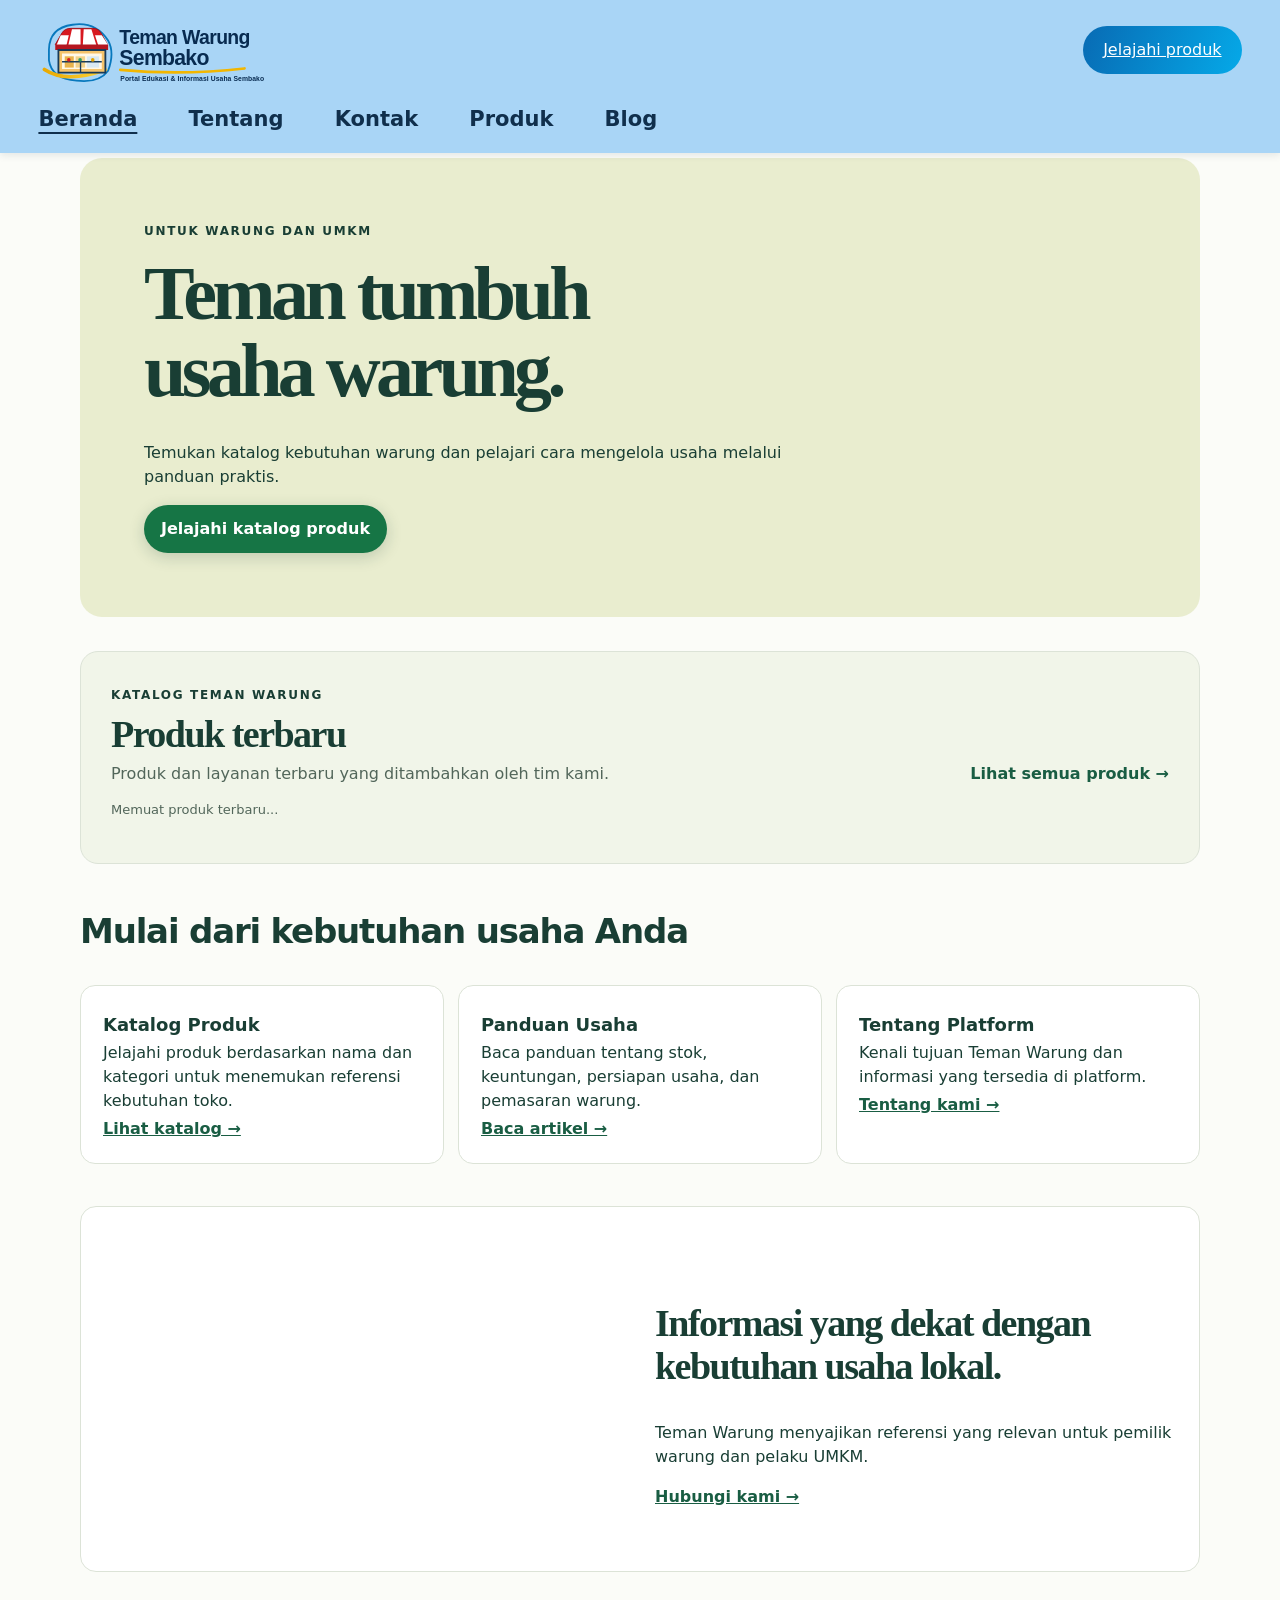
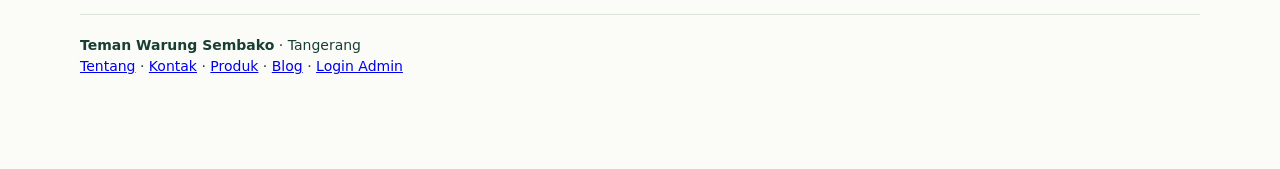
<file: index.html>
<!doctype html>
<html lang="id"><head><meta charset="utf-8"><meta name="viewport" content="width=device-width,initial-scale=1"><meta name="robots" content="index,follow"><link rel="icon" href="/assets/teman-warung-sembako-icon.svg"><link rel="stylesheet" href="/frontend/css/site.css"><title>Teman Warung Sembako | Informasi untuk Warung & UMKM</title><meta name="description" content="Teman Warung Sembako menyajikan katalog produk dan panduan praktis untuk pemilik warung serta pelaku UMKM."><link rel="canonical" href="https://teman-warung-sembangko.vercel.app/"><meta property="og:title" content="Teman Warung Sembako"><meta property="og:description" content="Katalog produk dan panduan praktis untuk warung dan UMKM."></head><body><header class="site-header"><div class="header-inner"><div class="header-top"><a class="brand" href="/" aria-label="Teman Warung Sembako"><img src="/assets/teman-warung-sembako-logo.svg" alt="Teman Warung Sembako"></a><div class="header-actions"><a class="login-button" href="/products/">Jelajahi produk</a></div></div><nav class="main-nav" aria-label="Navigasi utama"><a href="/" aria-current="page">Beranda</a><a href="/about/">Tentang</a><a href="/contact/">Kontak</a><a href="/products/">Produk</a><a href="/blog/">Blog</a></nav></div></header><main><section class="hero"><span class="eyebrow">Untuk warung dan UMKM</span><h1>Teman tumbuh<br>usaha warung.</h1><p>Temukan katalog kebutuhan warung dan pelajari cara mengelola usaha melalui panduan praktis.</p><a class="wa-cta" href="/products/">Jelajahi katalog produk</a></section><section class="home-products" id="produk-terbaru" aria-labelledby="latestProductsTitle"><div class="home-products-heading"><div><span class="eyebrow">Katalog Teman Warung</span><h2 id="latestProductsTitle">Produk terbaru</h2><p>Produk dan layanan terbaru yang ditambahkan oleh tim kami.</p></div><a class="home-products-more" href="/products/">Lihat semua produk →</a></div><p id="homeProductsStatus" class="home-products-status" role="status">Memuat produk terbaru...</p><div id="homeProductsGrid" class="grid home-products-grid"></div></section><section class="home-intro"><h2>Mulai dari kebutuhan usaha Anda</h2><div class="grid"><article class="card"><h3>Katalog Produk</h3><p>Jelajahi produk berdasarkan nama dan kategori untuk menemukan referensi kebutuhan toko.</p><a href="/products/">Lihat katalog →</a></article><article class="card"><h3>Panduan Usaha</h3><p>Baca panduan tentang stok, keuntungan, persiapan usaha, dan pemasaran warung.</p><a href="/blog/">Baca artikel →</a></article><article class="card"><h3>Tentang Platform</h3><p>Kenali tujuan Teman Warung dan informasi yang tersedia di platform.</p><a href="/about/">Tentang kami →</a></article></div></section><section class="photo-feature"><img src="/assets/warung-hero-woman.jpg" alt="Pemilik warung berada di area tokonya"><div><h2>Informasi yang dekat dengan kebutuhan usaha lokal.</h2><p>Teman Warung menyajikan referensi yang relevan untuk pemilik warung dan pelaku UMKM.</p><a href="/contact/">Hubungi kami →</a></div></section></main><footer><strong>Teman Warung Sembako</strong> · Tangerang<br><a href="/about/">Tentang</a> · <a href="/contact/">Kontak</a> · <a href="/products/">Produk</a> · <a href="/blog/">Blog</a> · <a href="/admin/" rel="nofollow">Login Admin</a></footer><script type="module" src="/frontend/js/pages/home-products.js"></script></body></html>
</file>
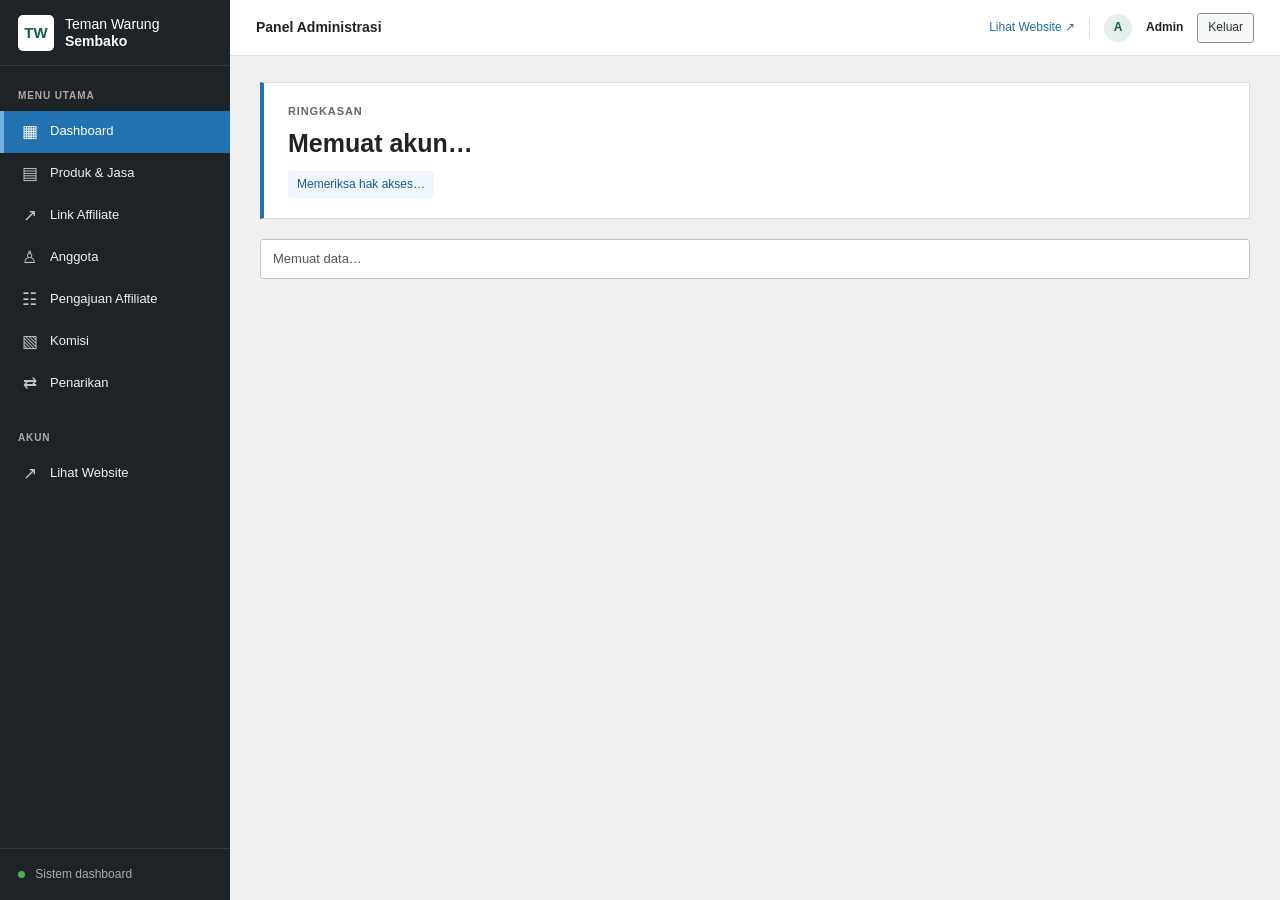
<file: admin/index.html>
<!doctype html>
<html lang="id">
<head>
  <meta charset="utf-8">
  <meta name="viewport" content="width=device-width,initial-scale=1">
  <meta name="robots" content="noindex,nofollow">
  <title>Masuk Dashboard | Teman Warung Sembako</title>
  <link rel="canonical" href="https://teman-warung-sembangko.vercel.app/dashboard.html">
  <meta http-equiv="refresh" content="0;url=/dashboard.html">
</head>
<body>
  <p>Mengarahkan ke halaman masuk dashboard…</p>
  <p><a href="/dashboard.html">Klik di sini jika halaman tidak terbuka otomatis.</a></p>
  <script>window.location.replace("/dashboard.html");</script>
</body>
</html>
</file>
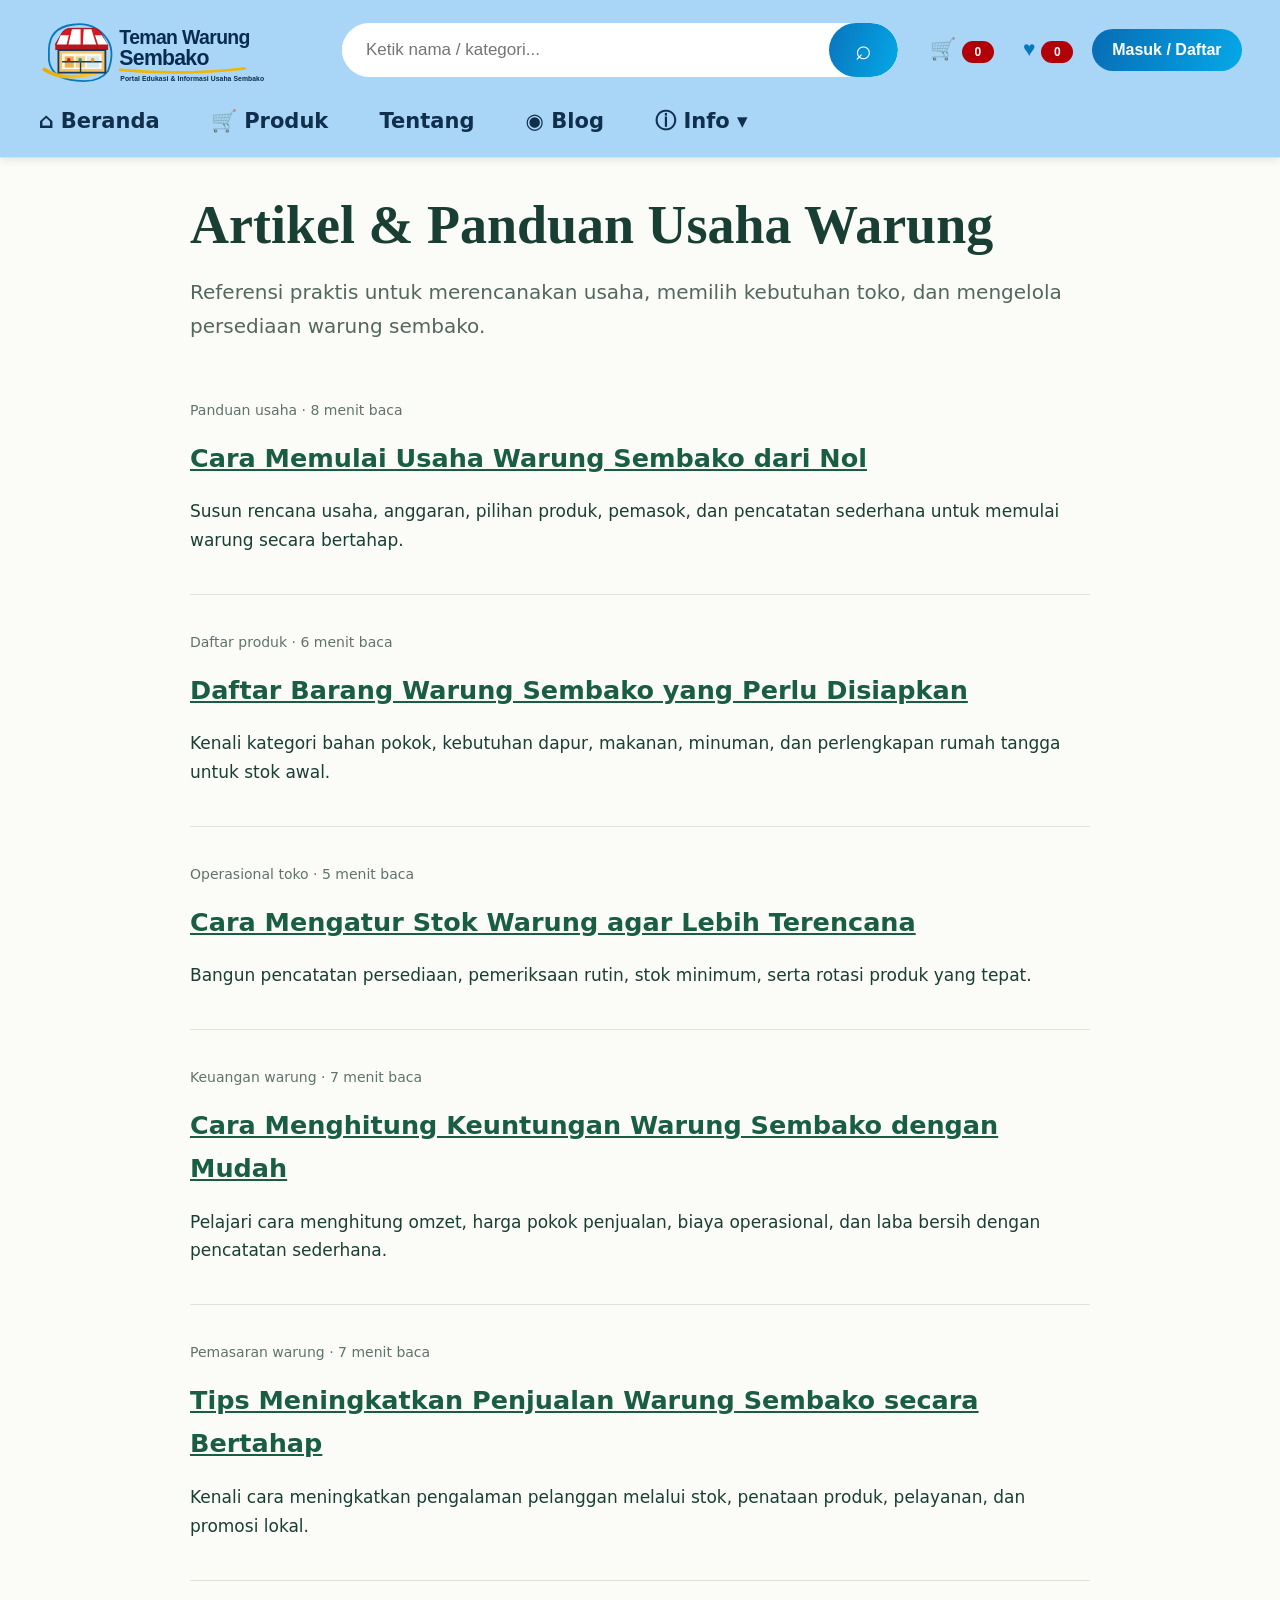
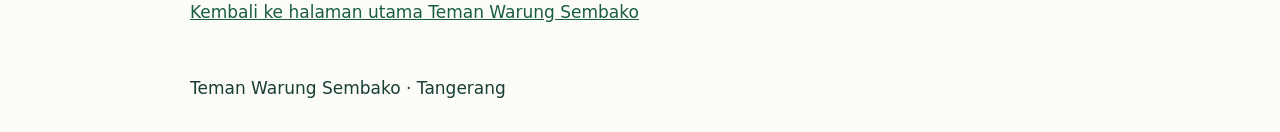
<file: blog/index.html>
<!doctype html><html lang="id"><head><meta charset="utf-8"><link rel="icon" type="image/svg+xml" href="/assets/teman-warung-sembako-icon.svg"><meta name="viewport" content="width=device-width,initial-scale=1"><title>Artikel & Panduan Usaha Warung | Teman Warung Sembako</title><meta name="description" content="Kumpulan panduan praktis tentang memulai usaha warung, memilih produk, mengatur stok, menghitung keuntungan, dan meningkatkan penjualan."><link rel="canonical" href="https://teman-warung-sembangko.vercel.app/blog/"><meta name="robots" content="index,follow"><style>body{margin:0;background:#fbfcf8;color:#193e34;font:17px/1.7 system-ui}main,header,footer{width:min(900px,92%);margin:auto}header{padding:22px 0;border-bottom:1px solid #dce3d7}a{color:#195d43}.brand{font-weight:800;text-decoration:none;color:#193e34}h1{font:700 clamp(36px,6vw,54px)/1.1 Georgia;margin:38px 0 12px}.intro{font-size:20px;color:#53675b}.item{padding:22px 0;border-bottom:1px solid #dce3d7}.item h2{margin:0 0 5px}.meta{font-size:14px;color:#607369}footer{padding:30px 0}.site-header{width:100%;margin:0;padding:16px 0 0;background:#a9d5f6;color:#123b5b;box-shadow:0 2px 8px #102b421c;position:relative;z-index:5}.header-inner{width:min(1320px,94%);margin:auto}.header-top{display:flex;align-items:center;justify-content:space-between;gap:22px;flex-wrap:wrap}.site-header .brand{display:flex;align-items:center;gap:9px;color:#102f4c;text-decoration:none;font-size:clamp(17px,2vw,23px);font-weight:850;letter-spacing:-.04em;white-space:nowrap}.site-header .brand i{font-style:normal;border:1px solid #174e73;border-radius:50%;padding:9px 7px;background:transparent;color:#123b5b;font-size:18px}.header-search{display:flex;align-items:center;flex:1;max-width:650px;min-width:220px;background:#fff;border-radius:32px;overflow:hidden;height:54px}.header-search input{border:0!important;outline:0;box-shadow:none;width:100%;padding:0 24px!important;font-size:17px}.header-search button{height:54px;width:78px;border:0;border-radius:32px;background:linear-gradient(110deg,#0874bd,#05a9e8);color:white;font-size:28px}.header-actions{display:flex;align-items:center;gap:9px}.header-actions button{border:0;background:transparent;color:#0878bd;font-size:21px;font-weight:750;padding:8px 10px}.header-actions button span{display:inline-grid;place-items:center;min-width:22px;height:22px;padding:0 5px;border-radius:20px;background:#b00008;color:#fff;font-size:12px}.header-actions .login-button{border-radius:28px;background:linear-gradient(110deg,#086bb4,#05a9e8);color:#fff;font-size:16px;padding:12px 20px}.main-nav{display:flex;align-items:center;gap:clamp(18px,4vw,52px);padding:20px 0 17px;flex-wrap:wrap}.main-nav>a,.info-menu summary{color:#102f4c;text-decoration:none;font-size:clamp(16px,1.7vw,21px);font-weight:650;cursor:pointer;list-style:none}.info-menu{position:relative}.info-menu summary::-webkit-details-marker{display:none}.info-dropdown{position:absolute;top:calc(100% + 12px);left:0;min-width:175px;padding:9px;background:#fff;border:1px solid #d6e8f5;border-radius:12px;box-shadow:0 10px 25px #123b5b20;display:grid;gap:5px}.info-dropdown a{padding:8px 10px;color:#123b5b;text-decoration:none;border-radius:7px}.info-dropdown a:hover{background:#eaf6ff}@media(max-width:760px){.header-top{gap:10px}.header-search{order:3;flex-basis:100%;max-width:none;height:46px}.header-search button{height:46px;width:60px}.header-actions{margin-left:auto}.header-actions .login-button{font-size:13px;padding:10px 13px}.main-nav{gap:17px;padding:15px 0}.main-nav>a,.info-menu summary{font-size:15px}}@media(max-width:430px){.site-header .brand span{max-width:155px;white-space:normal;line-height:1.1}.header-actions{gap:2px}.header-actions button{font-size:17px;padding:6px}.header-actions .login-button{font-size:12px}.main-nav{gap:12px}.main-nav>a,.info-menu summary{font-size:13px}}.site-header .brand{display:flex;align-items:center;flex:0 0 auto;line-height:0}.site-header .brand img{display:block;width:clamp(220px,22vw,310px);height:auto;max-height:78px;object-fit:contain}.site-header .brand i{display:none}@media(max-width:760px){.site-header .brand img{width:clamp(190px,48vw,260px);max-height:66px}}@media(max-width:430px){.site-header .brand img{width:190px;max-height:58px}}</style></head><body><header class="site-header"><div class="header-inner"><div class="header-top"><a class="brand" href="/" aria-label="Teman Warung Sembako - Beranda"><img src="/assets/teman-warung-sembako-logo.svg" alt="Teman Warung Sembako — Portal Edukasi dan Informasi Usaha Sembako"></a><form class="header-search" action="/" role="search"><input type="search" name="q" id="searchTop" placeholder="Ketik nama / kategori..." aria-label="Cari artikel dan panduan"><button type="submit" aria-label="Cari">⌕</button></form><div class="header-actions"><button type="button" id="basket" aria-label="Keranjang">🛒 <span id="basketCount">0</span></button><button type="button" id="favoriteTop" aria-label="Favorit">♥ <span id="favoriteCount">0</span></button><button type="button" id="accountTop" class="login-button">Masuk / Daftar</button></div></div><nav class="main-nav" aria-label="Navigasi utama"><a href="/">⌂ Beranda</a><a href="/products/">🛒 Produk</a><a href="/about/">Tentang</a><a href="/blog/">◉ Blog</a><details class="info-menu"><summary>ⓘ Info ▾</summary><div class="info-dropdown"><a href="/about/">Tentang Kami</a><a href="/contact/">Hubungi Kami</a></div></details></nav></div></header><main><h1>Artikel & Panduan Usaha Warung</h1><p class="intro">Referensi praktis untuk merencanakan usaha, memilih kebutuhan toko, dan mengelola persediaan warung sembako.</p><article class="item"><p class="meta">Panduan usaha · 8 menit baca</p><h2><a href="/blog/cara-memulai-usaha-warung-sembako/">Cara Memulai Usaha Warung Sembako dari Nol</a></h2><p>Susun rencana usaha, anggaran, pilihan produk, pemasok, dan pencatatan sederhana untuk memulai warung secara bertahap.</p></article><article class="item"><p class="meta">Daftar produk · 6 menit baca</p><h2><a href="/blog/daftar-barang-warung-sembako/">Daftar Barang Warung Sembako yang Perlu Disiapkan</a></h2><p>Kenali kategori bahan pokok, kebutuhan dapur, makanan, minuman, dan perlengkapan rumah tangga untuk stok awal.</p></article><article class="item"><p class="meta">Operasional toko · 5 menit baca</p><h2><a href="/blog/cara-mengatur-stok-warung/">Cara Mengatur Stok Warung agar Lebih Terencana</a></h2><p>Bangun pencatatan persediaan, pemeriksaan rutin, stok minimum, serta rotasi produk yang tepat.</p></article><article class="item"><p class="meta">Keuangan warung · 7 menit baca</p><h2><a href="/blog/cara-menghitung-keuntungan-warung-sembako/">Cara Menghitung Keuntungan Warung Sembako dengan Mudah</a></h2><p>Pelajari cara menghitung omzet, harga pokok penjualan, biaya operasional, dan laba bersih dengan pencatatan sederhana.</p></article><article class="item"><p class="meta">Pemasaran warung · 7 menit baca</p><h2><a href="/blog/tips-meningkatkan-penjualan-warung-sembako/">Tips Meningkatkan Penjualan Warung Sembako secara Bertahap</a></h2><p>Kenali cara meningkatkan pengalaman pelanggan melalui stok, penataan produk, pelayanan, dan promosi lokal.</p></article><p><a href="/">Kembali ke halaman utama Teman Warung Sembako</a></p></main><footer>Teman Warung Sembako · Tangerang</footer></body></html>
</file>
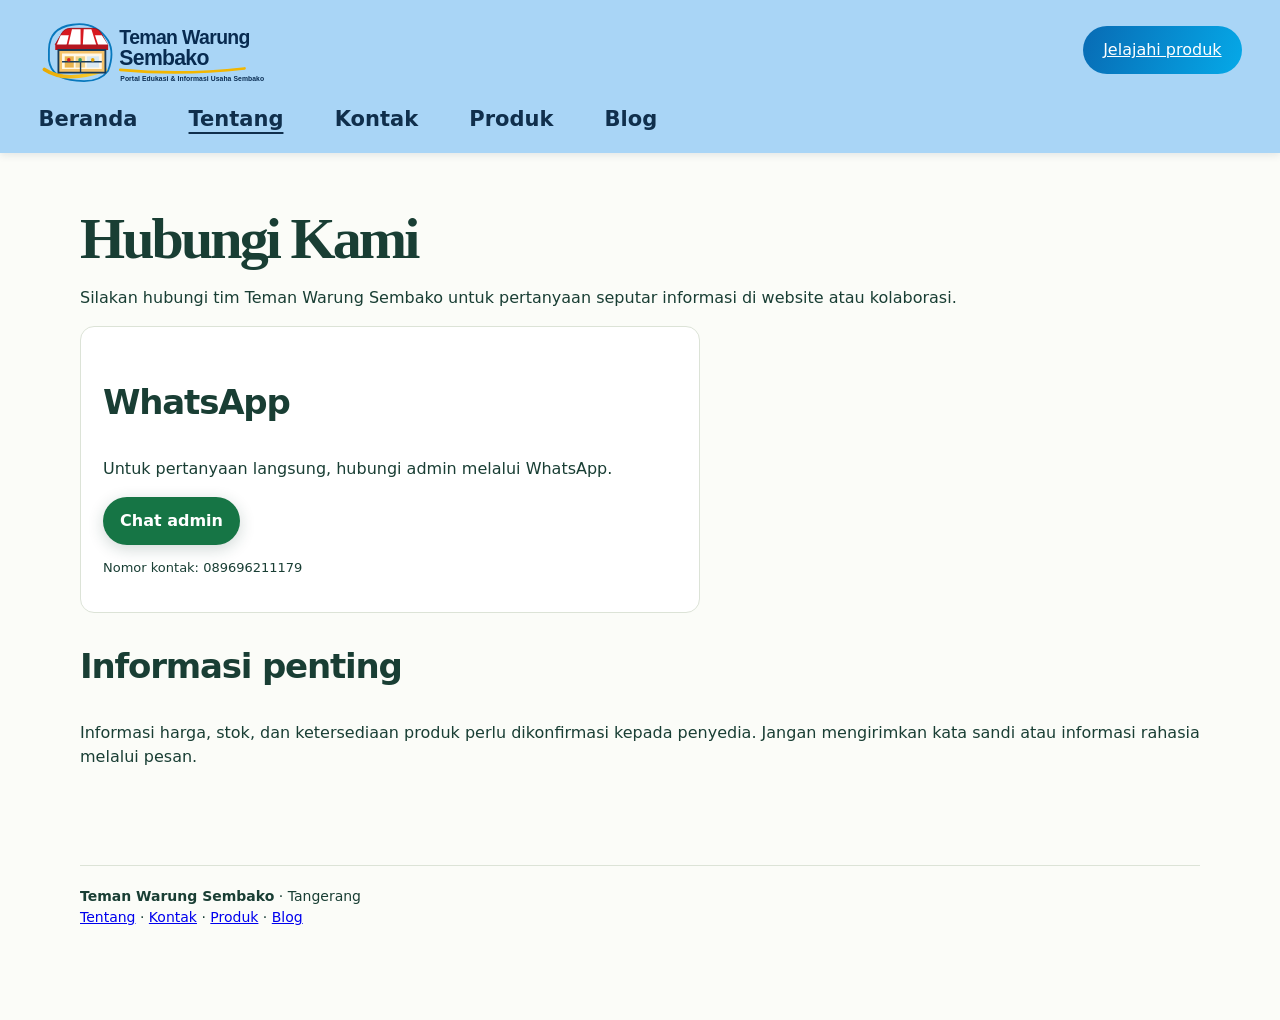
<file: contact/index.html>
<!doctype html><html lang="id"><head><meta charset="utf-8"><meta name="viewport" content="width=device-width,initial-scale=1"><meta name="robots" content="index,follow"><link rel="icon" href="/assets/teman-warung-sembako-icon.svg"><link rel="stylesheet" href="/frontend/css/site.css"><title>Kontak | Teman Warung Sembako</title><meta name="description" content="Hubungi Teman Warung Sembako untuk pertanyaan informasi, koreksi konten, dan kerja sama."><link rel="canonical" href="https://teman-warung-sembangko.vercel.app/contact/"></head><body><header class="site-header"><div class="header-inner"><div class="header-top"><a class="brand" href="/" aria-label="Teman Warung Sembako"><img src="/assets/teman-warung-sembako-logo.svg" alt="Teman Warung Sembako"></a><div class="header-actions"><a class="login-button" href="/products/">Jelajahi produk</a></div></div><nav class="main-nav" aria-label="Navigasi utama"><a href="/">Beranda</a><a href="/about/" aria-current="page">Tentang</a><a href="/contact/">Kontak</a><a href="/products/">Produk</a><a href="/blog/">Blog</a></nav></div></header><main class="content-page"><h1>Hubungi Kami</h1><p>Silakan hubungi tim Teman Warung Sembako untuk pertanyaan seputar informasi di website atau kolaborasi.</p><div class="contact-panel"><h2>WhatsApp</h2><p>Untuk pertanyaan langsung, hubungi admin melalui WhatsApp.</p><a class="wa-cta" href="https://wa.me/6289696211179" target="_blank" rel="noopener noreferrer">Chat admin</a><p class="muted">Nomor kontak: 089696211179</p></div><h2>Informasi penting</h2><p>Informasi harga, stok, dan ketersediaan produk perlu dikonfirmasi kepada penyedia. Jangan mengirimkan kata sandi atau informasi rahasia melalui pesan.</p></main><footer><strong>Teman Warung Sembako</strong> · Tangerang<br><a href="/about/">Tentang</a> · <a href="/contact/">Kontak</a> · <a href="/products/">Produk</a> · <a href="/blog/">Blog</a></footer></body></html>
</file>
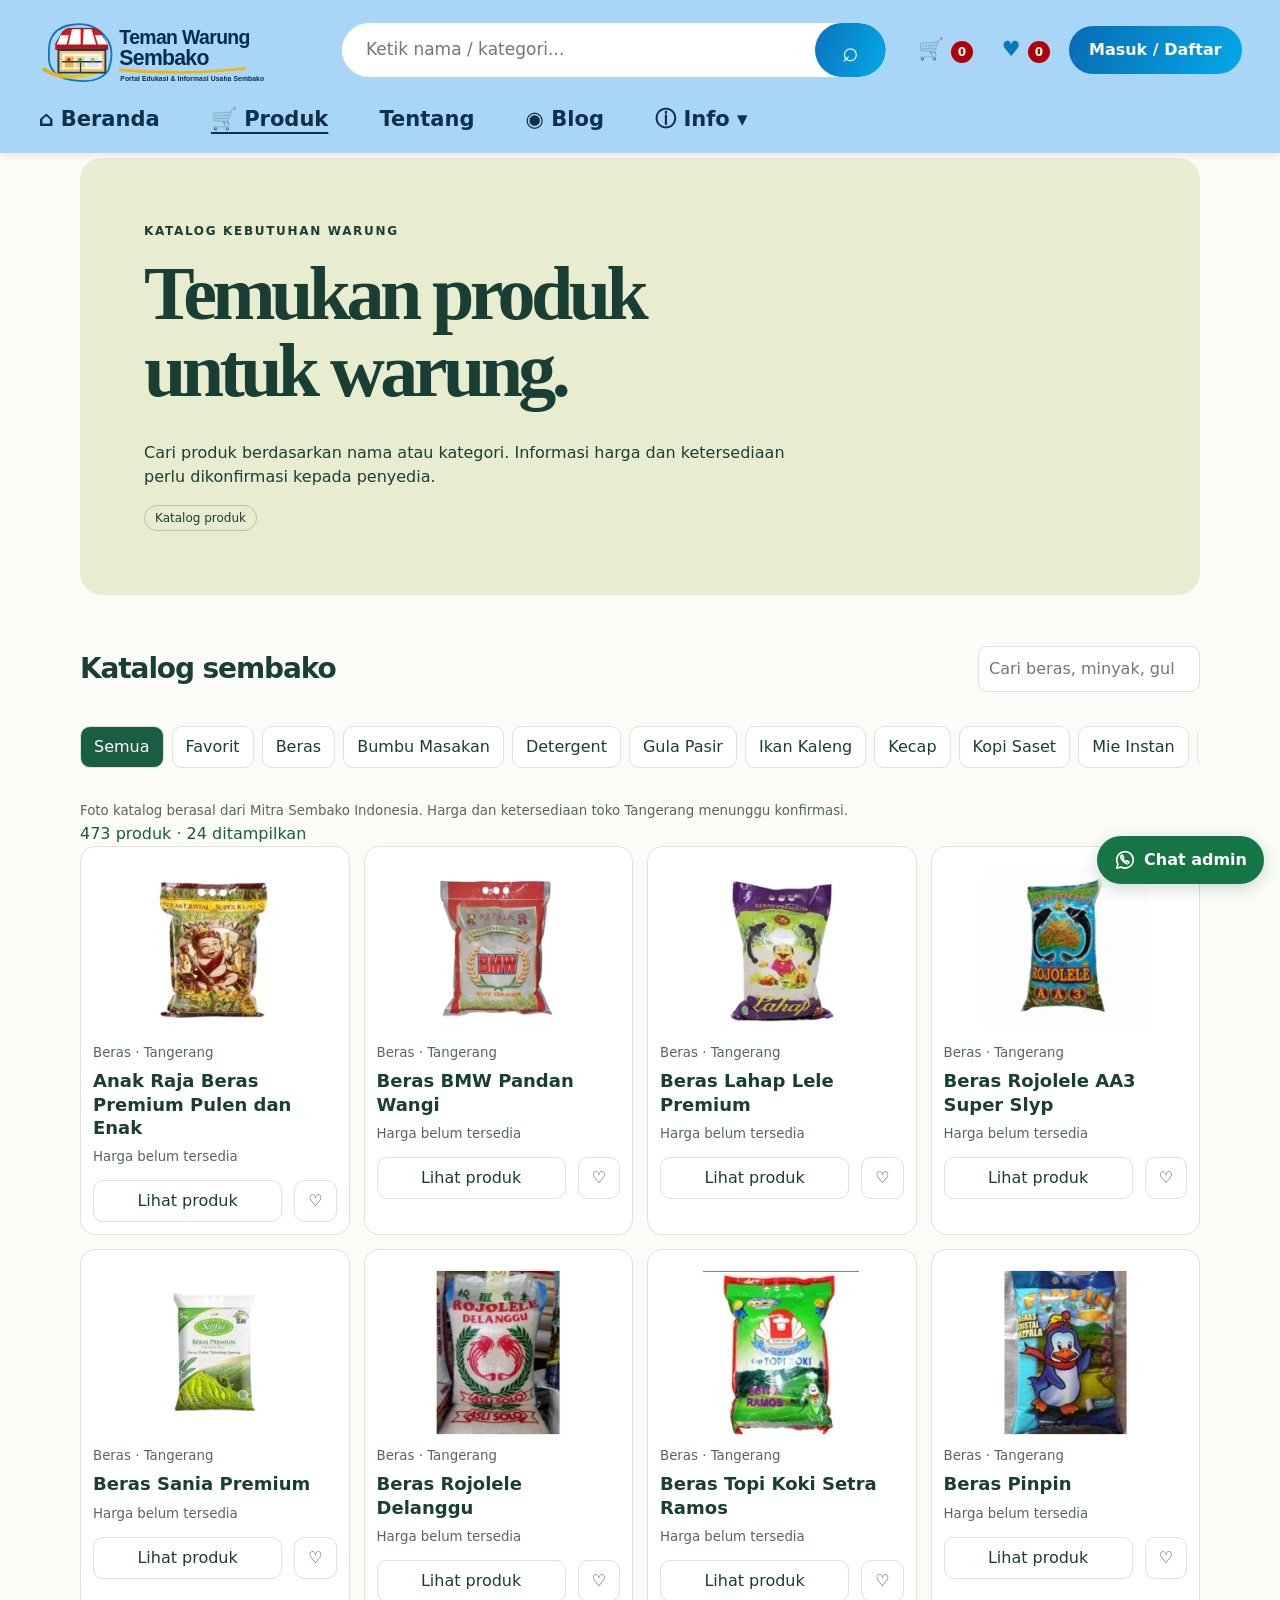
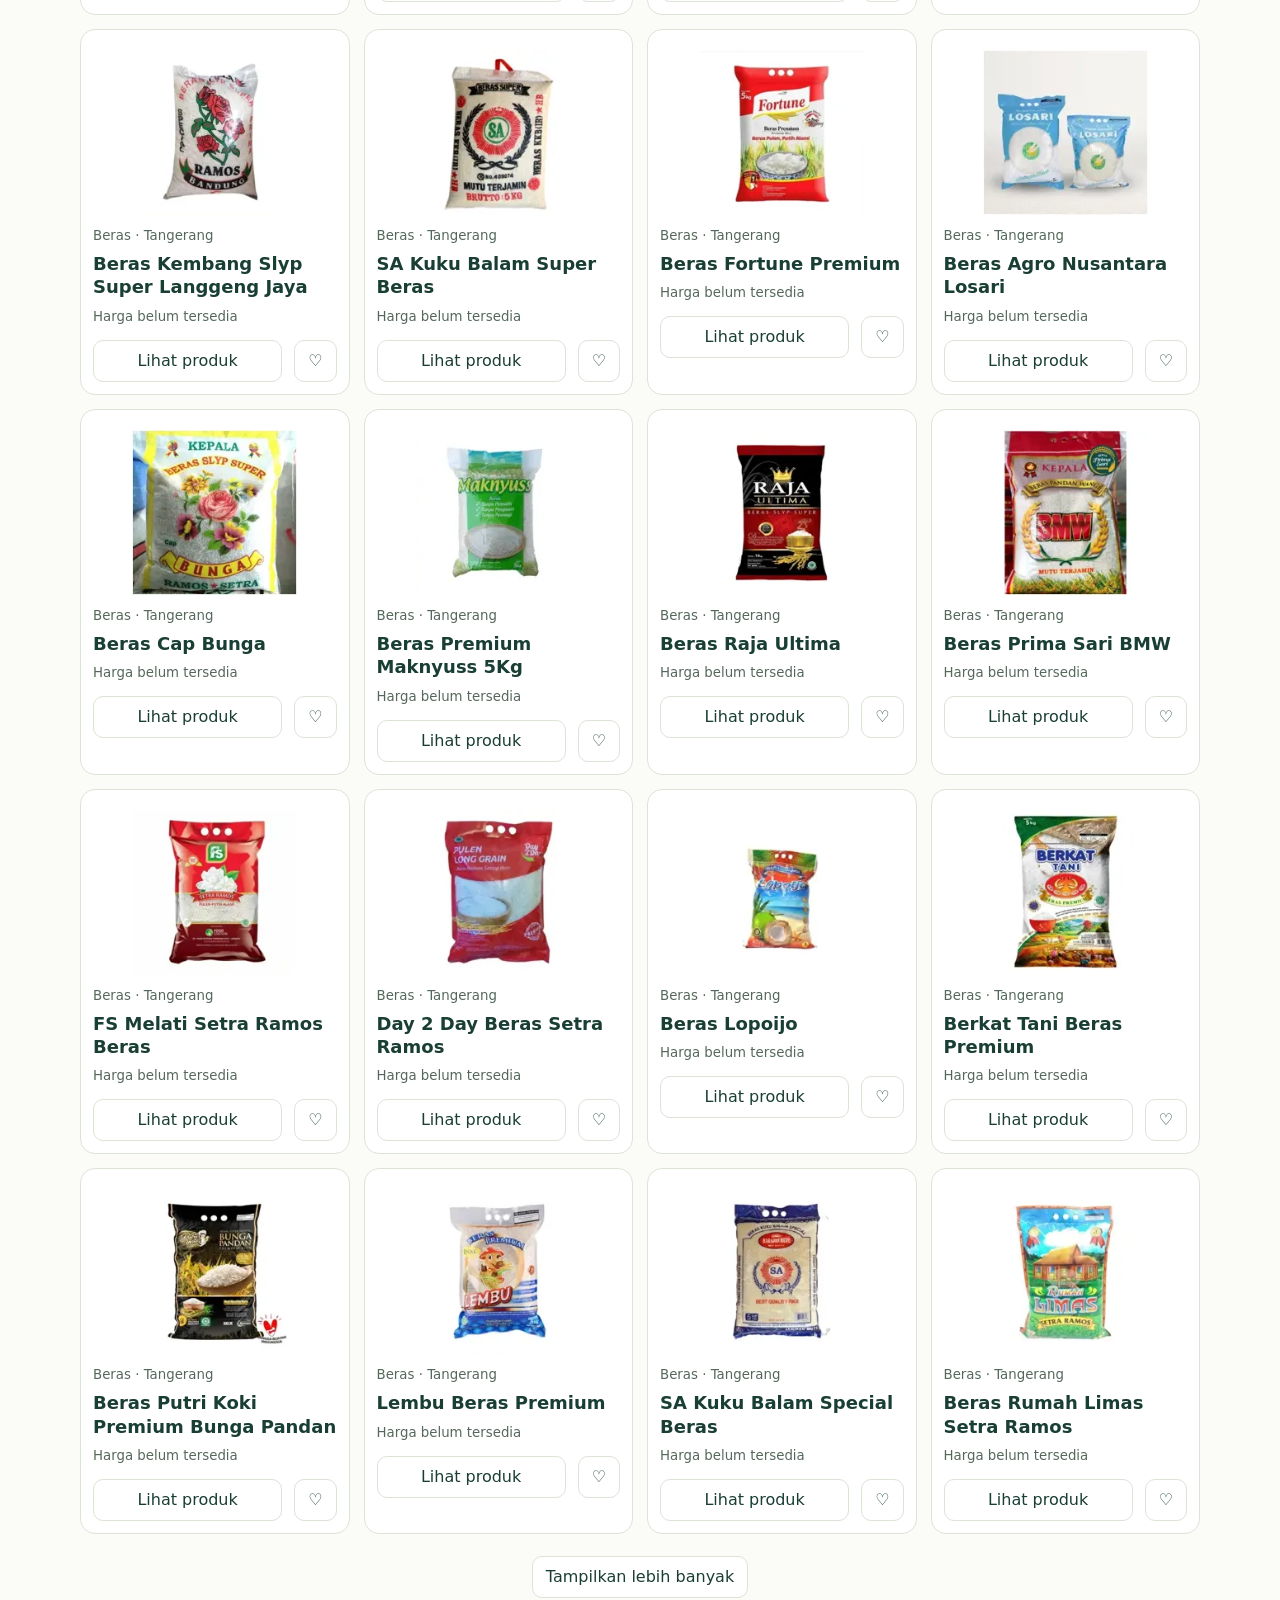
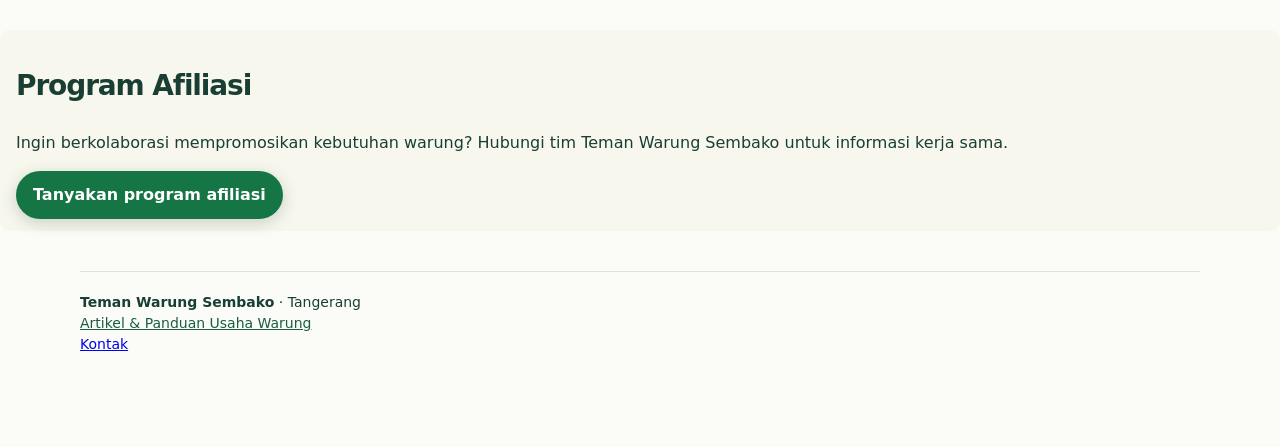
<file: products/index.html>
<!doctype html><html lang="id"><head><meta charset="utf-8"><link rel="icon" type="image/svg+xml" href="/assets/teman-warung-sembako-icon.svg"><meta name="viewport" content="width=device-width,initial-scale=1"><meta name="description" content="Jelajahi katalog produk kebutuhan warung dan sembako. Cari produk berdasarkan nama dan kategori."><meta name="robots" content="index,follow"><link rel="canonical" href="https://teman-warung-sembangko.vercel.app/products/"><title>Katalog Produk Sembako | Teman Warung</title><meta property="og:title" content="Teman Warung Sembako"><meta property="og:description" content="Katalog kebutuhan warung dan panduan praktis usaha sembako di Tangerang.">
<link rel="stylesheet" href="/frontend/css/site.css"></head><body><header class="site-header"><div class="header-inner"><div class="header-top"><a class="brand" href="/" aria-label="Teman Warung Sembako - Beranda"><img src="/assets/teman-warung-sembako-logo.svg" alt="Teman Warung Sembako — Portal Edukasi dan Informasi Usaha Sembako"></a><form class="header-search" id="headerSearch" action="/" role="search"><input type="search" name="q" id="searchTop" placeholder="Ketik nama / kategori..." aria-label="Cari artikel dan panduan"><button type="submit" aria-label="Cari">⌕</button></form><div class="header-actions"><button type="button" id="basket" aria-label="Keranjang">🛒 <span id="basketCount">0</span></button><button type="button" id="favoriteTop" aria-label="Favorit">♥ <span id="favoriteCount">0</span></button><button type="button" id="accountTop" class="login-button">Masuk / Daftar</button></div></div><nav class="main-nav" aria-label="Navigasi utama"><a href="/">⌂ Beranda</a><a href="/products/" aria-current="page">🛒 Produk</a><a href="/about/">Tentang</a><a href="/blog/">◉ Blog</a><details class="info-menu"><summary>ⓘ Info ▾</summary><div class="info-dropdown"><a href="/about/">Tentang Kami</a><a href="/contact/">Hubungi Kami</a></div></details></nav></div></header><main><section class="hero"><span class="eyebrow">Katalog kebutuhan warung</span><h1>Temukan produk<br>untuk warung.</h1><p>Cari produk berdasarkan nama atau kategori. Informasi harga dan ketersediaan perlu dikonfirmasi kepada penyedia.</p><span class="tag">Katalog produk</span></section><section id="katalog"><div class="bar search"><h2>Katalog sembako</h2><input id="search" type="search" placeholder="Cari beras, minyak, gula…" aria-label="Cari produk"></div><div class="filters" id="filters"></div><small>Foto katalog berasal dari Mitra Sembako Indonesia. Harga dan ketersediaan toko Tangerang menunggu konfirmasi.</small><div id="status" role="status"></div><div id="grid" class="grid"></div></section><button class="more" id="more" hidden>Tampilkan lebih banyak</button></main><section id="afiliasi" class="notice" style="margin:32px 0"><h2>Program Afiliasi</h2><p>Ingin berkolaborasi mempromosikan kebutuhan warung? Hubungi tim Teman Warung Sembako untuk informasi kerja sama.</p><a class="wa-cta" href="https://wa.me/6289696211179" target="_blank" rel="noopener noreferrer">Tanyakan program afiliasi</a></section><footer><b>Teman Warung Sembako</b> · Tangerang<br><a href="/blog/" style="color:var(--green)">Artikel & Panduan Usaha Warung</a><br><a href="/contact/">Kontak</a></footer><a class="wa-cta" target="_blank" rel="noopener noreferrer" href="https://wa.me/6289696211179" id="waFloat"><svg viewBox="0 0 24 24" aria-hidden="true"><path d="M21 11.6a9 9 0 0 1-13.4 8L3 21l1.3-4.5A9 9 0 1 1 21 11.6Z"/><path d="M8 7c-2 2 2 8 6 9 1 .2 2-.6 2.4-1.9l-2.5-1.3-1 1c-1.6-.7-2.6-1.6-3.2-3.1l.8-1L9.4 7Z"/></svg>Chat admin</a><dialog id="box"><div class="bar"><h2 id="heading"></h2><button id="closeBox" aria-label="Tutup">✕</button></div><div id="panel"></div><a class="wa-cta" target="_blank" rel="noopener noreferrer" href="https://wa.me/6289696211179" id="waDialog"><svg viewBox="0 0 24 24" aria-hidden="true"><path d="M21 11.6a9 9 0 0 1-13.4 8L3 21l1.3-4.5A9 9 0 1 1 21 11.6Z"/><path d="M8 7c-2 2 2 8 6 9 1 .2 2-.6 2.4-1.9l-2.5-1.3-1 1c-1.6-.7-2.6-1.6-3.2-3.1l.8-1L9.4 7Z"/></svg>Chat admin</a></dialog>
<script src="/frontend/js/data/catalog.js"></script>
<script src="/frontend/js/pages/products.js" defer></script><script type="module" src="/frontend/js/modules/auth.js"></script></body></html>
</file>
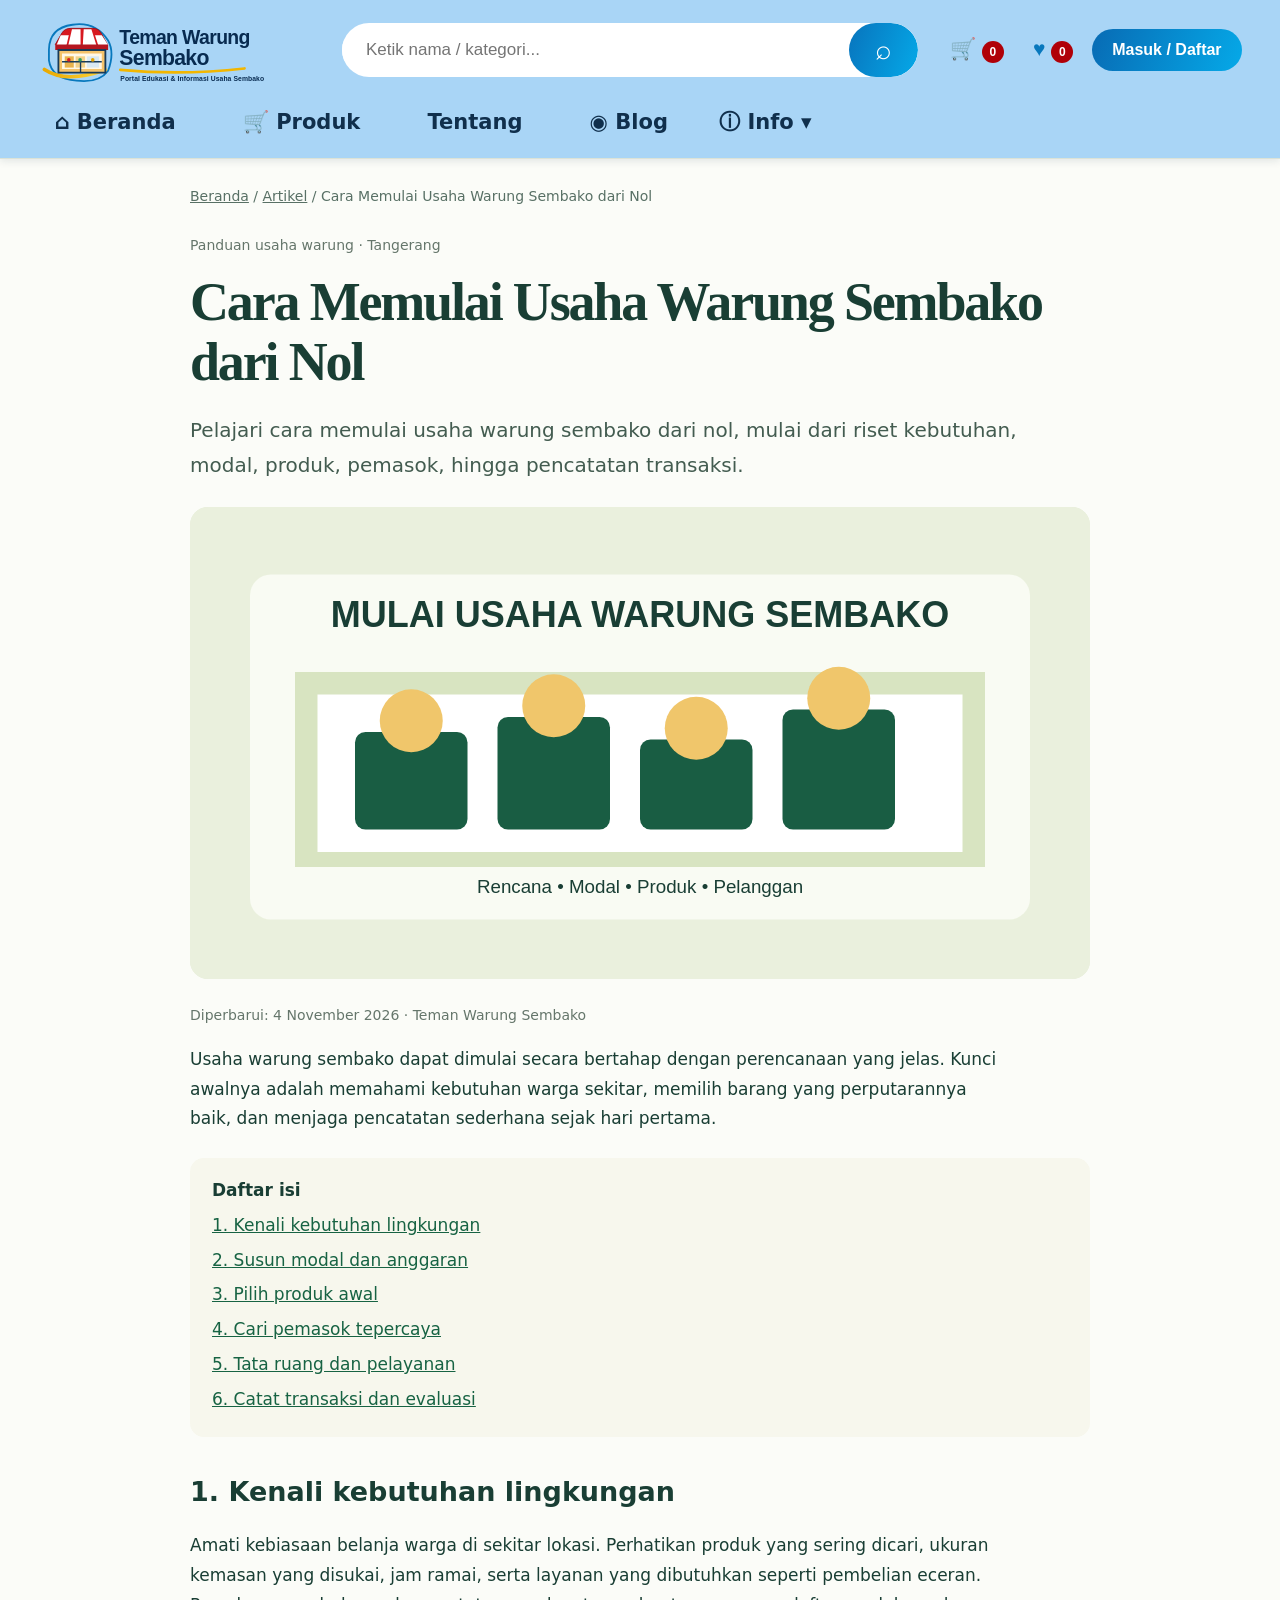
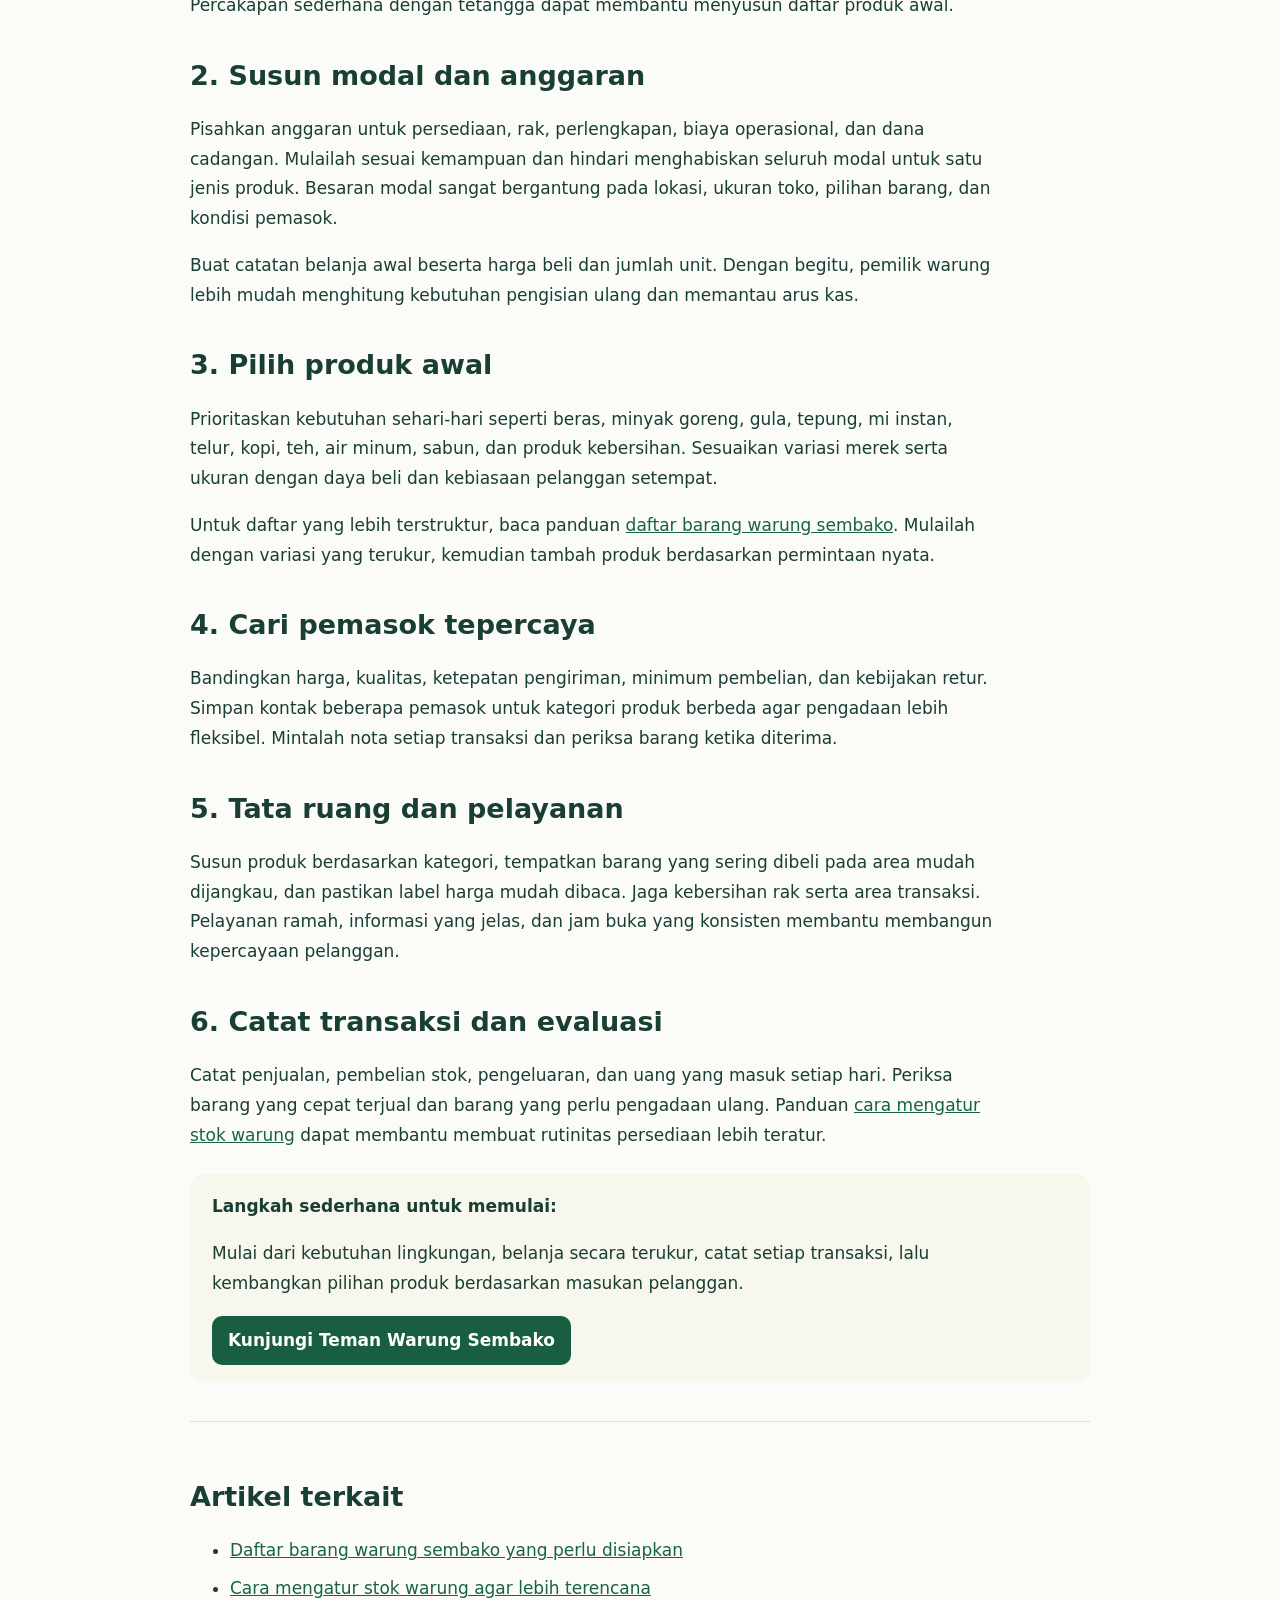
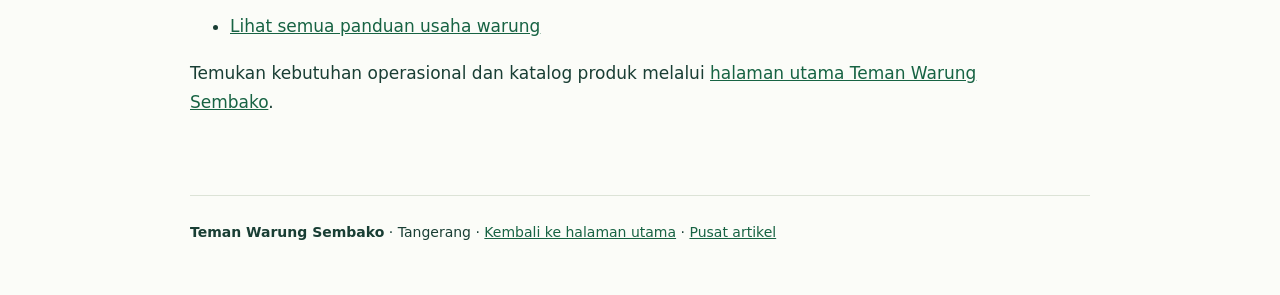
<file: blog/cara-memulai-usaha-warung-sembako/index.html>
<!doctype html>
<html lang="id"><head><meta charset="utf-8"><link rel="icon" type="image/svg+xml" href="/assets/teman-warung-sembako-icon.svg"><meta name="viewport" content="width=device-width,initial-scale=1">
<title>Cara Memulai Usaha Warung Sembako dari Nol | Teman Warung Sembako</title><meta name="description" content="Pelajari cara memulai usaha warung sembako dari nol, mulai dari riset kebutuhan, modal, produk, pemasok, hingga pencatatan transaksi.">
<link rel="canonical" href="https://teman-warung-sembangko.vercel.app/blog/cara-memulai-usaha-warung-sembako/">
<meta name="robots" content="index,follow"><meta property="og:type" content="article"><meta property="og:title" content="Cara Memulai Usaha Warung Sembako dari Nol"><meta property="og:description" content="Pelajari cara memulai usaha warung sembako dari nol, mulai dari riset kebutuhan, modal, produk, pemasok, hingga pencatatan transaksi."><meta property="og:image" content="https://teman-warung-sembangko.vercel.app/assets/warung-hero-woman.jpg">
<meta name="twitter:card" content="summary_large_image">
<style>
:root{--ink:#193e34;--green:#195d43;--cream:#f7f7ed;--line:#dce3d7}*{box-sizing:border-box}body{margin:0;color:var(--ink);background:#fbfcf8;font:17px/1.75 system-ui,sans-serif}a{color:#176343}header,main,footer{width:min(900px,92%);margin:auto}header{padding:20px 0;border-bottom:1px solid var(--line);display:flex;justify-content:space-between;gap:12px;align-items:center}.brand{font-weight:850;text-decoration:none;color:var(--ink)}.brand i{font-style:normal;background:var(--green);color:#fff;padding:5px 9px;border-radius:9px;margin-right:8px}nav a{margin-left:16px;text-decoration:none;font-size:14px}.crumb{font-size:14px;margin:25px 0;color:#587065}.crumb a{color:inherit}h1{font:700 clamp(34px,6vw,54px)/1.12 Georgia,serif;letter-spacing:-.04em;margin:12px 0}h2{font-size:27px;line-height:1.25;margin-top:38px}h3{font-size:20px}p,li{max-width:75ch}.lead{font-size:20px;color:#435c50}.heroimg{display:block;width:100%;height:auto;border-radius:18px;background:#eaf0dd;margin:24px 0}.meta{font-size:14px;color:#65766b}.toc,.callout{background:var(--cream);padding:18px 22px;border-radius:14px;margin:24px 0}.toc a{display:block;margin:5px 0}.related{border-top:1px solid var(--line);padding:20px 0;margin-top:38px}.related li{margin:8px 0}footer{border-top:1px solid var(--line);padding:24px 0 50px;margin-top:40px;font-size:14px}.btn{display:inline-block;background:var(--green);color:#fff;padding:10px 16px;border-radius:10px;text-decoration:none;font-weight:700}@media(max-width:600px){nav a{margin-left:8px;font-size:13px}.lead{font-size:18px}}
.site-header{width:100%;margin:0;padding:16px 0 0;background:#a9d5f6;color:#123b5b;box-shadow:0 2px 8px #102b421c;position:relative;z-index:5}.header-inner{width:min(1320px,94%);margin:auto}.header-top{display:flex;align-items:center;justify-content:space-between;gap:22px;flex-wrap:wrap}.site-header .brand{display:flex;align-items:center;gap:9px;color:#102f4c;text-decoration:none;font-size:clamp(17px,2vw,23px);font-weight:850;letter-spacing:-.04em;white-space:nowrap}.site-header .brand i{font-style:normal;border:1px solid #174e73;border-radius:50%;padding:9px 7px;background:transparent;color:#123b5b;font-size:18px}.header-search{display:flex;align-items:center;flex:1;max-width:650px;min-width:220px;background:#fff;border-radius:32px;overflow:hidden;height:54px}.header-search input{border:0!important;outline:0;box-shadow:none;width:100%;padding:0 24px!important;font-size:17px}.header-search button{height:54px;width:78px;border:0;border-radius:32px;background:linear-gradient(110deg,#0874bd,#05a9e8);color:white;font-size:28px}.header-actions{display:flex;align-items:center;gap:9px}.header-actions button{border:0;background:transparent;color:#0878bd;font-size:21px;font-weight:750;padding:8px 10px}.header-actions button span{display:inline-grid;place-items:center;min-width:22px;height:22px;padding:0 5px;border-radius:20px;background:#b00008;color:#fff;font-size:12px}.header-actions .login-button{border-radius:28px;background:linear-gradient(110deg,#086bb4,#05a9e8);color:#fff;font-size:16px;padding:12px 20px}.main-nav{display:flex;align-items:center;gap:clamp(18px,4vw,52px);padding:20px 0 17px;flex-wrap:wrap}.main-nav>a,.info-menu summary{color:#102f4c;text-decoration:none;font-size:clamp(16px,1.7vw,21px);font-weight:650;cursor:pointer;list-style:none}.info-menu{position:relative}.info-menu summary::-webkit-details-marker{display:none}.info-dropdown{position:absolute;top:calc(100% + 12px);left:0;min-width:175px;padding:9px;background:#fff;border:1px solid #d6e8f5;border-radius:12px;box-shadow:0 10px 25px #123b5b20;display:grid;gap:5px}.info-dropdown a{padding:8px 10px;color:#123b5b;text-decoration:none;border-radius:7px}.info-dropdown a:hover{background:#eaf6ff}@media(max-width:760px){.header-top{gap:10px}.header-search{order:3;flex-basis:100%;max-width:none;height:46px}.header-search button{height:46px;width:60px}.header-actions{margin-left:auto}.header-actions .login-button{font-size:13px;padding:10px 13px}.main-nav{gap:17px;padding:15px 0}.main-nav>a,.info-menu summary{font-size:15px}}@media(max-width:430px){.site-header .brand span{max-width:155px;white-space:normal;line-height:1.1}.header-actions{gap:2px}.header-actions button{font-size:17px;padding:6px}.header-actions .login-button{font-size:12px}.main-nav{gap:12px}.main-nav>a,.info-menu summary{font-size:13px}}.site-header .brand{display:flex;align-items:center;flex:0 0 auto;line-height:0}.site-header .brand img{display:block;width:clamp(220px,22vw,310px);height:auto;max-height:78px;object-fit:contain}.site-header .brand i{display:none}@media(max-width:760px){.site-header .brand img{width:clamp(190px,48vw,260px);max-height:66px}}@media(max-width:430px){.site-header .brand img{width:190px;max-height:58px}}</style></head><body><header class="site-header"><div class="header-inner"><div class="header-top"><a class="brand" href="/" aria-label="Teman Warung Sembako - Beranda"><img src="/assets/teman-warung-sembako-logo.svg" alt="Teman Warung Sembako — Portal Edukasi dan Informasi Usaha Sembako"></a><form class="header-search" action="/" role="search"><input type="search" name="q" id="searchTop" placeholder="Ketik nama / kategori..." aria-label="Cari artikel dan panduan"><button type="submit" aria-label="Cari">⌕</button></form><div class="header-actions"><button type="button" id="basket" aria-label="Keranjang">🛒 <span id="basketCount">0</span></button><button type="button" id="favoriteTop" aria-label="Favorit">♥ <span id="favoriteCount">0</span></button><button type="button" id="accountTop" class="login-button">Masuk / Daftar</button></div></div><nav class="main-nav" aria-label="Navigasi utama"><a href="/">⌂ Beranda</a><a href="/products/">🛒 Produk</a><a href="/about/">Tentang</a><a href="/blog/">◉ Blog</a><details class="info-menu"><summary>ⓘ Info ▾</summary><div class="info-dropdown"><a href="/about/">Tentang Kami</a><a href="/contact/">Hubungi Kami</a></div></details></nav></div></header><main><div class="crumb"><a href="/">Beranda</a> / <a href="/blog/">Artikel</a> / Cara Memulai Usaha Warung Sembako dari Nol</div><article><p class="meta">Panduan usaha warung · Tangerang</p><h1>Cara Memulai Usaha Warung Sembako dari Nol</h1><p class="lead">Pelajari cara memulai usaha warung sembako dari nol, mulai dari riset kebutuhan, modal, produk, pemasok, hingga pencatatan transaksi.</p><svg class="heroimg" viewBox="0 0 1200 630" role="img" aria-label="Cara Memulai Usaha Warung Sembako dari Nol" xmlns="http://www.w3.org/2000/svg"><rect width="1200" height="630" fill="#eaf0dd"/><rect x="80" y="90" width="1040" height="460" rx="28" fill="#f9fbf3"/><path d="M140 220h920v260H140z" fill="#d8e4c1"/><path d="M170 250h860v210H170z" fill="#fff"/><g fill="#195d43"><rect x="220" y="300" width="150" height="130" rx="14"/><rect x="410" y="280" width="150" height="150" rx="14"/><rect x="600" y="310" width="150" height="120" rx="14"/><rect x="790" y="270" width="150" height="160" rx="14"/></g><g fill="#f0c66b"><circle cx="295" cy="285" r="42"/><circle cx="485" cy="265" r="42"/><circle cx="675" cy="295" r="42"/><circle cx="865" cy="255" r="42"/></g><text x="600" y="160" text-anchor="middle" font-family="Arial" font-size="48" font-weight="700" fill="#193e34">MULAI USAHA WARUNG SEMBAKO</text><text x="600" y="515" text-anchor="middle" font-family="Arial" font-size="25" fill="#193e34">Rencana • Modal • Produk • Pelanggan</text></svg><p class="meta">Diperbarui: 4 November 2026 · Teman Warung Sembako</p><p>Usaha warung sembako dapat dimulai secara bertahap dengan perencanaan yang jelas. Kunci awalnya adalah memahami kebutuhan warga sekitar, memilih barang yang perputarannya baik, dan menjaga pencatatan sederhana sejak hari pertama.</p>
<div class="toc"><b>Daftar isi</b><a href="#riset">1. Kenali kebutuhan lingkungan</a><a href="#modal">2. Susun modal dan anggaran</a><a href="#produk">3. Pilih produk awal</a><a href="#supplier">4. Cari pemasok tepercaya</a><a href="#lokasi">5. Tata ruang dan pelayanan</a><a href="#catatan">6. Catat transaksi dan evaluasi</a></div>
<h2 id="riset">1. Kenali kebutuhan lingkungan</h2><p>Amati kebiasaan belanja warga di sekitar lokasi. Perhatikan produk yang sering dicari, ukuran kemasan yang disukai, jam ramai, serta layanan yang dibutuhkan seperti pembelian eceran. Percakapan sederhana dengan tetangga dapat membantu menyusun daftar produk awal.</p>
<h2 id="modal">2. Susun modal dan anggaran</h2><p>Pisahkan anggaran untuk persediaan, rak, perlengkapan, biaya operasional, dan dana cadangan. Mulailah sesuai kemampuan dan hindari menghabiskan seluruh modal untuk satu jenis produk. Besaran modal sangat bergantung pada lokasi, ukuran toko, pilihan barang, dan kondisi pemasok.</p><p>Buat catatan belanja awal beserta harga beli dan jumlah unit. Dengan begitu, pemilik warung lebih mudah menghitung kebutuhan pengisian ulang dan memantau arus kas.</p>
<h2 id="produk">3. Pilih produk awal</h2><p>Prioritaskan kebutuhan sehari-hari seperti beras, minyak goreng, gula, tepung, mi instan, telur, kopi, teh, air minum, sabun, dan produk kebersihan. Sesuaikan variasi merek serta ukuran dengan daya beli dan kebiasaan pelanggan setempat.</p><p>Untuk daftar yang lebih terstruktur, baca panduan <a href="/blog/daftar-barang-warung-sembako/">daftar barang warung sembako</a>. Mulailah dengan variasi yang terukur, kemudian tambah produk berdasarkan permintaan nyata.</p>
<h2 id="supplier">4. Cari pemasok tepercaya</h2><p>Bandingkan harga, kualitas, ketepatan pengiriman, minimum pembelian, dan kebijakan retur. Simpan kontak beberapa pemasok untuk kategori produk berbeda agar pengadaan lebih fleksibel. Mintalah nota setiap transaksi dan periksa barang ketika diterima.</p>
<h2 id="lokasi">5. Tata ruang dan pelayanan</h2><p>Susun produk berdasarkan kategori, tempatkan barang yang sering dibeli pada area mudah dijangkau, dan pastikan label harga mudah dibaca. Jaga kebersihan rak serta area transaksi. Pelayanan ramah, informasi yang jelas, dan jam buka yang konsisten membantu membangun kepercayaan pelanggan.</p>
<h2 id="catatan">6. Catat transaksi dan evaluasi</h2><p>Catat penjualan, pembelian stok, pengeluaran, dan uang yang masuk setiap hari. Periksa barang yang cepat terjual dan barang yang perlu pengadaan ulang. Panduan <a href="/blog/cara-mengatur-stok-warung/">cara mengatur stok warung</a> dapat membantu membuat rutinitas persediaan lebih teratur.</p><div class="callout"><b>Langkah sederhana untuk memulai:</b><p>Mulai dari kebutuhan lingkungan, belanja secara terukur, catat setiap transaksi, lalu kembangkan pilihan produk berdasarkan masukan pelanggan.</p><a class="btn" href="/">Kunjungi Teman Warung Sembako</a></div></article><section class="related"><h2>Artikel terkait</h2><ul><li><a href="/blog/daftar-barang-warung-sembako/">Daftar barang warung sembako yang perlu disiapkan</a></li><li><a href="/blog/cara-mengatur-stok-warung/">Cara mengatur stok warung agar lebih terencana</a></li><li><a href="/blog/">Lihat semua panduan usaha warung</a></li></ul><p>Temukan kebutuhan operasional dan katalog produk melalui <a href="/">halaman utama Teman Warung Sembako</a>.</p></section></main><footer><b>Teman Warung Sembako</b> · Tangerang · <a href="/">Kembali ke halaman utama</a> · <a href="/blog/">Pusat artikel</a></footer></body></html>
</file>
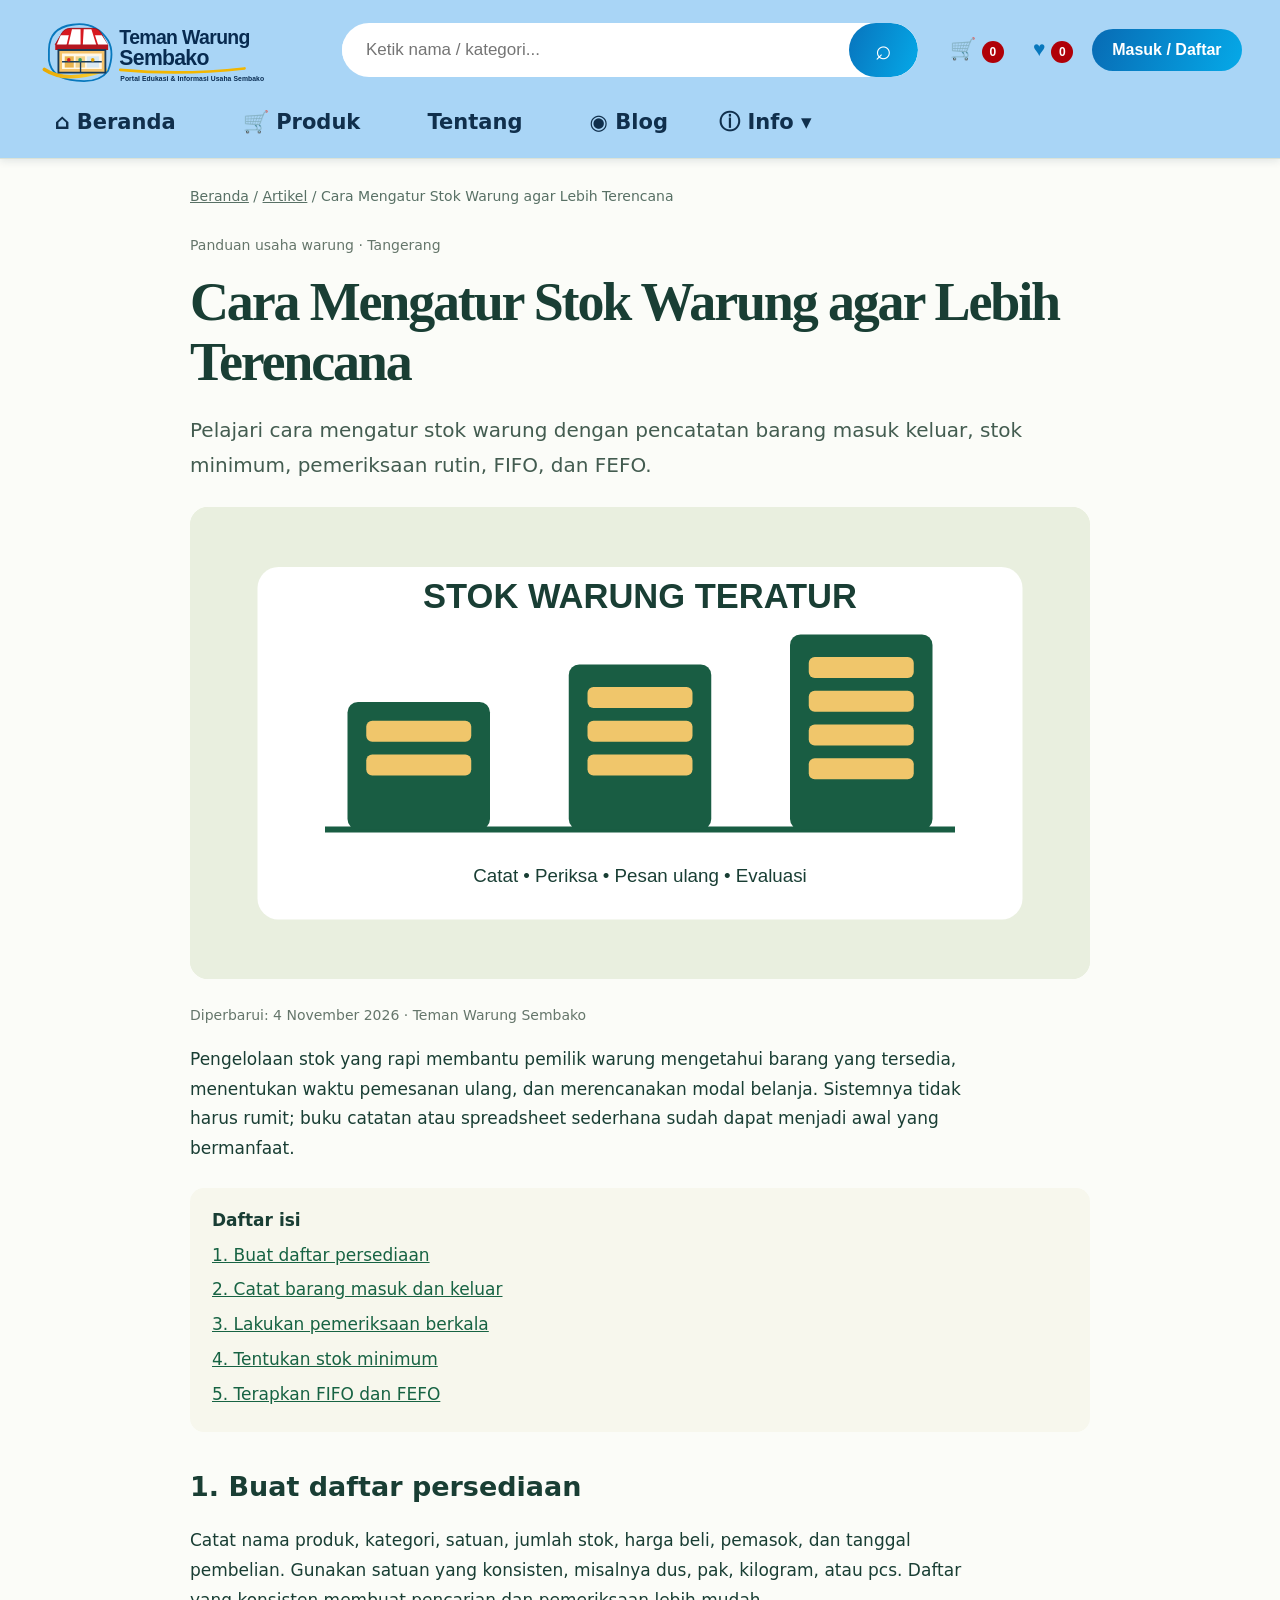
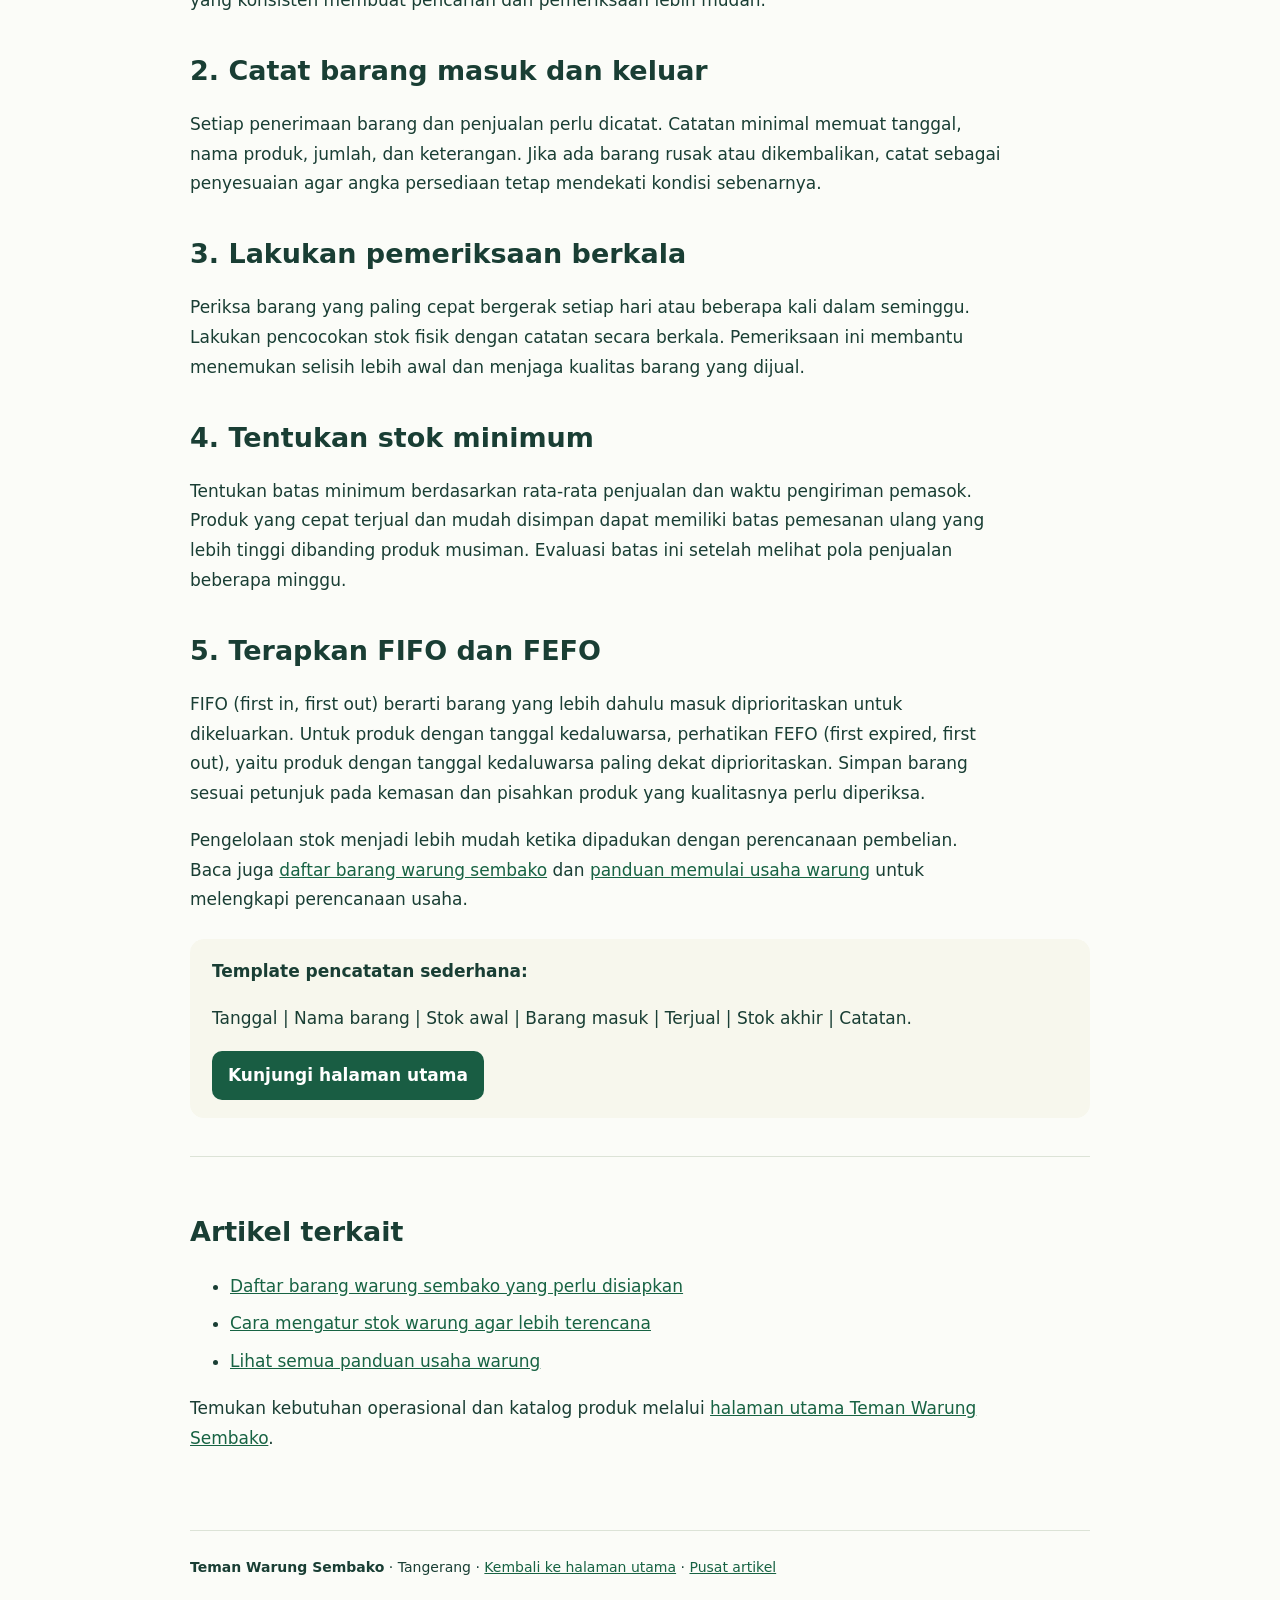
<file: blog/cara-mengatur-stok-warung/index.html>
<!doctype html>
<html lang="id"><head><meta charset="utf-8"><link rel="icon" type="image/svg+xml" href="/assets/teman-warung-sembako-icon.svg"><meta name="viewport" content="width=device-width,initial-scale=1">
<title>Cara Mengatur Stok Warung agar Lebih Terencana | Teman Warung Sembako</title><meta name="description" content="Pelajari cara mengatur stok warung dengan pencatatan barang masuk keluar, stok minimum, pemeriksaan rutin, FIFO, dan FEFO.">
<link rel="canonical" href="https://teman-warung-sembangko.vercel.app/blog/cara-mengatur-stok-warung/">
<meta name="robots" content="index,follow"><meta property="og:type" content="article"><meta property="og:title" content="Cara Mengatur Stok Warung agar Lebih Terencana"><meta property="og:description" content="Pelajari cara mengatur stok warung dengan pencatatan barang masuk keluar, stok minimum, pemeriksaan rutin, FIFO, dan FEFO."><meta property="og:image" content="https://teman-warung-sembangko.vercel.app/assets/warung-hero-woman.jpg">
<meta name="twitter:card" content="summary_large_image">
<style>
:root{--ink:#193e34;--green:#195d43;--cream:#f7f7ed;--line:#dce3d7}*{box-sizing:border-box}body{margin:0;color:var(--ink);background:#fbfcf8;font:17px/1.75 system-ui,sans-serif}a{color:#176343}header,main,footer{width:min(900px,92%);margin:auto}header{padding:20px 0;border-bottom:1px solid var(--line);display:flex;justify-content:space-between;gap:12px;align-items:center}.brand{font-weight:850;text-decoration:none;color:var(--ink)}.brand i{font-style:normal;background:var(--green);color:#fff;padding:5px 9px;border-radius:9px;margin-right:8px}nav a{margin-left:16px;text-decoration:none;font-size:14px}.crumb{font-size:14px;margin:25px 0;color:#587065}.crumb a{color:inherit}h1{font:700 clamp(34px,6vw,54px)/1.12 Georgia,serif;letter-spacing:-.04em;margin:12px 0}h2{font-size:27px;line-height:1.25;margin-top:38px}h3{font-size:20px}p,li{max-width:75ch}.lead{font-size:20px;color:#435c50}.heroimg{display:block;width:100%;height:auto;border-radius:18px;background:#eaf0dd;margin:24px 0}.meta{font-size:14px;color:#65766b}.toc,.callout{background:var(--cream);padding:18px 22px;border-radius:14px;margin:24px 0}.toc a{display:block;margin:5px 0}.related{border-top:1px solid var(--line);padding:20px 0;margin-top:38px}.related li{margin:8px 0}footer{border-top:1px solid var(--line);padding:24px 0 50px;margin-top:40px;font-size:14px}.btn{display:inline-block;background:var(--green);color:#fff;padding:10px 16px;border-radius:10px;text-decoration:none;font-weight:700}@media(max-width:600px){nav a{margin-left:8px;font-size:13px}.lead{font-size:18px}}
.site-header{width:100%;margin:0;padding:16px 0 0;background:#a9d5f6;color:#123b5b;box-shadow:0 2px 8px #102b421c;position:relative;z-index:5}.header-inner{width:min(1320px,94%);margin:auto}.header-top{display:flex;align-items:center;justify-content:space-between;gap:22px;flex-wrap:wrap}.site-header .brand{display:flex;align-items:center;gap:9px;color:#102f4c;text-decoration:none;font-size:clamp(17px,2vw,23px);font-weight:850;letter-spacing:-.04em;white-space:nowrap}.site-header .brand i{font-style:normal;border:1px solid #174e73;border-radius:50%;padding:9px 7px;background:transparent;color:#123b5b;font-size:18px}.header-search{display:flex;align-items:center;flex:1;max-width:650px;min-width:220px;background:#fff;border-radius:32px;overflow:hidden;height:54px}.header-search input{border:0!important;outline:0;box-shadow:none;width:100%;padding:0 24px!important;font-size:17px}.header-search button{height:54px;width:78px;border:0;border-radius:32px;background:linear-gradient(110deg,#0874bd,#05a9e8);color:white;font-size:28px}.header-actions{display:flex;align-items:center;gap:9px}.header-actions button{border:0;background:transparent;color:#0878bd;font-size:21px;font-weight:750;padding:8px 10px}.header-actions button span{display:inline-grid;place-items:center;min-width:22px;height:22px;padding:0 5px;border-radius:20px;background:#b00008;color:#fff;font-size:12px}.header-actions .login-button{border-radius:28px;background:linear-gradient(110deg,#086bb4,#05a9e8);color:#fff;font-size:16px;padding:12px 20px}.main-nav{display:flex;align-items:center;gap:clamp(18px,4vw,52px);padding:20px 0 17px;flex-wrap:wrap}.main-nav>a,.info-menu summary{color:#102f4c;text-decoration:none;font-size:clamp(16px,1.7vw,21px);font-weight:650;cursor:pointer;list-style:none}.info-menu{position:relative}.info-menu summary::-webkit-details-marker{display:none}.info-dropdown{position:absolute;top:calc(100% + 12px);left:0;min-width:175px;padding:9px;background:#fff;border:1px solid #d6e8f5;border-radius:12px;box-shadow:0 10px 25px #123b5b20;display:grid;gap:5px}.info-dropdown a{padding:8px 10px;color:#123b5b;text-decoration:none;border-radius:7px}.info-dropdown a:hover{background:#eaf6ff}@media(max-width:760px){.header-top{gap:10px}.header-search{order:3;flex-basis:100%;max-width:none;height:46px}.header-search button{height:46px;width:60px}.header-actions{margin-left:auto}.header-actions .login-button{font-size:13px;padding:10px 13px}.main-nav{gap:17px;padding:15px 0}.main-nav>a,.info-menu summary{font-size:15px}}@media(max-width:430px){.site-header .brand span{max-width:155px;white-space:normal;line-height:1.1}.header-actions{gap:2px}.header-actions button{font-size:17px;padding:6px}.header-actions .login-button{font-size:12px}.main-nav{gap:12px}.main-nav>a,.info-menu summary{font-size:13px}}.site-header .brand{display:flex;align-items:center;flex:0 0 auto;line-height:0}.site-header .brand img{display:block;width:clamp(220px,22vw,310px);height:auto;max-height:78px;object-fit:contain}.site-header .brand i{display:none}@media(max-width:760px){.site-header .brand img{width:clamp(190px,48vw,260px);max-height:66px}}@media(max-width:430px){.site-header .brand img{width:190px;max-height:58px}}</style></head><body><header class="site-header"><div class="header-inner"><div class="header-top"><a class="brand" href="/" aria-label="Teman Warung Sembako - Beranda"><img src="/assets/teman-warung-sembako-logo.svg" alt="Teman Warung Sembako — Portal Edukasi dan Informasi Usaha Sembako"></a><form class="header-search" action="/" role="search"><input type="search" name="q" id="searchTop" placeholder="Ketik nama / kategori..." aria-label="Cari artikel dan panduan"><button type="submit" aria-label="Cari">⌕</button></form><div class="header-actions"><button type="button" id="basket" aria-label="Keranjang">🛒 <span id="basketCount">0</span></button><button type="button" id="favoriteTop" aria-label="Favorit">♥ <span id="favoriteCount">0</span></button><button type="button" id="accountTop" class="login-button">Masuk / Daftar</button></div></div><nav class="main-nav" aria-label="Navigasi utama"><a href="/">⌂ Beranda</a><a href="/products/">🛒 Produk</a><a href="/about/">Tentang</a><a href="/blog/">◉ Blog</a><details class="info-menu"><summary>ⓘ Info ▾</summary><div class="info-dropdown"><a href="/about/">Tentang Kami</a><a href="/contact/">Hubungi Kami</a></div></details></nav></div></header><main><div class="crumb"><a href="/">Beranda</a> / <a href="/blog/">Artikel</a> / Cara Mengatur Stok Warung agar Lebih Terencana</div><article><p class="meta">Panduan usaha warung · Tangerang</p><h1>Cara Mengatur Stok Warung agar Lebih Terencana</h1><p class="lead">Pelajari cara mengatur stok warung dengan pencatatan barang masuk keluar, stok minimum, pemeriksaan rutin, FIFO, dan FEFO.</p><svg class="heroimg" viewBox="0 0 1200 630" role="img" aria-label="Cara Mengatur Stok Warung agar Lebih Terencana" xmlns="http://www.w3.org/2000/svg"><rect width="1200" height="630" fill="#e9efdf"/><rect x="90" y="80" width="1020" height="470" rx="28" fill="#fff"/><path d="M180 430h840" stroke="#195d43" stroke-width="8"/><g fill="#195d43"><rect x="210" y="260" width="190" height="170" rx="14"/><rect x="505" y="210" width="190" height="220" rx="14"/><rect x="800" y="170" width="190" height="260" rx="14"/></g><g fill="#f0c66b"><rect x="235" y="285" width="140" height="28" rx="8"/><rect x="235" y="330" width="140" height="28" rx="8"/><rect x="530" y="240" width="140" height="28" rx="8"/><rect x="530" y="285" width="140" height="28" rx="8"/><rect x="530" y="330" width="140" height="28" rx="8"/><rect x="825" y="200" width="140" height="28" rx="8"/><rect x="825" y="245" width="140" height="28" rx="8"/><rect x="825" y="290" width="140" height="28" rx="8"/><rect x="825" y="335" width="140" height="28" rx="8"/></g><text x="600" y="135" text-anchor="middle" font-family="Arial" font-size="46" font-weight="700" fill="#193e34">STOK WARUNG TERATUR</text><text x="600" y="500" text-anchor="middle" font-family="Arial" font-size="25" fill="#193e34">Catat • Periksa • Pesan ulang • Evaluasi</text></svg><p class="meta">Diperbarui: 4 November 2026 · Teman Warung Sembako</p><p>Pengelolaan stok yang rapi membantu pemilik warung mengetahui barang yang tersedia, menentukan waktu pemesanan ulang, dan merencanakan modal belanja. Sistemnya tidak harus rumit; buku catatan atau spreadsheet sederhana sudah dapat menjadi awal yang bermanfaat.</p><div class="toc"><b>Daftar isi</b><a href="#data">1. Buat daftar persediaan</a><a href="#masuk">2. Catat barang masuk dan keluar</a><a href="#cek">3. Lakukan pemeriksaan berkala</a><a href="#minimum">4. Tentukan stok minimum</a><a href="#fifo">5. Terapkan FIFO dan FEFO</a></div>
<h2 id="data">1. Buat daftar persediaan</h2><p>Catat nama produk, kategori, satuan, jumlah stok, harga beli, pemasok, dan tanggal pembelian. Gunakan satuan yang konsisten, misalnya dus, pak, kilogram, atau pcs. Daftar yang konsisten membuat pencarian dan pemeriksaan lebih mudah.</p>
<h2 id="masuk">2. Catat barang masuk dan keluar</h2><p>Setiap penerimaan barang dan penjualan perlu dicatat. Catatan minimal memuat tanggal, nama produk, jumlah, dan keterangan. Jika ada barang rusak atau dikembalikan, catat sebagai penyesuaian agar angka persediaan tetap mendekati kondisi sebenarnya.</p>
<h2 id="cek">3. Lakukan pemeriksaan berkala</h2><p>Periksa barang yang paling cepat bergerak setiap hari atau beberapa kali dalam seminggu. Lakukan pencocokan stok fisik dengan catatan secara berkala. Pemeriksaan ini membantu menemukan selisih lebih awal dan menjaga kualitas barang yang dijual.</p>
<h2 id="minimum">4. Tentukan stok minimum</h2><p>Tentukan batas minimum berdasarkan rata-rata penjualan dan waktu pengiriman pemasok. Produk yang cepat terjual dan mudah disimpan dapat memiliki batas pemesanan ulang yang lebih tinggi dibanding produk musiman. Evaluasi batas ini setelah melihat pola penjualan beberapa minggu.</p>
<h2 id="fifo">5. Terapkan FIFO dan FEFO</h2><p>FIFO (first in, first out) berarti barang yang lebih dahulu masuk diprioritaskan untuk dikeluarkan. Untuk produk dengan tanggal kedaluwarsa, perhatikan FEFO (first expired, first out), yaitu produk dengan tanggal kedaluwarsa paling dekat diprioritaskan. Simpan barang sesuai petunjuk pada kemasan dan pisahkan produk yang kualitasnya perlu diperiksa.</p><p>Pengelolaan stok menjadi lebih mudah ketika dipadukan dengan perencanaan pembelian. Baca juga <a href="/blog/daftar-barang-warung-sembako/">daftar barang warung sembako</a> dan <a href="/blog/cara-memulai-usaha-warung-sembako/">panduan memulai usaha warung</a> untuk melengkapi perencanaan usaha.</p><div class="callout"><b>Template pencatatan sederhana:</b><p>Tanggal | Nama barang | Stok awal | Barang masuk | Terjual | Stok akhir | Catatan.</p><a class="btn" href="/">Kunjungi halaman utama</a></div></article><section class="related"><h2>Artikel terkait</h2><ul><li><a href="/blog/daftar-barang-warung-sembako/">Daftar barang warung sembako yang perlu disiapkan</a></li><li><a href="/blog/cara-mengatur-stok-warung/">Cara mengatur stok warung agar lebih terencana</a></li><li><a href="/blog/">Lihat semua panduan usaha warung</a></li></ul><p>Temukan kebutuhan operasional dan katalog produk melalui <a href="/">halaman utama Teman Warung Sembako</a>.</p></section></main><footer><b>Teman Warung Sembako</b> · Tangerang · <a href="/">Kembali ke halaman utama</a> · <a href="/blog/">Pusat artikel</a></footer></body></html>
</file>
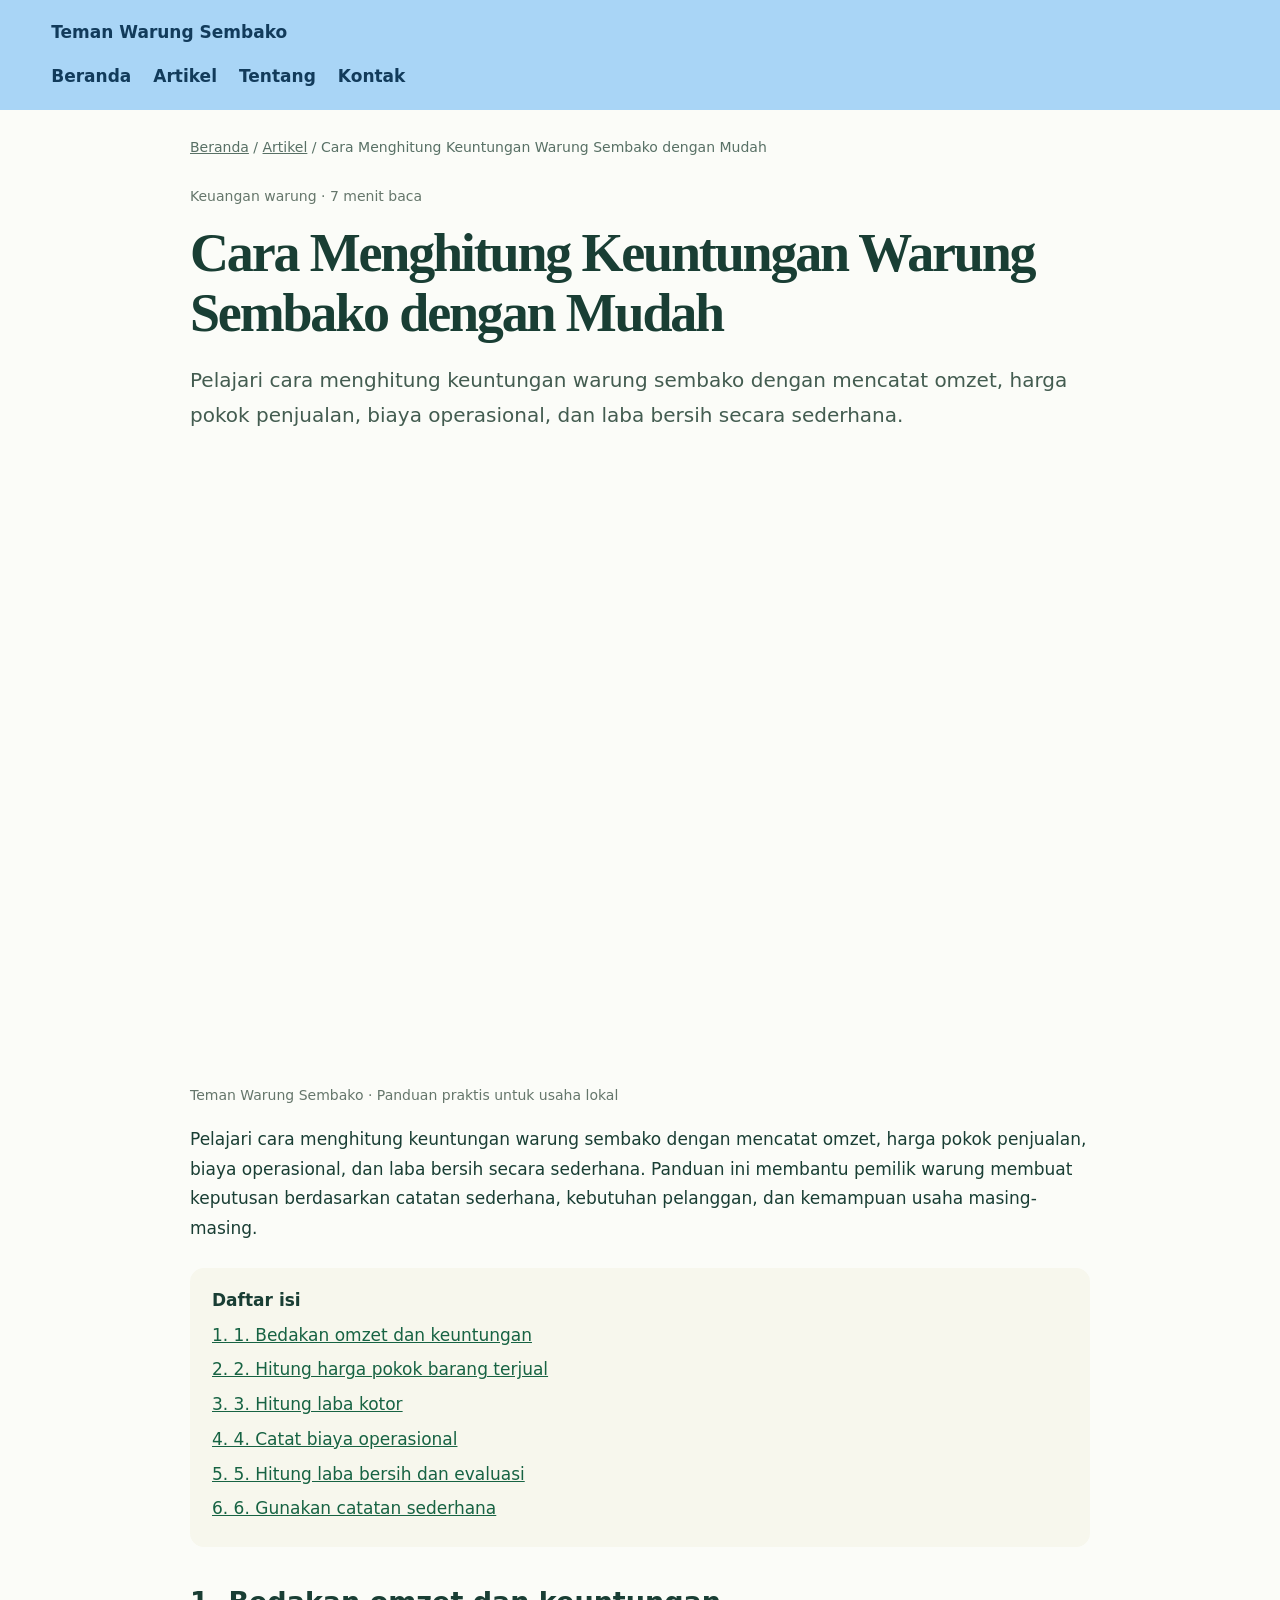
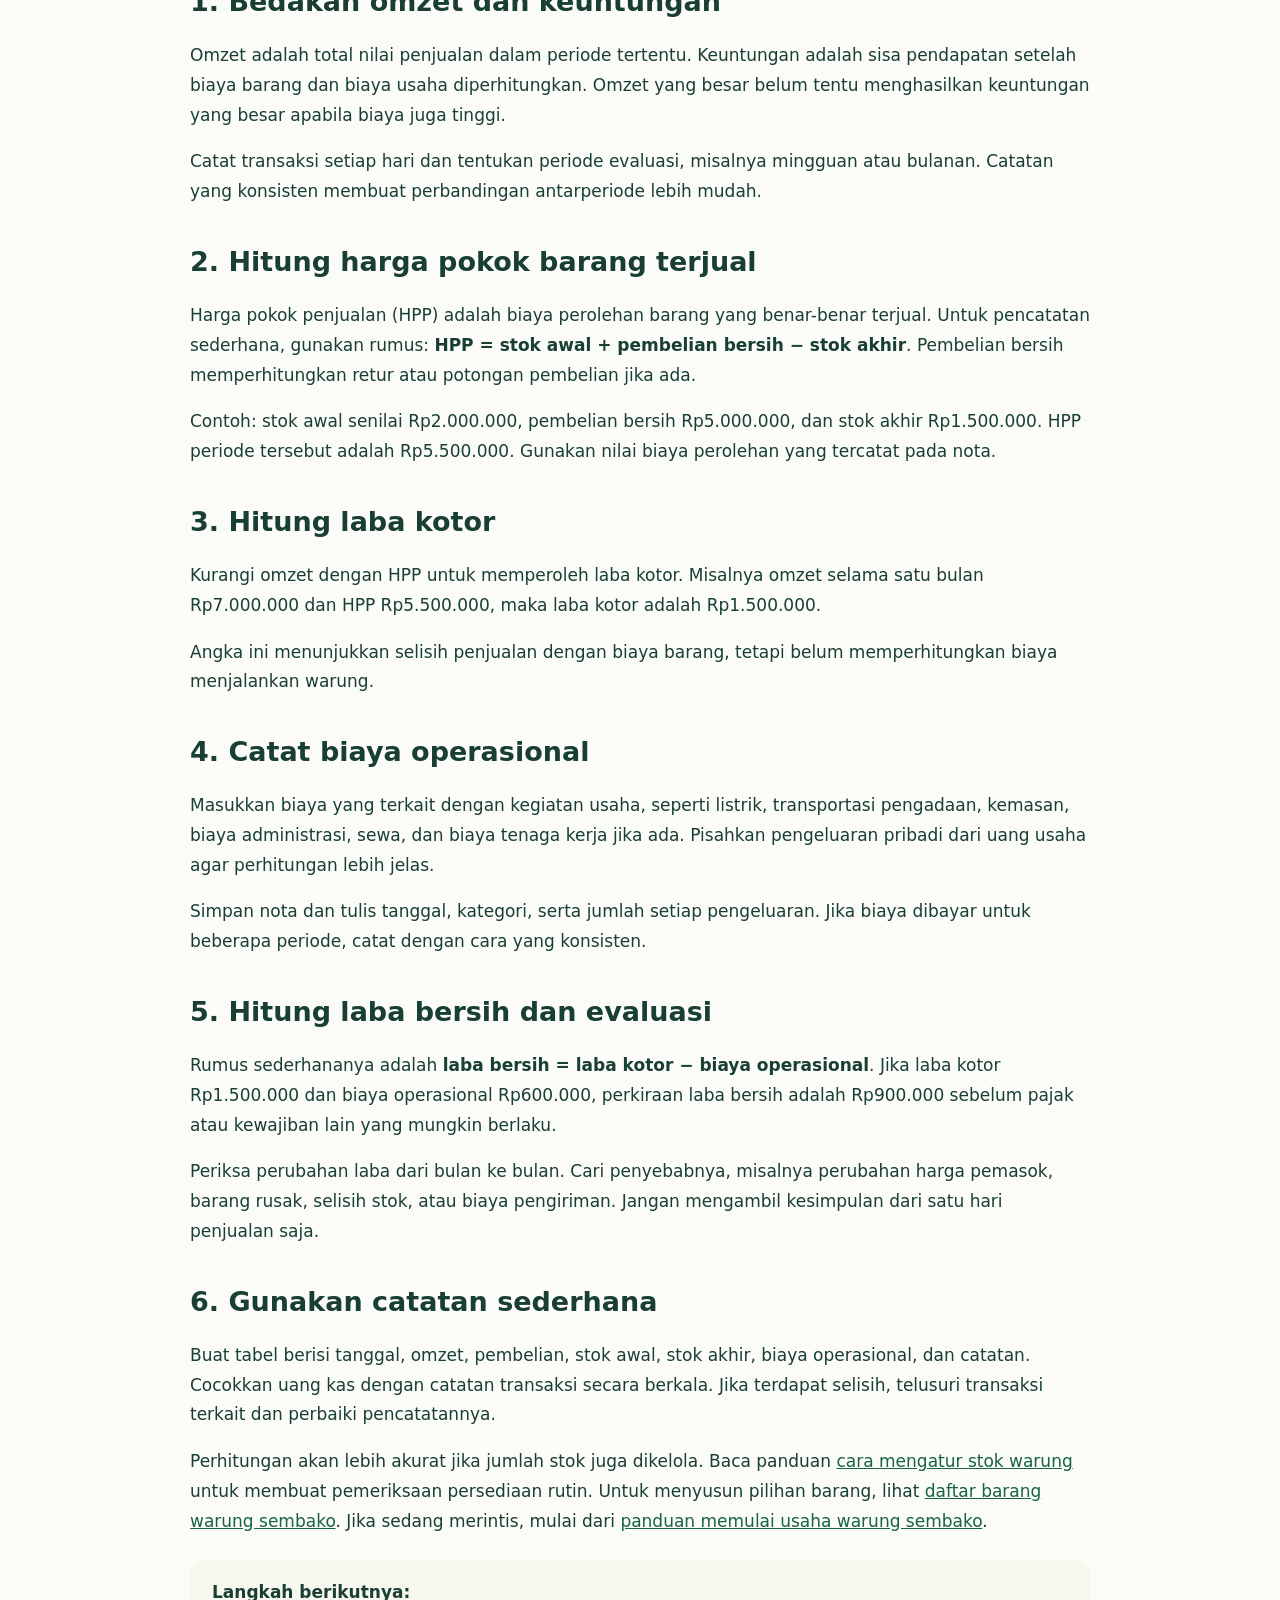
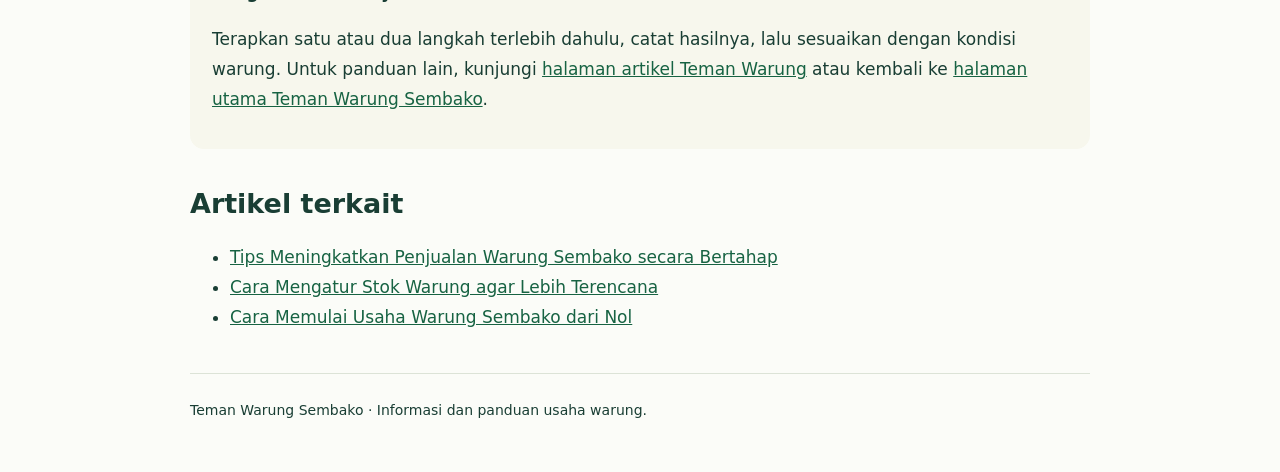
<file: blog/cara-menghitung-keuntungan-warung-sembako/index.html>
<!doctype html>
<html lang="id"><head><meta charset="utf-8"><meta name="viewport" content="width=device-width,initial-scale=1">
<title>Cara Menghitung Keuntungan Warung Sembako dengan Mudah | Teman Warung Sembako</title><meta name="description" content="Pelajari cara menghitung keuntungan warung sembako dengan mencatat omzet, harga pokok penjualan, biaya operasional, dan laba bersih secara sederhana.">
<link rel="canonical" href="https://teman-warung-sembangko.vercel.app/blog/cara-menghitung-keuntungan-warung-sembako/"><meta name="robots" content="index,follow">
<meta property="og:type" content="article"><meta property="og:title" content="Cara Menghitung Keuntungan Warung Sembako dengan Mudah"><meta property="og:description" content="Pelajari cara menghitung keuntungan warung sembako dengan mencatat omzet, harga pokok penjualan, biaya operasional, dan laba bersih secara sederhana."><meta property="og:image" content="https://teman-warung-sembangko.vercel.app/assets/warung-hero-woman.jpg">
<meta name="twitter:card" content="summary_large_image"><style>:root{--ink:#193e34;--green:#195d43;--cream:#f7f7ed;--line:#dce3d7}*{box-sizing:border-box}body{margin:0;color:var(--ink);background:#fbfcf8;font:17px/1.75 system-ui,sans-serif}a{color:#176343}main,footer{width:min(900px,92%);margin:auto}.site-header{padding:18px 4%;background:#a9d5f6;color:#123b5b}.site-header a{color:#123b5b;text-decoration:none;font-weight:750}.site-header nav{display:flex;gap:22px;flex-wrap:wrap;margin-top:14px}.crumb{font-size:14px;margin:25px 0;color:#587065}.crumb a{color:inherit}h1{font:700 clamp(34px,6vw,54px)/1.12 Georgia,serif;letter-spacing:-.04em;margin:12px 0}h2{font-size:27px;line-height:1.25;margin-top:38px}.lead{font-size:20px;color:#435c50}.heroimg{display:block;width:100%;height:auto;border-radius:18px;margin:24px 0}.meta{font-size:14px;color:#65766b}.toc,.callout{background:var(--cream);padding:18px 22px;border-radius:14px;margin:24px 0}.toc a{display:block;margin:5px 0}footer{border-top:1px solid var(--line);padding:24px 0 50px;margin-top:40px;font-size:14px}@media(max-width:600px){.lead{font-size:18px}.site-header nav{gap:12px}}</style></head><body>
<header class="site-header"><a href="/" aria-label="Teman Warung Sembako">Teman Warung Sembako</a><nav><a href="/">Beranda</a><a href="/blog/">Artikel</a><a href="/#tentang">Tentang</a><a href="/#kontak">Kontak</a></nav></header>
<main><div class="crumb"><a href="/">Beranda</a> / <a href="/blog/">Artikel</a> / Cara Menghitung Keuntungan Warung Sembako dengan Mudah</div><article><p class="meta">Keuangan warung · 7 menit baca</p><h1>Cara Menghitung Keuntungan Warung Sembako dengan Mudah</h1><p class="lead">Pelajari cara menghitung keuntungan warung sembako dengan mencatat omzet, harga pokok penjualan, biaya operasional, dan laba bersih secara sederhana.</p><img class="heroimg" src="/assets/warung-hero-woman.jpg" alt="Cara Menghitung Keuntungan Warung Sembako dengan Mudah" width="1200" height="630"><p class="meta">Teman Warung Sembako · Panduan praktis untuk usaha lokal</p>
<p>Pelajari cara menghitung keuntungan warung sembako dengan mencatat omzet, harga pokok penjualan, biaya operasional, dan laba bersih secara sederhana. Panduan ini membantu pemilik warung membuat keputusan berdasarkan catatan sederhana, kebutuhan pelanggan, dan kemampuan usaha masing-masing.</p>
<div class="toc"><b>Daftar isi</b><a href="#omzet">1. 1. Bedakan omzet dan keuntungan</a><a href="#hpp">2. 2. Hitung harga pokok barang terjual</a><a href="#laba-kotor">3. 3. Hitung laba kotor</a><a href="#biaya">4. 4. Catat biaya operasional</a><a href="#laba-bersih">5. 5. Hitung laba bersih dan evaluasi</a><a href="#catatan">6. 6. Gunakan catatan sederhana</a></div>
<h2 id="omzet">1. Bedakan omzet dan keuntungan</h2><p>Omzet adalah total nilai penjualan dalam periode tertentu. Keuntungan adalah sisa pendapatan setelah biaya barang dan biaya usaha diperhitungkan. Omzet yang besar belum tentu menghasilkan keuntungan yang besar apabila biaya juga tinggi.</p><p>Catat transaksi setiap hari dan tentukan periode evaluasi, misalnya mingguan atau bulanan. Catatan yang konsisten membuat perbandingan antarperiode lebih mudah.</p>
<h2 id="hpp">2. Hitung harga pokok barang terjual</h2><p>Harga pokok penjualan (HPP) adalah biaya perolehan barang yang benar-benar terjual. Untuk pencatatan sederhana, gunakan rumus: <strong>HPP = stok awal + pembelian bersih − stok akhir</strong>. Pembelian bersih memperhitungkan retur atau potongan pembelian jika ada.</p><p>Contoh: stok awal senilai Rp2.000.000, pembelian bersih Rp5.000.000, dan stok akhir Rp1.500.000. HPP periode tersebut adalah Rp5.500.000. Gunakan nilai biaya perolehan yang tercatat pada nota.</p>
<h2 id="laba-kotor">3. Hitung laba kotor</h2><p>Kurangi omzet dengan HPP untuk memperoleh laba kotor. Misalnya omzet selama satu bulan Rp7.000.000 dan HPP Rp5.500.000, maka laba kotor adalah Rp1.500.000.</p><p>Angka ini menunjukkan selisih penjualan dengan biaya barang, tetapi belum memperhitungkan biaya menjalankan warung.</p>
<h2 id="biaya">4. Catat biaya operasional</h2><p>Masukkan biaya yang terkait dengan kegiatan usaha, seperti listrik, transportasi pengadaan, kemasan, biaya administrasi, sewa, dan biaya tenaga kerja jika ada. Pisahkan pengeluaran pribadi dari uang usaha agar perhitungan lebih jelas.</p><p>Simpan nota dan tulis tanggal, kategori, serta jumlah setiap pengeluaran. Jika biaya dibayar untuk beberapa periode, catat dengan cara yang konsisten.</p>
<h2 id="laba-bersih">5. Hitung laba bersih dan evaluasi</h2><p>Rumus sederhananya adalah <strong>laba bersih = laba kotor − biaya operasional</strong>. Jika laba kotor Rp1.500.000 dan biaya operasional Rp600.000, perkiraan laba bersih adalah Rp900.000 sebelum pajak atau kewajiban lain yang mungkin berlaku.</p><p>Periksa perubahan laba dari bulan ke bulan. Cari penyebabnya, misalnya perubahan harga pemasok, barang rusak, selisih stok, atau biaya pengiriman. Jangan mengambil kesimpulan dari satu hari penjualan saja.</p>
<h2 id="catatan">6. Gunakan catatan sederhana</h2><p>Buat tabel berisi tanggal, omzet, pembelian, stok awal, stok akhir, biaya operasional, dan catatan. Cocokkan uang kas dengan catatan transaksi secara berkala. Jika terdapat selisih, telusuri transaksi terkait dan perbaiki pencatatannya.</p><p>Perhitungan akan lebih akurat jika jumlah stok juga dikelola. Baca panduan <a href="/blog/cara-mengatur-stok-warung/">cara mengatur stok warung</a> untuk membuat pemeriksaan persediaan rutin. Untuk menyusun pilihan barang, lihat <a href="/blog/daftar-barang-warung-sembako/">daftar barang warung sembako</a>. Jika sedang merintis, mulai dari <a href="/blog/cara-memulai-usaha-warung-sembako/">panduan memulai usaha warung sembako</a>.</p>
<div class="callout"><b>Langkah berikutnya:</b><p>Terapkan satu atau dua langkah terlebih dahulu, catat hasilnya, lalu sesuaikan dengan kondisi warung. Untuk panduan lain, kunjungi <a href="/blog/">halaman artikel Teman Warung</a> atau kembali ke <a href="/">halaman utama Teman Warung Sembako</a>.</p></div>
<section><h2>Artikel terkait</h2><ul><li><a href="/blog/tips-meningkatkan-penjualan-warung-sembako/">Tips Meningkatkan Penjualan Warung Sembako secara Bertahap</a></li><li><a href="/blog/cara-mengatur-stok-warung/">Cara Mengatur Stok Warung agar Lebih Terencana</a></li><li><a href="/blog/cara-memulai-usaha-warung-sembako/">Cara Memulai Usaha Warung Sembako dari Nol</a></li></ul></section></article></main><footer>Teman Warung Sembako · Informasi dan panduan usaha warung.</footer></body></html>
</file>
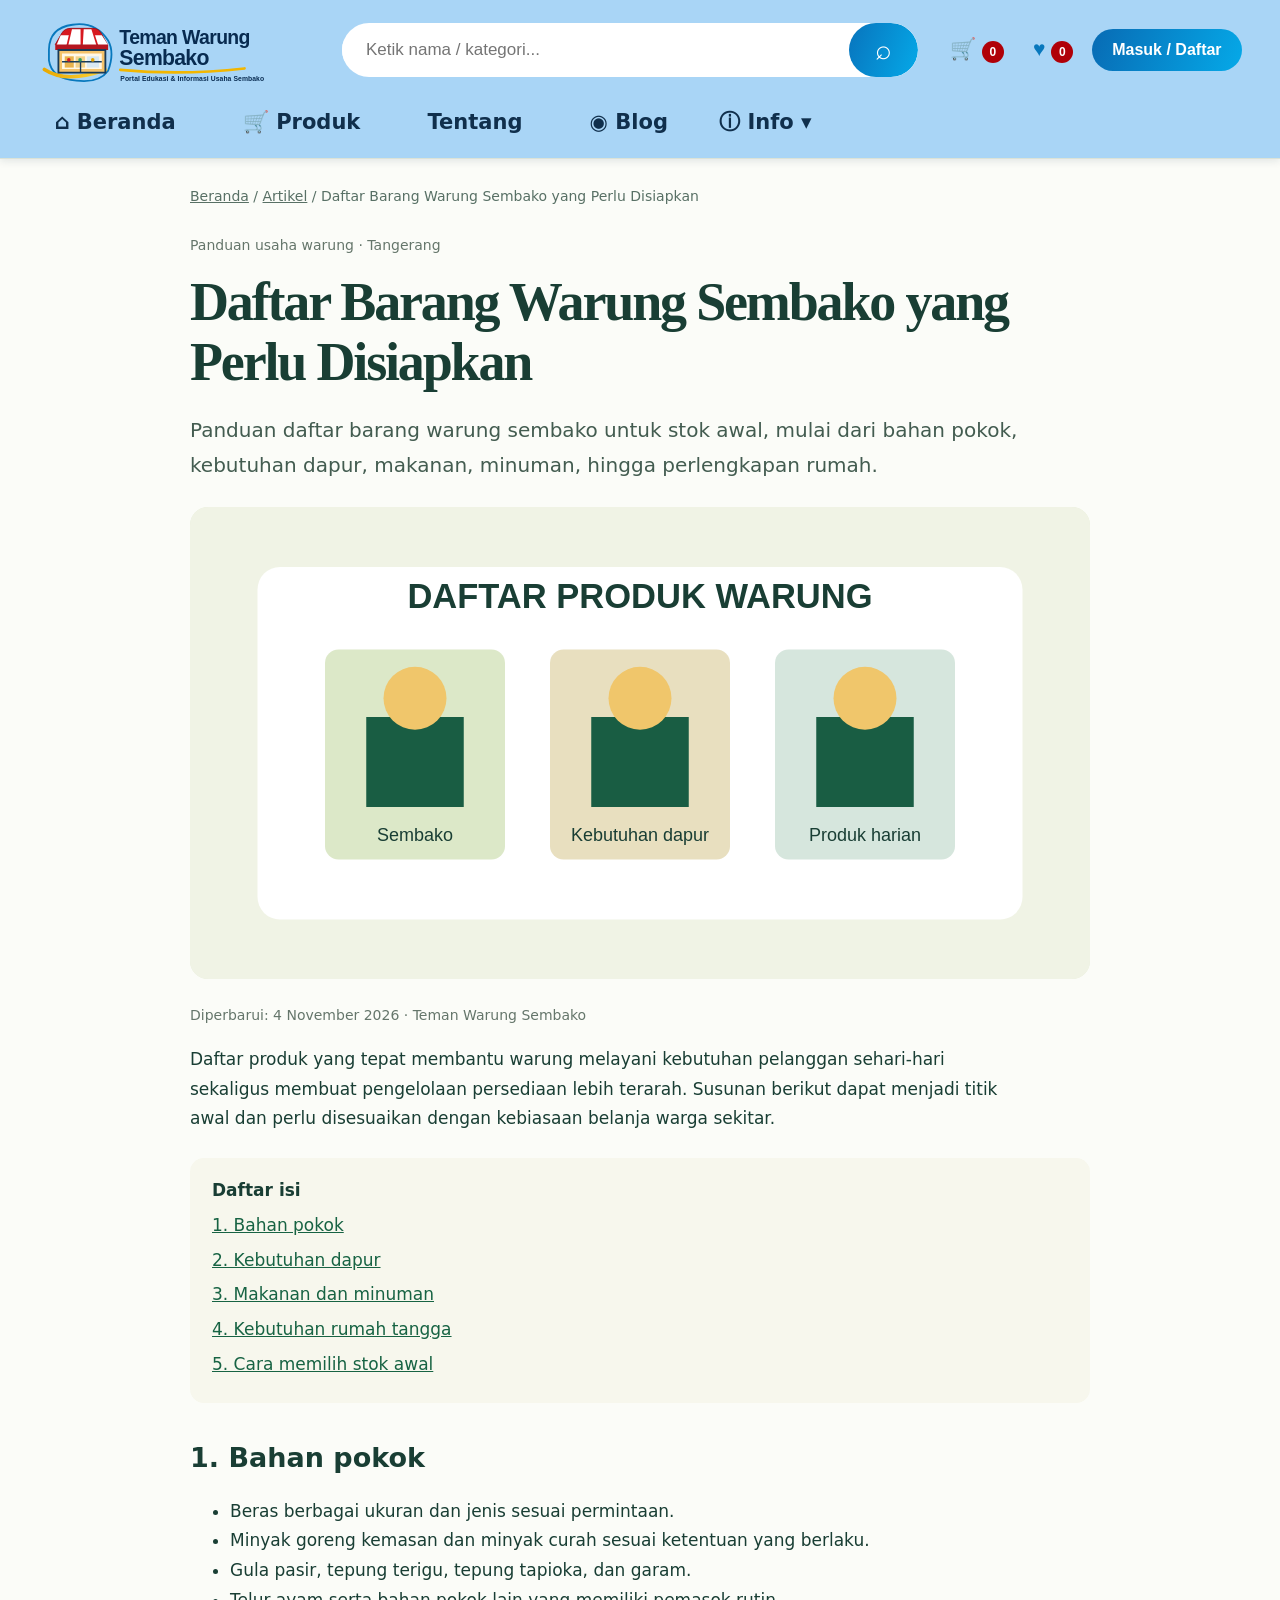
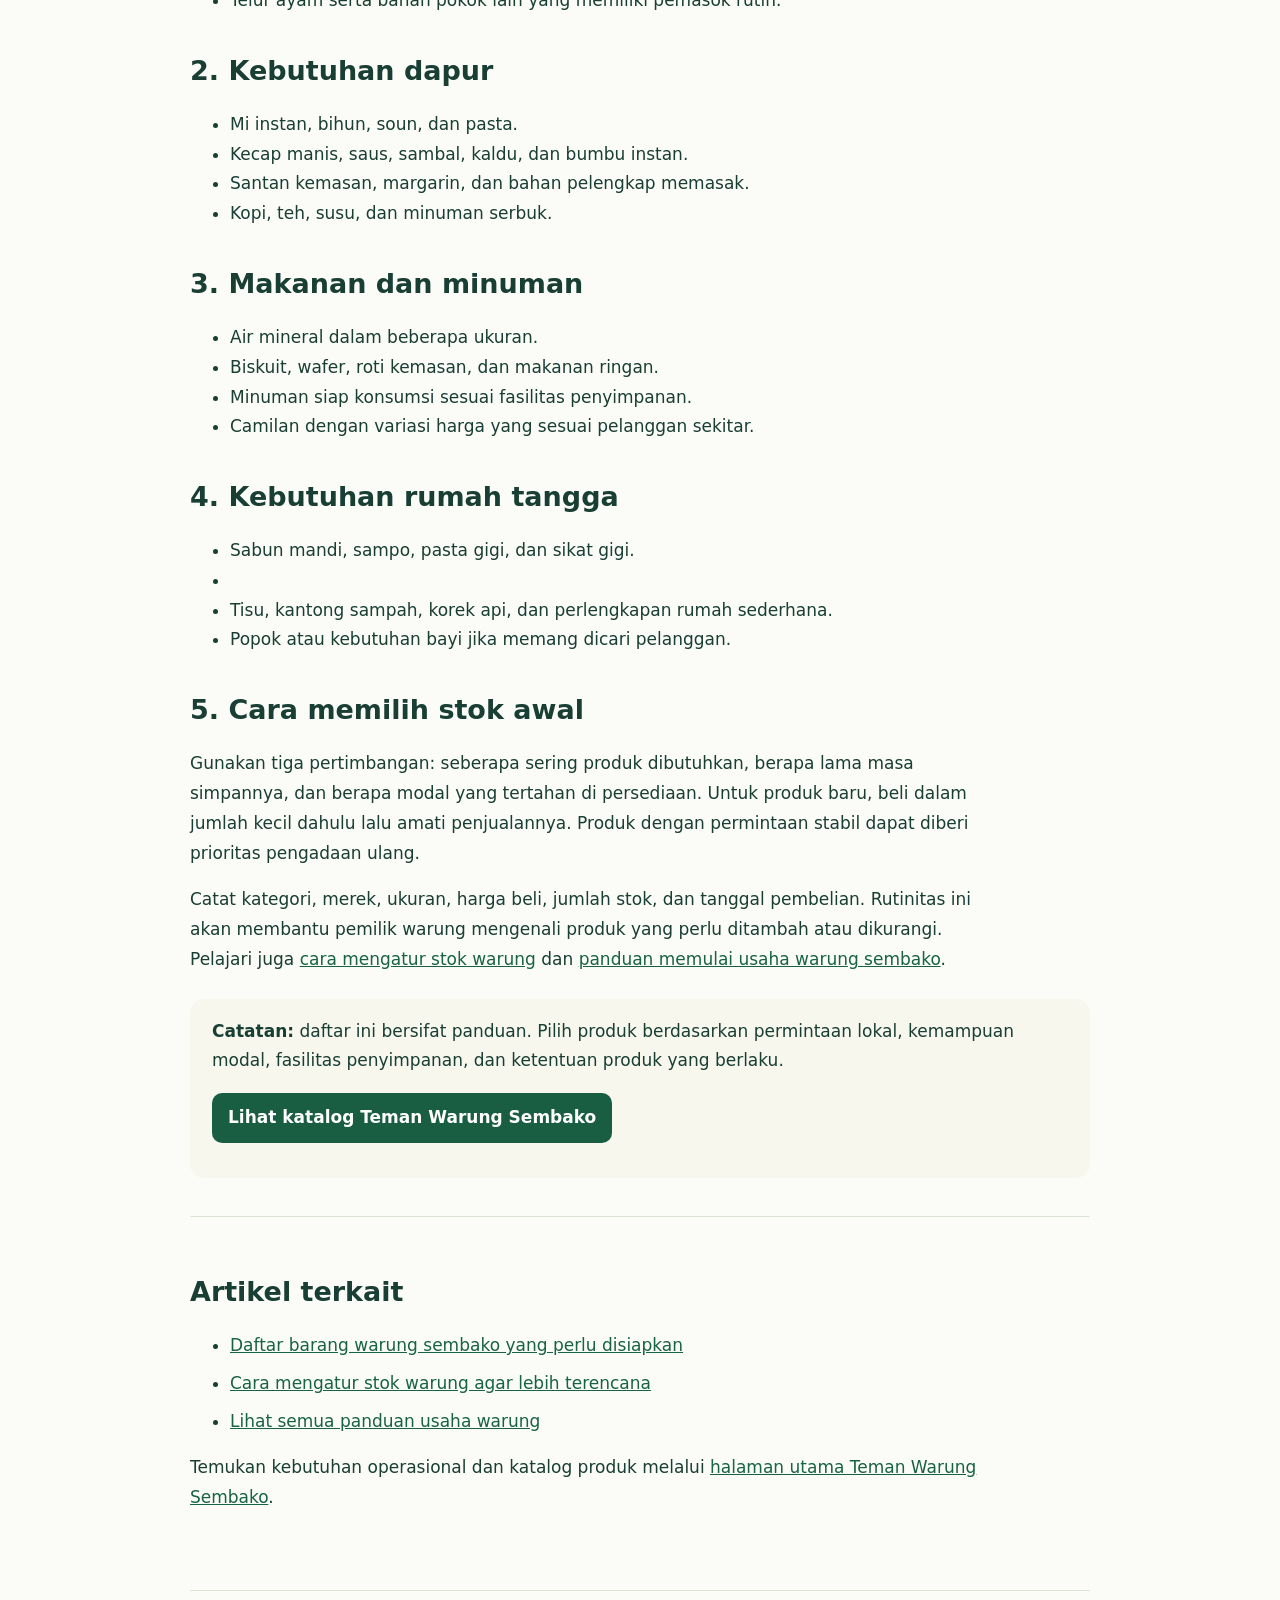
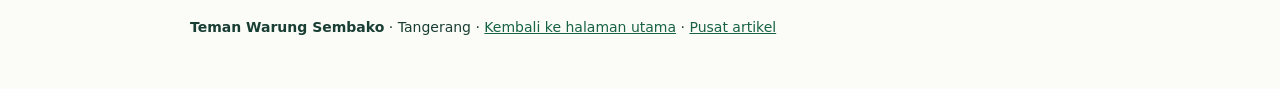
<file: blog/daftar-barang-warung-sembako/index.html>
<!doctype html>
<html lang="id"><head><meta charset="utf-8"><link rel="icon" type="image/svg+xml" href="/assets/teman-warung-sembako-icon.svg"><meta name="viewport" content="width=device-width,initial-scale=1">
<title>Daftar Barang Warung Sembako yang Perlu Disiapkan | Teman Warung Sembako</title><meta name="description" content="Panduan daftar barang warung sembako untuk stok awal, mulai dari bahan pokok, kebutuhan dapur, makanan, minuman, hingga perlengkapan rumah.">
<link rel="canonical" href="https://teman-warung-sembangko.vercel.app/blog/daftar-barang-warung-sembako/">
<meta name="robots" content="index,follow"><meta property="og:type" content="article"><meta property="og:title" content="Daftar Barang Warung Sembako yang Perlu Disiapkan"><meta property="og:description" content="Panduan daftar barang warung sembako untuk stok awal, mulai dari bahan pokok, kebutuhan dapur, makanan, minuman, hingga perlengkapan rumah."><meta property="og:image" content="https://teman-warung-sembangko.vercel.app/assets/warung-hero-woman.jpg">
<meta name="twitter:card" content="summary_large_image">
<style>
:root{--ink:#193e34;--green:#195d43;--cream:#f7f7ed;--line:#dce3d7}*{box-sizing:border-box}body{margin:0;color:var(--ink);background:#fbfcf8;font:17px/1.75 system-ui,sans-serif}a{color:#176343}header,main,footer{width:min(900px,92%);margin:auto}header{padding:20px 0;border-bottom:1px solid var(--line);display:flex;justify-content:space-between;gap:12px;align-items:center}.brand{font-weight:850;text-decoration:none;color:var(--ink)}.brand i{font-style:normal;background:var(--green);color:#fff;padding:5px 9px;border-radius:9px;margin-right:8px}nav a{margin-left:16px;text-decoration:none;font-size:14px}.crumb{font-size:14px;margin:25px 0;color:#587065}.crumb a{color:inherit}h1{font:700 clamp(34px,6vw,54px)/1.12 Georgia,serif;letter-spacing:-.04em;margin:12px 0}h2{font-size:27px;line-height:1.25;margin-top:38px}h3{font-size:20px}p,li{max-width:75ch}.lead{font-size:20px;color:#435c50}.heroimg{display:block;width:100%;height:auto;border-radius:18px;background:#eaf0dd;margin:24px 0}.meta{font-size:14px;color:#65766b}.toc,.callout{background:var(--cream);padding:18px 22px;border-radius:14px;margin:24px 0}.toc a{display:block;margin:5px 0}.related{border-top:1px solid var(--line);padding:20px 0;margin-top:38px}.related li{margin:8px 0}footer{border-top:1px solid var(--line);padding:24px 0 50px;margin-top:40px;font-size:14px}.btn{display:inline-block;background:var(--green);color:#fff;padding:10px 16px;border-radius:10px;text-decoration:none;font-weight:700}@media(max-width:600px){nav a{margin-left:8px;font-size:13px}.lead{font-size:18px}}
.site-header{width:100%;margin:0;padding:16px 0 0;background:#a9d5f6;color:#123b5b;box-shadow:0 2px 8px #102b421c;position:relative;z-index:5}.header-inner{width:min(1320px,94%);margin:auto}.header-top{display:flex;align-items:center;justify-content:space-between;gap:22px;flex-wrap:wrap}.site-header .brand{display:flex;align-items:center;gap:9px;color:#102f4c;text-decoration:none;font-size:clamp(17px,2vw,23px);font-weight:850;letter-spacing:-.04em;white-space:nowrap}.site-header .brand i{font-style:normal;border:1px solid #174e73;border-radius:50%;padding:9px 7px;background:transparent;color:#123b5b;font-size:18px}.header-search{display:flex;align-items:center;flex:1;max-width:650px;min-width:220px;background:#fff;border-radius:32px;overflow:hidden;height:54px}.header-search input{border:0!important;outline:0;box-shadow:none;width:100%;padding:0 24px!important;font-size:17px}.header-search button{height:54px;width:78px;border:0;border-radius:32px;background:linear-gradient(110deg,#0874bd,#05a9e8);color:white;font-size:28px}.header-actions{display:flex;align-items:center;gap:9px}.header-actions button{border:0;background:transparent;color:#0878bd;font-size:21px;font-weight:750;padding:8px 10px}.header-actions button span{display:inline-grid;place-items:center;min-width:22px;height:22px;padding:0 5px;border-radius:20px;background:#b00008;color:#fff;font-size:12px}.header-actions .login-button{border-radius:28px;background:linear-gradient(110deg,#086bb4,#05a9e8);color:#fff;font-size:16px;padding:12px 20px}.main-nav{display:flex;align-items:center;gap:clamp(18px,4vw,52px);padding:20px 0 17px;flex-wrap:wrap}.main-nav>a,.info-menu summary{color:#102f4c;text-decoration:none;font-size:clamp(16px,1.7vw,21px);font-weight:650;cursor:pointer;list-style:none}.info-menu{position:relative}.info-menu summary::-webkit-details-marker{display:none}.info-dropdown{position:absolute;top:calc(100% + 12px);left:0;min-width:175px;padding:9px;background:#fff;border:1px solid #d6e8f5;border-radius:12px;box-shadow:0 10px 25px #123b5b20;display:grid;gap:5px}.info-dropdown a{padding:8px 10px;color:#123b5b;text-decoration:none;border-radius:7px}.info-dropdown a:hover{background:#eaf6ff}@media(max-width:760px){.header-top{gap:10px}.header-search{order:3;flex-basis:100%;max-width:none;height:46px}.header-search button{height:46px;width:60px}.header-actions{margin-left:auto}.header-actions .login-button{font-size:13px;padding:10px 13px}.main-nav{gap:17px;padding:15px 0}.main-nav>a,.info-menu summary{font-size:15px}}@media(max-width:430px){.site-header .brand span{max-width:155px;white-space:normal;line-height:1.1}.header-actions{gap:2px}.header-actions button{font-size:17px;padding:6px}.header-actions .login-button{font-size:12px}.main-nav{gap:12px}.main-nav>a,.info-menu summary{font-size:13px}}.site-header .brand{display:flex;align-items:center;flex:0 0 auto;line-height:0}.site-header .brand img{display:block;width:clamp(220px,22vw,310px);height:auto;max-height:78px;object-fit:contain}.site-header .brand i{display:none}@media(max-width:760px){.site-header .brand img{width:clamp(190px,48vw,260px);max-height:66px}}@media(max-width:430px){.site-header .brand img{width:190px;max-height:58px}}</style></head><body><header class="site-header"><div class="header-inner"><div class="header-top"><a class="brand" href="/" aria-label="Teman Warung Sembako - Beranda"><img src="/assets/teman-warung-sembako-logo.svg" alt="Teman Warung Sembako — Portal Edukasi dan Informasi Usaha Sembako"></a><form class="header-search" action="/" role="search"><input type="search" name="q" id="searchTop" placeholder="Ketik nama / kategori..." aria-label="Cari artikel dan panduan"><button type="submit" aria-label="Cari">⌕</button></form><div class="header-actions"><button type="button" id="basket" aria-label="Keranjang">🛒 <span id="basketCount">0</span></button><button type="button" id="favoriteTop" aria-label="Favorit">♥ <span id="favoriteCount">0</span></button><button type="button" id="accountTop" class="login-button">Masuk / Daftar</button></div></div><nav class="main-nav" aria-label="Navigasi utama"><a href="/">⌂ Beranda</a><a href="/products/">🛒 Produk</a><a href="/about/">Tentang</a><a href="/blog/">◉ Blog</a><details class="info-menu"><summary>ⓘ Info ▾</summary><div class="info-dropdown"><a href="/about/">Tentang Kami</a><a href="/contact/">Hubungi Kami</a></div></details></nav></div></header><main><div class="crumb"><a href="/">Beranda</a> / <a href="/blog/">Artikel</a> / Daftar Barang Warung Sembako yang Perlu Disiapkan</div><article><p class="meta">Panduan usaha warung · Tangerang</p><h1>Daftar Barang Warung Sembako yang Perlu Disiapkan</h1><p class="lead">Panduan daftar barang warung sembako untuk stok awal, mulai dari bahan pokok, kebutuhan dapur, makanan, minuman, hingga perlengkapan rumah.</p><svg class="heroimg" viewBox="0 0 1200 630" role="img" aria-label="Daftar Barang Warung Sembako yang Perlu Disiapkan" xmlns="http://www.w3.org/2000/svg"><rect width="1200" height="630" fill="#f0f3e5"/><rect x="90" y="80" width="1020" height="470" rx="30" fill="#fff"/><g><rect x="180" y="190" width="240" height="280" rx="18" fill="#dce8c8"/><rect x="480" y="190" width="240" height="280" rx="18" fill="#e8dfbf"/><rect x="780" y="190" width="240" height="280" rx="18" fill="#d6e6dd"/></g><g fill="#195d43"><path d="M235 280h130v120H235z"/><path d="M535 280h130v120H535z"/><path d="M835 280h130v120H835z"/></g><g fill="#f0c66b"><circle cx="300" cy="255" r="42"/><circle cx="600" cy="255" r="42"/><circle cx="900" cy="255" r="42"/></g><text x="600" y="135" text-anchor="middle" font-family="Arial" font-size="46" font-weight="700" fill="#193e34">DAFTAR PRODUK WARUNG</text><text x="300" y="445" text-anchor="middle" font-family="Arial" font-size="24" fill="#193e34">Sembako</text><text x="600" y="445" text-anchor="middle" font-family="Arial" font-size="24" fill="#193e34">Kebutuhan dapur</text><text x="900" y="445" text-anchor="middle" font-family="Arial" font-size="24" fill="#193e34">Produk harian</text></svg><p class="meta">Diperbarui: 4 November 2026 · Teman Warung Sembako</p><p>Daftar produk yang tepat membantu warung melayani kebutuhan pelanggan sehari-hari sekaligus membuat pengelolaan persediaan lebih terarah. Susunan berikut dapat menjadi titik awal dan perlu disesuaikan dengan kebiasaan belanja warga sekitar.</p><div class="toc"><b>Daftar isi</b><a href="#pokok">1. Bahan pokok</a><a href="#dapur">2. Kebutuhan dapur</a><a href="#minuman">3. Makanan dan minuman</a><a href="#rumah">4. Kebutuhan rumah tangga</a><a href="#atur">5. Cara memilih stok awal</a></div>
<h2 id="pokok">1. Bahan pokok</h2><ul><li>Beras berbagai ukuran dan jenis sesuai permintaan.</li><li>Minyak goreng kemasan dan minyak curah sesuai ketentuan yang berlaku.</li><li>Gula pasir, tepung terigu, tepung tapioka, dan garam.</li><li>Telur ayam serta bahan pokok lain yang memiliki pemasok rutin.</li></ul>
<h2 id="dapur">2. Kebutuhan dapur</h2><ul><li>Mi instan, bihun, soun, dan pasta.</li><li>Kecap manis, saus, sambal, kaldu, dan bumbu instan.</li><li>Santan kemasan, margarin, dan bahan pelengkap memasak.</li><li>Kopi, teh, susu, dan minuman serbuk.</li></ul>
<h2 id="minuman">3. Makanan dan minuman</h2><ul><li>Air mineral dalam beberapa ukuran.</li><li>Biskuit, wafer, roti kemasan, dan makanan ringan.</li><li>Minuman siap konsumsi sesuai fasilitas penyimpanan.</li><li>Camilan dengan variasi harga yang sesuai pelanggan sekitar.</li></ul>
<h2 id="rumah">4. Kebutuhan rumah tangga</h2><ul><li>Sabun mandi, sampo, pasta gigi, dan sikat gigi.</li><li deterjen, sabun cuci piring, dan pembersih lantai.</li><li>Tisu, kantong sampah, korek api, dan perlengkapan rumah sederhana.</li><li>Popok atau kebutuhan bayi jika memang dicari pelanggan.</li></ul>
<h2 id="atur">5. Cara memilih stok awal</h2><p>Gunakan tiga pertimbangan: seberapa sering produk dibutuhkan, berapa lama masa simpannya, dan berapa modal yang tertahan di persediaan. Untuk produk baru, beli dalam jumlah kecil dahulu lalu amati penjualannya. Produk dengan permintaan stabil dapat diberi prioritas pengadaan ulang.</p><p>Catat kategori, merek, ukuran, harga beli, jumlah stok, dan tanggal pembelian. Rutinitas ini akan membantu pemilik warung mengenali produk yang perlu ditambah atau dikurangi. Pelajari juga <a href="/blog/cara-mengatur-stok-warung/">cara mengatur stok warung</a> dan <a href="/blog/cara-memulai-usaha-warung-sembako/">panduan memulai usaha warung sembako</a>.</p><div class="callout"><b>Catatan:</b> daftar ini bersifat panduan. Pilih produk berdasarkan permintaan lokal, kemampuan modal, fasilitas penyimpanan, dan ketentuan produk yang berlaku.<p><a class="btn" href="/">Lihat katalog Teman Warung Sembako</a></p></div></article><section class="related"><h2>Artikel terkait</h2><ul><li><a href="/blog/daftar-barang-warung-sembako/">Daftar barang warung sembako yang perlu disiapkan</a></li><li><a href="/blog/cara-mengatur-stok-warung/">Cara mengatur stok warung agar lebih terencana</a></li><li><a href="/blog/">Lihat semua panduan usaha warung</a></li></ul><p>Temukan kebutuhan operasional dan katalog produk melalui <a href="/">halaman utama Teman Warung Sembako</a>.</p></section></main><footer><b>Teman Warung Sembako</b> · Tangerang · <a href="/">Kembali ke halaman utama</a> · <a href="/blog/">Pusat artikel</a></footer></body></html>
</file>
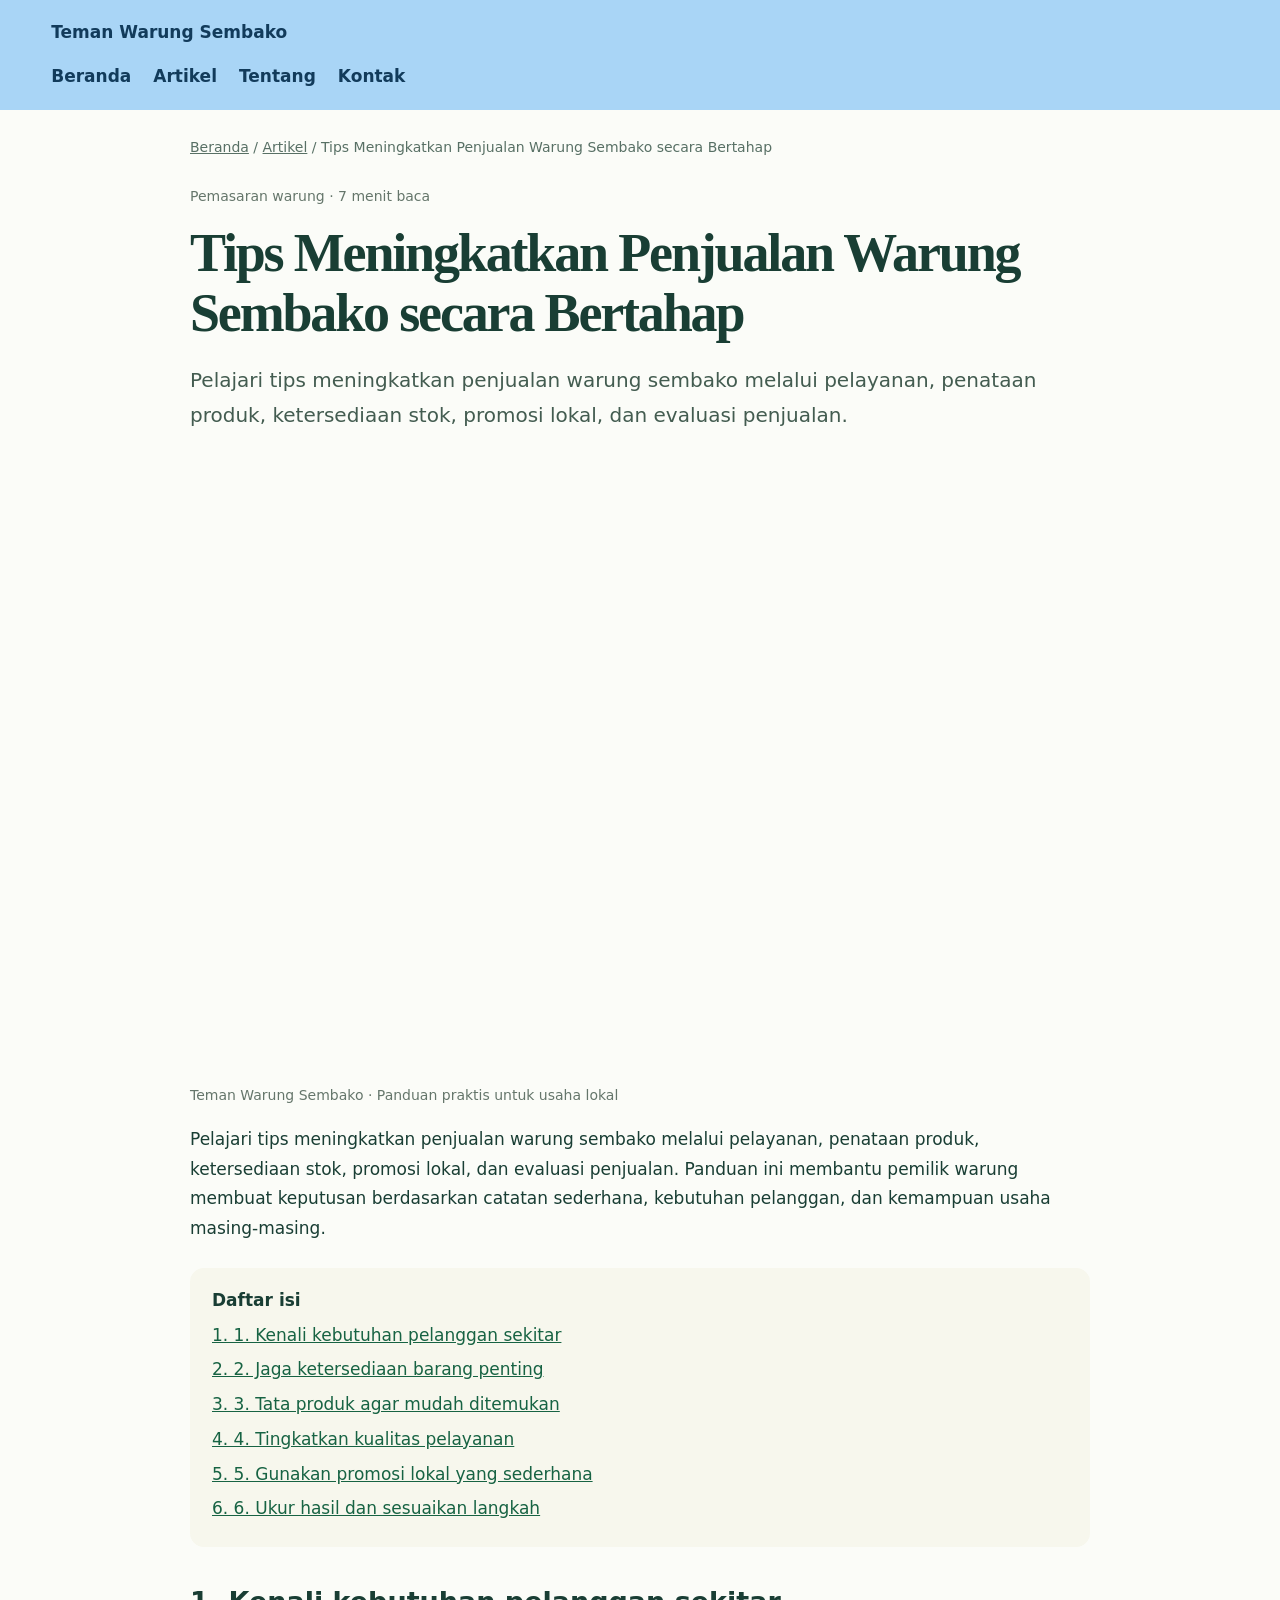
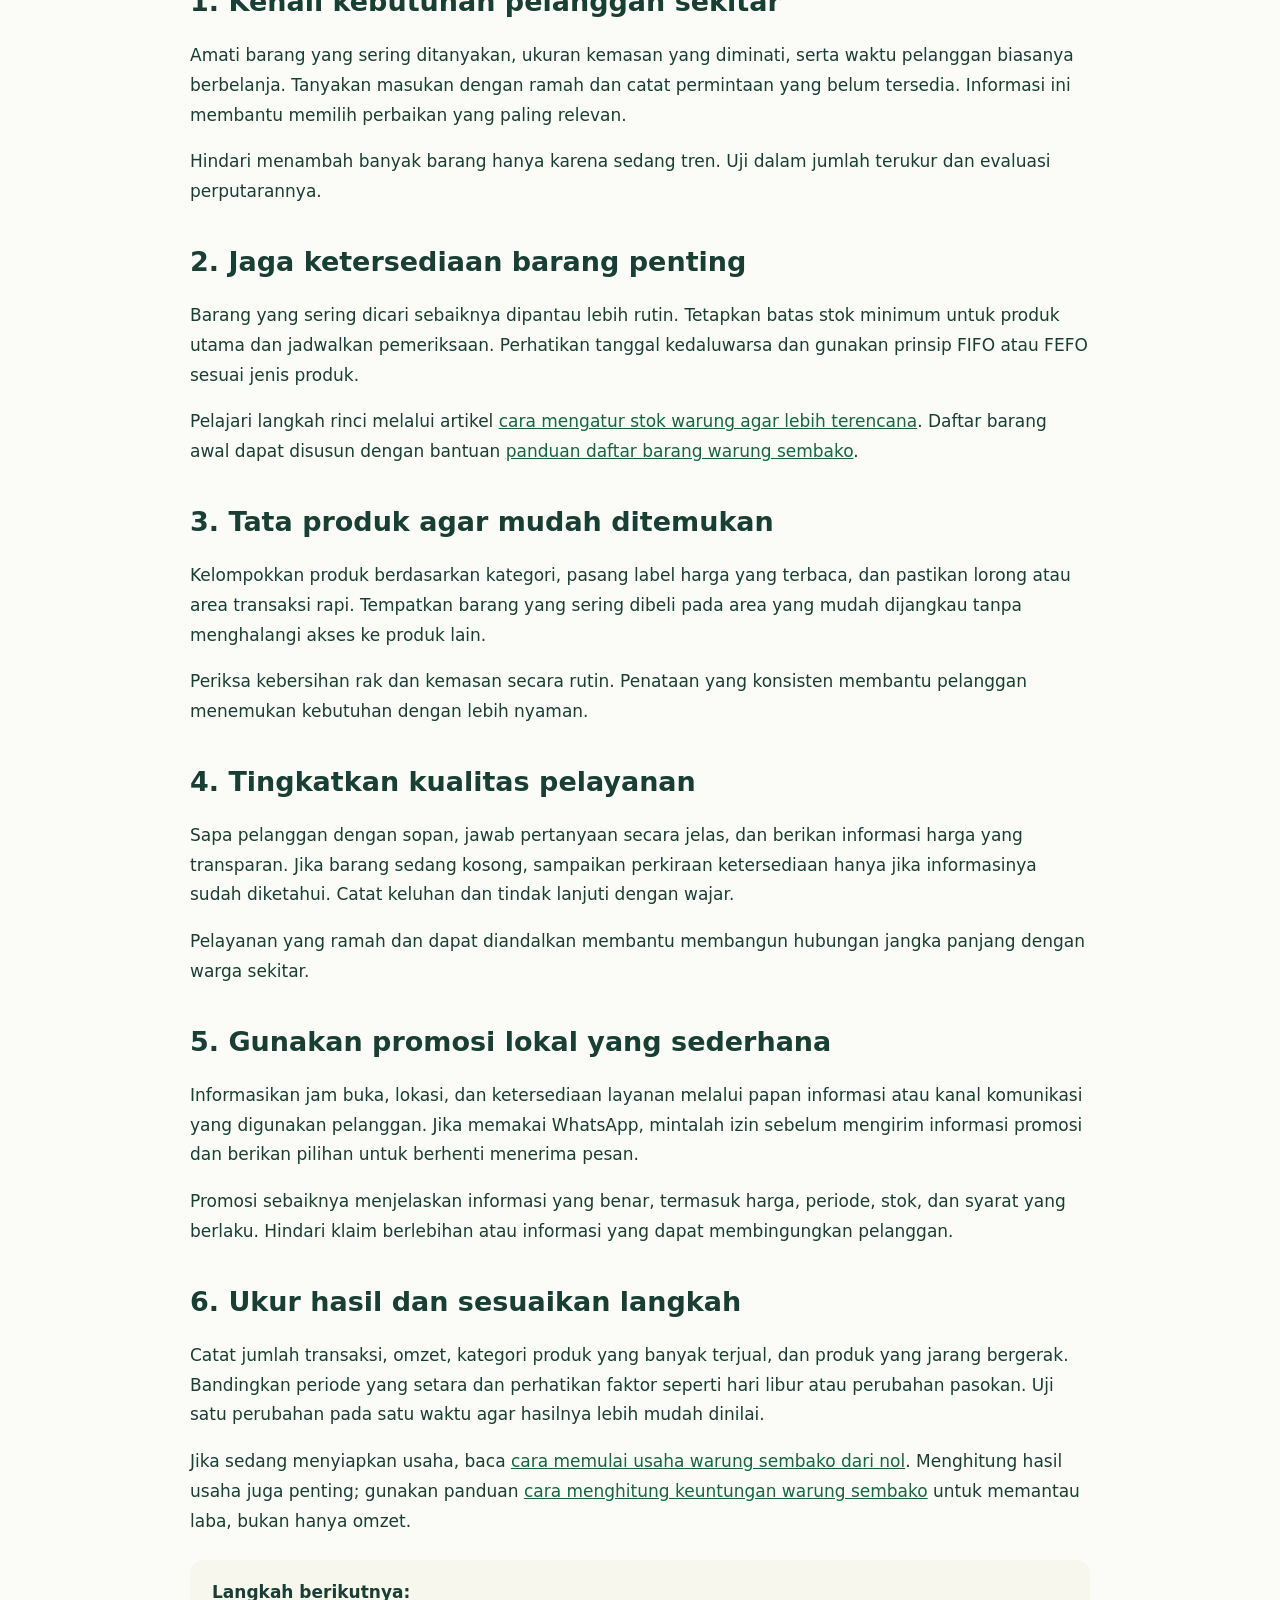
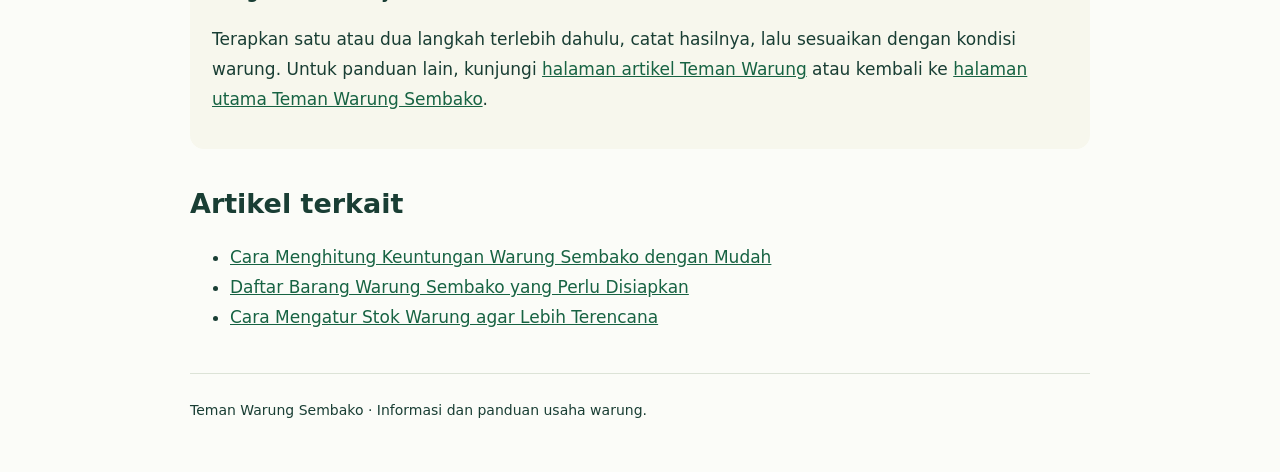
<file: blog/tips-meningkatkan-penjualan-warung-sembako/index.html>
<!doctype html>
<html lang="id"><head><meta charset="utf-8"><meta name="viewport" content="width=device-width,initial-scale=1">
<title>Tips Meningkatkan Penjualan Warung Sembako secara Bertahap | Teman Warung Sembako</title><meta name="description" content="Pelajari tips meningkatkan penjualan warung sembako melalui pelayanan, penataan produk, ketersediaan stok, promosi lokal, dan evaluasi penjualan.">
<link rel="canonical" href="https://teman-warung-sembangko.vercel.app/blog/tips-meningkatkan-penjualan-warung-sembako/"><meta name="robots" content="index,follow">
<meta property="og:type" content="article"><meta property="og:title" content="Tips Meningkatkan Penjualan Warung Sembako secara Bertahap"><meta property="og:description" content="Pelajari tips meningkatkan penjualan warung sembako melalui pelayanan, penataan produk, ketersediaan stok, promosi lokal, dan evaluasi penjualan."><meta property="og:image" content="https://teman-warung-sembangko.vercel.app/assets/warung-hero-woman.jpg">
<meta name="twitter:card" content="summary_large_image"><style>:root{--ink:#193e34;--green:#195d43;--cream:#f7f7ed;--line:#dce3d7}*{box-sizing:border-box}body{margin:0;color:var(--ink);background:#fbfcf8;font:17px/1.75 system-ui,sans-serif}a{color:#176343}main,footer{width:min(900px,92%);margin:auto}.site-header{padding:18px 4%;background:#a9d5f6;color:#123b5b}.site-header a{color:#123b5b;text-decoration:none;font-weight:750}.site-header nav{display:flex;gap:22px;flex-wrap:wrap;margin-top:14px}.crumb{font-size:14px;margin:25px 0;color:#587065}.crumb a{color:inherit}h1{font:700 clamp(34px,6vw,54px)/1.12 Georgia,serif;letter-spacing:-.04em;margin:12px 0}h2{font-size:27px;line-height:1.25;margin-top:38px}.lead{font-size:20px;color:#435c50}.heroimg{display:block;width:100%;height:auto;border-radius:18px;margin:24px 0}.meta{font-size:14px;color:#65766b}.toc,.callout{background:var(--cream);padding:18px 22px;border-radius:14px;margin:24px 0}.toc a{display:block;margin:5px 0}footer{border-top:1px solid var(--line);padding:24px 0 50px;margin-top:40px;font-size:14px}@media(max-width:600px){.lead{font-size:18px}.site-header nav{gap:12px}}</style></head><body>
<header class="site-header"><a href="/" aria-label="Teman Warung Sembako">Teman Warung Sembako</a><nav><a href="/">Beranda</a><a href="/blog/">Artikel</a><a href="/#tentang">Tentang</a><a href="/#kontak">Kontak</a></nav></header>
<main><div class="crumb"><a href="/">Beranda</a> / <a href="/blog/">Artikel</a> / Tips Meningkatkan Penjualan Warung Sembako secara Bertahap</div><article><p class="meta">Pemasaran warung · 7 menit baca</p><h1>Tips Meningkatkan Penjualan Warung Sembako secara Bertahap</h1><p class="lead">Pelajari tips meningkatkan penjualan warung sembako melalui pelayanan, penataan produk, ketersediaan stok, promosi lokal, dan evaluasi penjualan.</p><img class="heroimg" src="/assets/warung-hero-woman.jpg" alt="Tips Meningkatkan Penjualan Warung Sembako secara Bertahap" width="1200" height="630"><p class="meta">Teman Warung Sembako · Panduan praktis untuk usaha lokal</p>
<p>Pelajari tips meningkatkan penjualan warung sembako melalui pelayanan, penataan produk, ketersediaan stok, promosi lokal, dan evaluasi penjualan. Panduan ini membantu pemilik warung membuat keputusan berdasarkan catatan sederhana, kebutuhan pelanggan, dan kemampuan usaha masing-masing.</p>
<div class="toc"><b>Daftar isi</b><a href="#pelanggan">1. 1. Kenali kebutuhan pelanggan sekitar</a><a href="#stok">2. 2. Jaga ketersediaan barang penting</a><a href="#tata">3. 3. Tata produk agar mudah ditemukan</a><a href="#layanan">4. 4. Tingkatkan kualitas pelayanan</a><a href="#promosi">5. 5. Gunakan promosi lokal yang sederhana</a><a href="#ukur">6. 6. Ukur hasil dan sesuaikan langkah</a></div>
<h2 id="pelanggan">1. Kenali kebutuhan pelanggan sekitar</h2><p>Amati barang yang sering ditanyakan, ukuran kemasan yang diminati, serta waktu pelanggan biasanya berbelanja. Tanyakan masukan dengan ramah dan catat permintaan yang belum tersedia. Informasi ini membantu memilih perbaikan yang paling relevan.</p><p>Hindari menambah banyak barang hanya karena sedang tren. Uji dalam jumlah terukur dan evaluasi perputarannya.</p>
<h2 id="stok">2. Jaga ketersediaan barang penting</h2><p>Barang yang sering dicari sebaiknya dipantau lebih rutin. Tetapkan batas stok minimum untuk produk utama dan jadwalkan pemeriksaan. Perhatikan tanggal kedaluwarsa dan gunakan prinsip FIFO atau FEFO sesuai jenis produk.</p><p>Pelajari langkah rinci melalui artikel <a href="/blog/cara-mengatur-stok-warung/">cara mengatur stok warung agar lebih terencana</a>. Daftar barang awal dapat disusun dengan bantuan <a href="/blog/daftar-barang-warung-sembako/">panduan daftar barang warung sembako</a>.</p>
<h2 id="tata">3. Tata produk agar mudah ditemukan</h2><p>Kelompokkan produk berdasarkan kategori, pasang label harga yang terbaca, dan pastikan lorong atau area transaksi rapi. Tempatkan barang yang sering dibeli pada area yang mudah dijangkau tanpa menghalangi akses ke produk lain.</p><p>Periksa kebersihan rak dan kemasan secara rutin. Penataan yang konsisten membantu pelanggan menemukan kebutuhan dengan lebih nyaman.</p>
<h2 id="layanan">4. Tingkatkan kualitas pelayanan</h2><p>Sapa pelanggan dengan sopan, jawab pertanyaan secara jelas, dan berikan informasi harga yang transparan. Jika barang sedang kosong, sampaikan perkiraan ketersediaan hanya jika informasinya sudah diketahui. Catat keluhan dan tindak lanjuti dengan wajar.</p><p>Pelayanan yang ramah dan dapat diandalkan membantu membangun hubungan jangka panjang dengan warga sekitar.</p>
<h2 id="promosi">5. Gunakan promosi lokal yang sederhana</h2><p>Informasikan jam buka, lokasi, dan ketersediaan layanan melalui papan informasi atau kanal komunikasi yang digunakan pelanggan. Jika memakai WhatsApp, mintalah izin sebelum mengirim informasi promosi dan berikan pilihan untuk berhenti menerima pesan.</p><p>Promosi sebaiknya menjelaskan informasi yang benar, termasuk harga, periode, stok, dan syarat yang berlaku. Hindari klaim berlebihan atau informasi yang dapat membingungkan pelanggan.</p>
<h2 id="ukur">6. Ukur hasil dan sesuaikan langkah</h2><p>Catat jumlah transaksi, omzet, kategori produk yang banyak terjual, dan produk yang jarang bergerak. Bandingkan periode yang setara dan perhatikan faktor seperti hari libur atau perubahan pasokan. Uji satu perubahan pada satu waktu agar hasilnya lebih mudah dinilai.</p><p>Jika sedang menyiapkan usaha, baca <a href="/blog/cara-memulai-usaha-warung-sembako/">cara memulai usaha warung sembako dari nol</a>. Menghitung hasil usaha juga penting; gunakan panduan <a href="/blog/cara-menghitung-keuntungan-warung-sembako/">cara menghitung keuntungan warung sembako</a> untuk memantau laba, bukan hanya omzet.</p>
<div class="callout"><b>Langkah berikutnya:</b><p>Terapkan satu atau dua langkah terlebih dahulu, catat hasilnya, lalu sesuaikan dengan kondisi warung. Untuk panduan lain, kunjungi <a href="/blog/">halaman artikel Teman Warung</a> atau kembali ke <a href="/">halaman utama Teman Warung Sembako</a>.</p></div>
<section><h2>Artikel terkait</h2><ul><li><a href="/blog/cara-menghitung-keuntungan-warung-sembako/">Cara Menghitung Keuntungan Warung Sembako dengan Mudah</a></li><li><a href="/blog/daftar-barang-warung-sembako/">Daftar Barang Warung Sembako yang Perlu Disiapkan</a></li><li><a href="/blog/cara-mengatur-stok-warung/">Cara Mengatur Stok Warung agar Lebih Terencana</a></li></ul></section></article></main><footer>Teman Warung Sembako · Informasi dan panduan usaha warung.</footer></body></html>
</file>
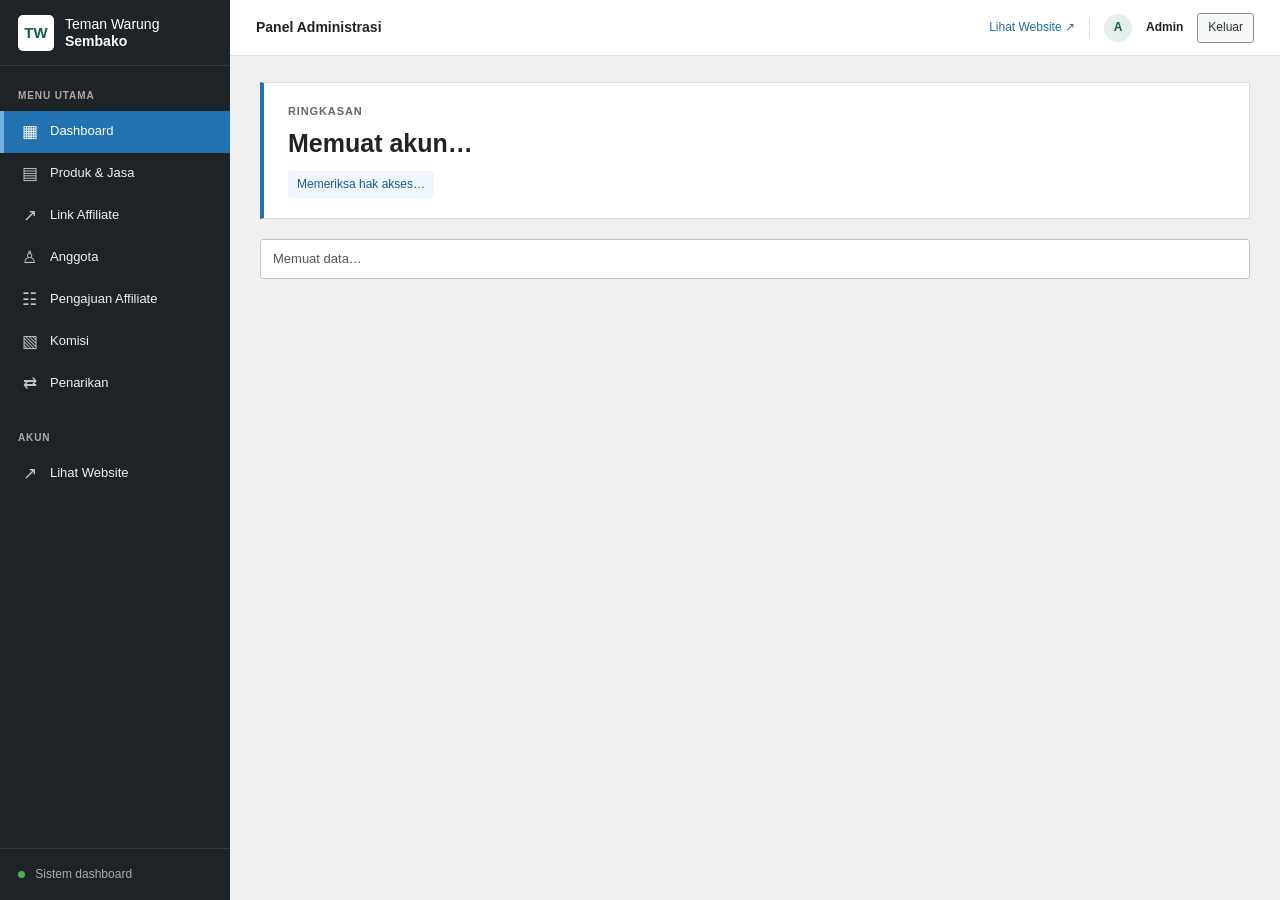
<file: dashboard.html>
<!doctype html>
<html lang="id">
<head>
<meta charset="utf-8"><meta name="viewport" content="width=device-width,initial-scale=1">
<meta name="description" content="Dashboard anggota, affiliate, dan admin Teman Warung Sembako.">
<title>Dashboard Admin | Teman Warung Sembako</title>
<meta name="theme-color" content="#1d2327">
<link rel="stylesheet" href="/frontend/css/dashboard.css">
</head>
<body class="wp-admin">
<div class="admin-shell">
  <aside class="admin-sidebar">
    <a class="admin-brand" href="/" aria-label="Teman Warung Sembako"><span class="brand-mark">TW</span><span>Teman Warung<br><strong>Sembako</strong></span></a>
    <div class="sidebar-label">MENU UTAMA</div>
    <nav class="admin-nav" aria-label="Menu dashboard">
      <a class="nav-link active" href="#overview"><span class="nav-icon">▦</span>Dashboard</a>
      <a class="nav-link" href="#catalogAdminPanel"><span class="nav-icon">▤</span>Produk & Jasa</a>
      <a class="nav-link" href="#affiliateItemLinksAdmin"><span class="nav-icon">↗</span>Link Affiliate</a>
      <a class="nav-link" href="#membersPanel"><span class="nav-icon">♙</span>Anggota</a>
      <a class="nav-link" href="#applicationsPanel"><span class="nav-icon">☷</span>Pengajuan Affiliate</a>
      <a class="nav-link" href="#commissionsPanel"><span class="nav-icon">▧</span>Komisi</a>
      <a class="nav-link" href="#payoutsPanel"><span class="nav-icon">⇄</span>Penarikan</a>
      <div class="sidebar-label secondary-label">AKUN</div>
      <a class="nav-link" href="/"><span class="nav-icon">↗</span>Lihat Website</a>
    </nav>
    <div class="sidebar-bottom"><span class="online-dot"></span> Sistem dashboard</div>
  </aside>
  <div class="admin-main">
    <header class="admin-topbar">
      <div class="topbar-left"><button class="sidebar-toggle" id="sidebarToggle" type="button" aria-label="Buka/tutup menu">☰</button><span>Panel Administrasi</span></div>
      <div class="topbar-right"><a href="/" class="view-site">Lihat Website ↗</a><span class="topbar-separator"></span><span class="admin-avatar" id="topAvatar">A</span><span class="topbar-user" id="topUser">Admin</span><button id="logout" class="logout-button">Keluar</button></div>
    </header>
    <main class="admin-content">
<section class="welcome-panel" id="overview"><p class="eyebrow">RINGKASAN</p><h1 id="welcome">Memuat akun…</h1><div id="identity" class="muted"></div><div id="roleBadge" class="status">Memeriksa hak akses…</div></section>
<div id="status" class="status" role="status">Memuat data…</div>
<section id="memberView" class="hidden">
 <h2>Dashboard Member</h2>
 <div class="cards">
  <div class="stat"><span>Role akun</span><strong>Member</strong><small>Akses anggota</small></div>
  <div class="stat"><span>Produk favorit</span><strong id="favoriteCount">0</strong><small>Tersimpan di perangkat ini</small></div>
 </div>
 <section class="panel"><h3>Profil Anggota</h3><form id="profileForm"><label>Nama tampilan<input id="displayName" maxlength="80" required></label><button class="primary">Simpan profil</button></form></section>
 <section class="panel"><h3>Program Affiliate</h3><p>Ajukan akun affiliate untuk mendapatkan kode referral setelah disetujui admin.</p><form id="affiliateForm"><label>Alasan bergabung<textarea id="motivation" maxlength="500" placeholder="Ceritakan bagaimana Anda ingin membantu mempromosikan produk dan edukasi warung."></textarea></label><button class="primary">Ajukan menjadi Affiliate</button></form><div id="applicationStatus" class="muted"></div></section>
</section>
<section id="affiliateView" class="hidden">
 <h2>Dashboard Affiliate</h2>
 <div class="cards">
  <div class="stat"><span>Referral terdaftar</span><strong id="referralCount">0</strong></div>
  <div class="stat"><span>Total komisi disetujui/dibayar</span><strong id="commissionTotal">Rp0</strong></div>
  <div class="stat"><span>Saldo tersedia ditarik</span><strong id="pendingTotal">Rp0</strong></div>
 </div>
 <section class="panel"><h3>Link Referral</h3><p>Bagikan tautan ini. Pendaftaran baru melalui tautan akan dicatat sebagai referral.</p><div id="refLink" class="code"></div><button id="copyRef" class="primary">Salin link referral</button></section>
 <section class="panel"><h3>Riwayat Komisi</h3><div id="affiliateCommissions" class="table-wrap"></div></section>
 <section class="panel"><h3>Ajukan Penarikan</h3><p>Saldo tersedia: <strong id="withdrawalBalance">Rp0</strong></p><form id="withdrawalForm"><div class="row"><label>Nominal penarikan (Rp)<input id="withdrawalAmount" type="number" min="50000" step="1000" required></label><label>Metode pembayaran<select id="payoutMethod" required><option value="bank">Transfer bank</option><option value="ewallet">E-wallet</option></select></label></div><div class="row"><label>Nama pemilik rekening/akun<input id="recipientName" maxlength="100" required></label><label>Nomor rekening/nomor e-wallet<input id="payoutDestination" maxlength="160" required></label></div><div class="row"><button id="savePayoutDetails" type="button">Simpan tujuan pembayaran</button><button id="withdrawalSubmit" class="primary">Kirim pengajuan penarikan</button></div></form><p id="withdrawalMinimumNotice" class="muted">Minimum penarikan Rp50.000.</p><p class="muted">Tujuan pembayaran tersimpan untuk pengajuan berikutnya. Data ini hanya ditampilkan kepada akun affiliate terkait.</p></section>
 <section class="panel"><h3>Riwayat Penarikan</h3><div id="affiliatePayouts" class="table-wrap"></div></section>
 <section class="panel"><h3>Referral</h3><div id="affiliateReferrals" class="table-wrap"></div></section>
 <section class="panel"><h3>Produk & Jasa untuk Dipromosikan</h3><p>Salin tautan affiliate milik Anda untuk produk atau jasa yang tersedia. Tautan akan menunggu persetujuan admin.</p><div id="affiliateCatalogList" class="table-wrap"></div></section>
 <section class="panel"><h3>Tautan Promosi Saya</h3><div id="affiliateItemLinks" class="table-wrap"></div></section>
</section>
<section id="adminView" class="hidden">
 <h2>Dashboard Admin</h2>
 <div class="cards">
  <div class="stat"><span>Total anggota</span><strong id="memberTotal">0</strong></div>
  <div class="stat"><span>Pengajuan affiliate</span><strong id="applicationTotal">0</strong></div>
  <div class="stat"><span>Total komisi tercatat</span><strong id="adminCommissionTotal">Rp0</strong></div>
 </div>
 <section class="panel" id="membersPanel"><h3>Anggota & Hak Akses</h3><p class="muted">Perubahan role diproses melalui fungsi admin yang memverifikasi role di database.</p><div id="membersTable" class="table-wrap"></div></section>
 <section class="panel" id="applicationsPanel"><h3>Pengajuan Affiliate</h3><div id="applicationsTable" class="table-wrap"></div></section>
 <section class="panel" id="commissionsPanel"><h3>Catat Komisi</h3><form id="commissionForm" class="row"><label style="min-width:180px">Affiliate<select id="commissionAffiliate" required></select></label><label style="min-width:120px">Nominal (Rp)<input id="commissionAmount" type="number" min="1" step="1" required></label><label style="min-width:180px">Catatan<input id="commissionNote" maxlength="250"></label><button class="primary" style="align-self:end">Simpan komisi</button></form><div id="adminCommissions" class="table-wrap"></div></section>
 <section class="panel" id="payoutsPanel"><h3>Pengajuan Penarikan Affiliate</h3><div id="adminPayoutRequests" class="table-wrap"></div></section>
 <section class="panel" id="catalogAdminPanel"><h3>Input Produk & Jasa Affiliate</h3>
  <form id="catalogForm">
   <input type="hidden" id="catalogItemId">
   <div class="row"><label>Jenis<select id="catalogType" required><option value="product">Produk</option><option value="service">Jasa</option></select></label><label>Nama produk<input id="catalogTitle" maxlength="160" placeholder="Masukkan nama produk" required></label><label>Stok<input id="catalogStock" type="number" min="0" step="1" value="0" required></label></div>
   <label>Deskripsi<textarea id="catalogDescription" maxlength="3000" placeholder="Jelaskan detail produk..." required></textarea></label>
   <div class="row"><label>Upload foto produk (JPG, PNG, WebP · maks. 5 MB)<input id="catalogPhotoFile" type="file" accept="image/jpeg,image/png,image/webp"></label><label>URL gambar alternatif (opsional)<input id="catalogImage" type="url" placeholder="https://..."></label></div><div class="catalog-photo-preview-wrap"><img id="catalogPhotoPreview" class="catalog-photo-preview hidden" alt="Pratinjau foto produk"><span id="catalogPhotoHint" class="muted">Belum ada foto dipilih.</span></div><label>URL tujuan/landing page<input id="catalogDestination" type="url" placeholder="https://..." required></label>
   <div class="row"><label>Model komisi<select id="catalogCommissionType"><option value="fixed">Nominal tetap (Rp)</option><option value="percent">Persentase (%)</option></select></label><label>Nilai komisi<input id="catalogCommissionValue" type="number" min="0" step="0.01" value="0" required></label><label>Status<select id="catalogStatus"><option value="draft">Draft</option><option value="active">Aktif</option><option value="archived">Arsip</option></select></label></div>
   <div class="row"><button class="primary" type="submit">Simpan item</button><button id="catalogCancel" type="button">Kosongkan form</button></div>
  </form><p class="muted">Item berstatus Aktif akan tampil di dashboard affiliate. Pastikan Anda memiliki izin menggunakan foto dan tautan yang dimasukkan.</p>
  <div id="catalogAdminTable" class="table-wrap"></div>
 </section>
 <section class="panel"><h3>Review Tautan Affiliate</h3><div id="affiliateItemLinksAdmin" class="table-wrap"></div></section>
</section>
</main>
  </div>
</div>
<script>
window.addEventListener("error",e=>{const s=document.getElementById("status");if(s)s.textContent="Gagal menjalankan dashboard: "+(e.message||"JavaScript error")+". Periksa F12 > Console.";});
window.addEventListener("unhandledrejection",e=>{const s=document.getElementById("status");if(s)s.textContent="Koneksi dashboard gagal: "+(e.reason?.message||String(e.reason))+". Periksa F12 > Console.";});
setTimeout(()=>{const w=document.getElementById("welcome"),s=document.getElementById("status");if(w&&w.textContent.includes("Memuat akun")&&s&&s.textContent==="Memuat data...")s.textContent="Script dashboard belum berhasil dijalankan. Buka F12 > Console dan kirim pesan error berwarna merah.";},10000);
</script>
<script type="module" src="/frontend/js/pages/dashboard.js"></script>
<script>
document.getElementById("sidebarToggle")?.addEventListener("click",()=>document.body.classList.toggle("sidebar-collapsed"));
document.querySelectorAll(".admin-nav a").forEach(a=>a.addEventListener("click",()=>{document.querySelectorAll(".admin-nav a").forEach(x=>x.classList.remove("active"));a.classList.add("active");}));
</script>
</body></html>
</file>
<file: frontend/css/site.css>
:root{--ink:#193e34;--green:#195d43;--cream:#f7f7ed;--line:#dce3d7}*{box-sizing:border-box}body{margin:0;color:var(--ink);background:#fbfcf8;font:16px/1.5 system-ui,sans-serif}header,main,footer{width:min(1120px,92%);margin:auto}header,.bar,.row{display:flex;align-items:center;justify-content:space-between;gap:12px}header{padding:20px 0}.brand{font-weight:850;letter-spacing:-.05em;font-size:22px}.brand i{font-style:normal;background:var(--green);color:#fff;padding:6px 9px;border-radius:10px;margin-right:8px}button,input,select,textarea{font:inherit}button{cursor:pointer;border:1px solid var(--line);border-radius:10px;background:white;color:var(--ink);padding:8px 13px}button:hover,button:focus-visible{border-color:var(--green)}.primary,.active{background:var(--green);color:white}.hero{background-color:#e9edcf;background-image:linear-gradient(90deg,rgba(233,237,207,1) 0%,rgba(233,237,207,.98) 34%,rgba(233,237,207,.88) 49%,rgba(233,237,207,.18) 72%,rgba(233,237,207,0) 100%),url('/assets/warung-hero-woman.jpg?v=1');background-position:center,right center;background-size:cover,auto 100%;background-repeat:no-repeat;border-radius:22px;position:relative;overflow:hidden;min-height:360px;display:flex;flex-direction:column;justify-content:center;align-items:flex-start;padding:clamp(25px,5vw,66px);margin:5px 0 30px}.hero:after{display:none}.hero>*{position:relative;z-index:1}.eyebrow{font-size:12px;letter-spacing:.14em;font-weight:750;text-transform:uppercase}h1{font:700 clamp(36px,6vw,76px)/1.02 Georgia,serif;letter-spacing:-.06em;margin:15px 0}.hero p{max-width:65%}h2{letter-spacing:-.04em;font-size:28px}.filters{display:flex;flex-wrap:wrap;gap:8px;margin:8px 0 20px}.bar input,input,select,textarea{border:1px solid var(--line);border-radius:9px;padding:10px;background:white;color:var(--ink);max-width:100%}.grid{display:grid;grid-template-columns:repeat(4,1fr);gap:14px}.card{border:1px solid var(--line);background:white;padding:12px;border-radius:15px}.art{display:grid;place-items:center;width:100%;border:0;border-radius:10px;background:var(--tint);height:140px;position:relative}.art svg{width:85px;height:100px;filter:drop-shadow(2px 6px 2px #0002)}.card h3{margin:5px 0;font-size:18px}.card small,small{color:#55685c}.card .row{margin-top:12px}.card .row button:first-child{flex:1}.card p{margin:4px 0}.tag{display:inline-block;border:1px solid #bbbfa6;border-radius:30px;padding:3px 10px;font-size:12px}.notice,aside{background:var(--cream);padding:12px 16px;border-radius:10px}footer{margin:40px auto 20px;border-top:1px solid var(--line);padding-top:20px;font-size:14px}dialog{border:1px solid var(--line);border-radius:18px;width:min(480px,94vw);color:var(--ink);max-height:90dvh;padding:22px}dialog::backdrop{background:#112b2588}dialog h2{margin:0;font-size:22px}dialog .bar{margin-bottom:16px}label{display:grid;gap:3px;margin:10px 0}dialog input,dialog select,dialog textarea{width:100%}.line{border-bottom:1px solid var(--line);padding:10px 0}.muted{font-size:13px}.full{width:100%;margin-top:12px}#status{min-height:1.5em;color:var(--green)}@media(max-width:760px){.grid{grid-template-columns:repeat(2,1fr)}.brand{font-size:17px}.hero:after{right:-20%}.hero{min-height:340px;background-image:linear-gradient(90deg,rgba(233,237,207,.99) 0%,rgba(233,237,207,.94) 54%,rgba(233,237,207,.62) 100%),url('/assets/warung-hero-woman.jpg?v=1');background-position:center,right center;background-size:cover,auto 100%}.bar.search{align-items:stretch;flex-direction:column}.bar.search h2{margin:0}.hero p{max-width:80%}}@media(max-width:420px){.card{padding:8px}.card .row{gap:4px}.card button{padding:7px}.brand i{display:none}.grid{gap:8px}.art{height:112px}}
.photo{display:block;width:100%;height:100%;max-width:210px;aspect-ratio:1;justify-self:center;background-size:400% 400%;background-repeat:no-repeat}.art{height:auto;aspect-ratio:1.5;background:#fff}.art .photo{height:auto;width:min(100%,165px)}.filters{flex-wrap:nowrap;overflow:auto;padding:5px 0 10px}.filters button{white-space:nowrap}.card h3{line-height:1.3}.more[hidden]{display:none}.more{display:block;margin:22px auto}.imgdetail{height:auto;aspect-ratio:2}.imgdetail .photo{width:min(100%,210px)}@media(max-width:600px){.art{aspect-ratio:1.1}.art .photo{max-width:140px}}.wa-cta{display:inline-flex;align-items:center;justify-content:center;gap:8px;background:#167545;color:#fff;border-radius:28px;padding:12px 17px;text-decoration:none;font-weight:700;box-shadow:0 4px 16px #143c3033}.wa-cta:focus-visible{outline:3px solid #dc981e;outline-offset:3px}.wa-cta svg{width:22px;height:22px;fill:none;stroke:currentColor;stroke-linejoin:round;stroke-width:1.8}#waFloat{position:fixed;bottom:max(16px,env(safe-area-inset-bottom));right:16px;z-index:4}#waDialog{margin-top:16px}footer{padding-bottom:72px}.site-header{width:100%;margin:0;padding:16px 0 0;background:#a9d5f6;color:#123b5b;box-shadow:0 2px 8px #102b421c;position:relative;z-index:5}.header-inner{width:min(1320px,94%);margin:auto}.header-top{display:flex;align-items:center;justify-content:space-between;gap:22px;flex-wrap:wrap}.site-header .brand{display:flex;align-items:center;gap:9px;color:#102f4c;text-decoration:none;font-size:clamp(17px,2vw,23px);font-weight:850;letter-spacing:-.04em;white-space:nowrap}.site-header .brand i{font-style:normal;border:1px solid #174e73;border-radius:50%;padding:9px 7px;background:transparent;color:#123b5b;font-size:18px}.header-search{display:flex;align-items:center;flex:1;max-width:650px;min-width:220px;background:#fff;border-radius:32px;overflow:hidden;height:54px}.header-search input{border:0!important;outline:0;box-shadow:none;width:100%;padding:0 24px!important;font-size:17px}.header-search button{height:54px;width:78px;border:0;border-radius:32px;background:linear-gradient(110deg,#0874bd,#05a9e8);color:white;font-size:28px}.header-actions{display:flex;align-items:center;gap:9px}.header-actions button{border:0;background:transparent;color:#0878bd;font-size:21px;font-weight:750;padding:8px 10px}.header-actions button span{display:inline-grid;place-items:center;min-width:22px;height:22px;padding:0 5px;border-radius:20px;background:#b00008;color:#fff;font-size:12px}.header-actions .login-button{border-radius:28px;background:linear-gradient(110deg,#086bb4,#05a9e8);color:#fff;font-size:16px;padding:12px 20px}.main-nav{display:flex;align-items:center;gap:clamp(18px,4vw,52px);padding:20px 0 17px;flex-wrap:wrap}.main-nav>a,.info-menu summary{color:#102f4c;text-decoration:none;font-size:clamp(16px,1.7vw,21px);font-weight:650;cursor:pointer;list-style:none}.info-menu{position:relative}.info-menu summary::-webkit-details-marker{display:none}.info-dropdown{position:absolute;top:calc(100% + 12px);left:0;min-width:175px;padding:9px;background:#fff;border:1px solid #d6e8f5;border-radius:12px;box-shadow:0 10px 25px #123b5b20;display:grid;gap:5px}.info-dropdown a{padding:8px 10px;color:#123b5b;text-decoration:none;border-radius:7px}.info-dropdown a:hover{background:#eaf6ff}@media(max-width:760px){.header-top{gap:10px}.header-search{order:3;flex-basis:100%;max-width:none;height:46px}.header-search button{height:46px;width:60px}.header-actions{margin-left:auto}.header-actions .login-button{font-size:13px;padding:10px 13px}.main-nav{gap:17px;padding:15px 0}.main-nav>a,.info-menu summary{font-size:15px}}@media(max-width:430px){.site-header .brand span{max-width:155px;white-space:normal;line-height:1.1}.header-actions{gap:2px}.header-actions button{font-size:17px;padding:6px}.header-actions .login-button{font-size:12px}.main-nav{gap:12px}.main-nav>a,.info-menu summary{font-size:13px}}.site-header .brand{display:flex;align-items:center;flex:0 0 auto;line-height:0}.site-header .brand img{display:block;width:clamp(220px,22vw,310px);height:auto;max-height:78px;object-fit:contain}.site-header .brand i{display:none}@media(max-width:760px){.site-header .brand img{width:clamp(190px,48vw,260px);max-height:66px}}@media(max-width:430px){.site-header .brand img{width:190px;max-height:58px}}
.auth-tabs{display:flex;gap:8px;margin:12px 0 18px}.auth-tabs button{flex:1}.auth-tabs .active{background:var(--green);color:#fff}.auth-form label{font-weight:650}.auth-form input{width:100%}.auth-note{background:#eef5ed;border-radius:10px;padding:10px 12px;font-size:13px;margin:10px 0}.auth-google{width:100%;margin-top:10px}.auth-actions{display:flex;gap:8px;flex-wrap:wrap}.auth-actions button{flex:1}.auth-error{color:#a12626;min-height:1.4em}.auth-success{color:#17633f;min-height:1.4em}.account-card{border:1px solid var(--line);border-radius:12px;padding:14px}.auth-small{font-size:12px;color:#58685e}
/* Shared authentication UI */
.auth-tabs{display:flex;gap:8px;margin:12px 0 18px}.auth-tabs button{flex:1}.auth-tabs .active{background:var(--green);color:#fff}.auth-form label{font-weight:650}.auth-form input{width:100%}.auth-note{background:#eef5ed;border-radius:10px;padding:10px 12px;font-size:13px;margin:10px 0}.auth-google{width:100%;margin-top:10px}.auth-actions{display:flex;gap:8px;flex-wrap:wrap}.auth-actions button{flex:1}.auth-error{color:#a12626;min-height:1.4em}.auth-success{color:#17633f;min-height:1.4em}.account-card{border:1px solid var(--line);border-radius:12px;padding:14px}.auth-small{font-size:12px;color:#58685e}
/* Multi-page content layouts */
.home-intro{margin:42px 0}.home-intro h2,.content-page h2{font-size:clamp(24px,3vw,34px);letter-spacing:-.035em}.home-intro .grid{grid-template-columns:repeat(3,minmax(0,1fr));margin-top:18px}.home-intro .card{padding:22px}.home-intro .card a,.photo-feature a{font-weight:700;color:var(--green)}.photo-feature{display:grid;grid-template-columns:minmax(0,1fr) minmax(0,1fr);gap:30px;align-items:center;margin:42px 0;padding:22px;border:1px solid var(--line);border-radius:16px;background:#fff}.photo-feature img{width:100%;height:320px;object-fit:cover;border-radius:10px}.photo-feature h2{font:700 clamp(26px,3vw,38px)/1.15 Georgia,serif;letter-spacing:-.04em}.content-page{min-height:55vh;padding:40px 0}.content-page h1{font:700 clamp(36px,6vw,58px)/1.08 Georgia,serif;letter-spacing:-.05em}.contact-panel{border:1px solid var(--line);border-radius:14px;padding:22px;max-width:620px;background:#fff}.site-header a[aria-current="page"]{text-decoration:underline;text-underline-offset:6px}@media(max-width:760px){.home-intro .grid{grid-template-columns:1fr}.photo-feature{grid-template-columns:1fr;padding:14px}.photo-feature img{height:240px}}

/* Homepage: newest products published from the admin catalog */
.home-products{margin:34px 0 42px;padding:clamp(18px,3vw,30px);background:#f1f5e9;border:1px solid var(--line);border-radius:18px}
.home-products-heading{display:flex;align-items:end;justify-content:space-between;gap:16px;margin-bottom:14px}
.home-products-heading h2{font:700 clamp(27px,3.5vw,38px)/1.12 Georgia,serif;letter-spacing:-.04em;margin:7px 0}
.home-products-heading p{margin:0;color:#52665a}
.home-products-more,.home-product-link{color:var(--green);font-weight:750;text-decoration:none}
.home-products-status{min-height:1.4em;color:#52665a;font-size:13px}
.home-products-grid{grid-template-columns:repeat(4,minmax(0,1fr));margin-top:12px}
.home-product-card{padding:0;overflow:hidden;border-color:#d8e1d4;display:flex;flex-direction:column}
.home-product-media{display:block;background:#fff;aspect-ratio:4/3;overflow:hidden}
.home-product-image{display:block;width:100%;height:100%;object-fit:cover}
.home-product-no-image{display:grid;place-items:center;color:#657568;background:#edf1e8;font-size:13px}
.home-product-copy{padding:14px;display:flex;flex:1;flex-direction:column;align-items:flex-start}
.home-product-type{font-size:11px;letter-spacing:.1em;text-transform:uppercase;font-weight:800;color:#637568}
.home-product-copy h3{margin:6px 0;font-size:18px}
.home-product-copy p{font-size:13px;color:#53645a;margin:0 0 10px}
.home-product-stock{font-size:12px;color:#17633f;background:#e8f3e9;border-radius:20px;padding:4px 8px}
.home-product-stock.is-empty{color:#765a1b;background:#f8f0d9}
.home-product-link{margin-top:auto;padding-top:13px}
@media(max-width:760px){.home-products-grid{grid-template-columns:repeat(2,minmax(0,1fr))}.home-products-heading{align-items:flex-start;flex-direction:column}}
@media(max-width:420px){.home-products{padding:12px}.home-product-copy{padding:10px}.home-product-copy h3{font-size:15px}}
</file>
<file: frontend/css/dashboard.css>
:root{--wp-sidebar:#1d2327;--wp-sidebar-hover:#2c3338;--wp-blue:#2271b1;--wp-blue-dark:#135e96;--wp-bg:#f0f0f1;--wp-border:#dcdcde;--wp-text:#1d2327;--wp-muted:#646970;--wp-green:#008a20;--wp-red:#b32d2e}
*{box-sizing:border-box}
html{scroll-behavior:smooth;scroll-padding-top:82px}
body{margin:0;background:var(--wp-bg);color:var(--wp-text);font:14px/1.55 -apple-system,BlinkMacSystemFont,"Segoe UI",Roboto,Arial,sans-serif}
a{color:var(--wp-blue);text-decoration:none}a:hover{color:var(--wp-blue-dark)}
button,input,select,textarea{font:inherit}
button{border:1px solid #8c8f94;background:#f6f7f7;color:#2c3338;border-radius:3px;padding:7px 12px;cursor:pointer;min-height:34px}
button:hover{background:#f0f0f1;border-color:#646970}
button.primary{background:var(--wp-blue);border-color:var(--wp-blue);color:#fff}
button.primary:hover{background:var(--wp-blue-dark)}
button:disabled{opacity:.55;cursor:wait}
.admin-shell{min-height:100vh}
.admin-sidebar{position:fixed;z-index:30;inset:0 auto 0 0;width:230px;background:var(--wp-sidebar);color:#f0f0f1;display:flex;flex-direction:column;transition:transform .2s ease}
.admin-brand{height:66px;padding:12px 18px;display:flex;align-items:center;gap:11px;color:#fff;border-bottom:1px solid #343a40;font-size:14px;line-height:1.2}
.admin-brand:hover{color:#fff}
.brand-mark{display:grid;place-items:center;width:36px;height:36px;border-radius:5px;background:#fff;color:#176044;font-weight:800;font-size:15px}
.sidebar-label{padding:22px 18px 7px;color:#a7aaad;font-size:10px;font-weight:700;letter-spacing:.09em}
.secondary-label{padding-top:25px}
.admin-nav{display:flex;flex-direction:column}
.nav-link{min-height:42px;padding:10px 17px;color:#f0f0f1;display:flex;align-items:center;gap:12px;border-left:4px solid transparent;font-size:13px}
.nav-link:hover{background:var(--wp-sidebar-hover);color:#72aee6}
.nav-link.active{background:var(--wp-blue);border-left-color:#72aee6;color:#fff}
.nav-icon{width:17px;text-align:center;color:#c3c4c7;font-size:17px;line-height:1}
.nav-link.active .nav-icon{color:#fff}
.sidebar-bottom{margin-top:auto;padding:16px 18px;color:#a7aaad;border-top:1px solid #343a40;font-size:12px}
.online-dot{display:inline-block;width:7px;height:7px;border-radius:50%;background:#46b450;margin-right:7px}
.admin-main{margin-left:230px;min-height:100vh}
.admin-topbar{height:56px;position:sticky;top:0;z-index:20;background:#fff;border-bottom:1px solid var(--wp-border);display:flex;align-items:center;justify-content:space-between;padding:0 26px;gap:15px}
.topbar-left,.topbar-right{display:flex;align-items:center;gap:14px}
.topbar-left{font-weight:600}
.topbar-right{font-size:12px;color:var(--wp-muted)}
.sidebar-toggle{display:none;border:0;background:transparent;font-size:19px;padding:4px 8px}
.view-site{font-size:12px}
.topbar-separator{height:22px;border-left:1px solid var(--wp-border)}
.admin-avatar{width:28px;height:28px;border-radius:50%;background:#e5f0e9;color:#176044;display:grid;place-items:center;font-weight:700}
.topbar-user{color:var(--wp-text);font-weight:600}
.logout-button{min-height:30px;padding:4px 10px}
.admin-content{max-width:1500px;padding:26px 30px 60px;margin:0 auto}
.welcome-panel{background:#fff;border:1px solid var(--wp-border);border-left:4px solid var(--wp-blue);padding:20px 24px;margin:0 0 20px;box-shadow:0 1px 1px rgba(0,0,0,.03)}
.eyebrow{font-size:11px;font-weight:700;letter-spacing:.08em;color:var(--wp-muted);margin:0 0 8px}
h1{font-size:25px;line-height:1.25;margin:0 0 5px;font-weight:600;color:#1d2327}
h2{font-size:20px;margin:28px 0 14px;font-weight:600}
h3{font-size:15px;margin:0 0 16px;padding-bottom:12px;border-bottom:1px solid #f0f0f1;font-weight:600}
p{margin:8px 0 14px}
.muted{color:var(--wp-muted)}
#identity{font-size:12px;margin:2px 0 12px}
#roleBadge{display:inline-flex;align-items:center;min-height:26px;padding:4px 9px;border-radius:3px;background:#f0f6fc;color:#135e96;font-size:12px}
#status{margin:0 0 20px;padding:9px 12px;border:1px solid #c3c4c7;background:#fff;border-radius:3px;color:#50575e;font-size:13px;min-height:38px}
.panel{background:#fff;border:1px solid var(--wp-border);border-radius:2px;padding:20px 22px;margin:0 0 18px;box-shadow:0 1px 1px rgba(0,0,0,.025)}
.cards{display:grid;grid-template-columns:repeat(3,minmax(0,1fr));gap:16px;margin:0 0 20px}
.stat{background:#fff;border:1px solid var(--wp-border);border-top:3px solid var(--wp-blue);padding:17px 19px;min-height:105px}
.stat span{display:block;color:var(--wp-muted);font-size:12px}
.stat strong{display:block;font-size:25px;line-height:1.35;margin:5px 0;font-weight:600;color:#1d2327}
.stat small{color:var(--wp-muted);font-size:11px}
label{display:grid;gap:6px;margin:12px 0;color:#2c3338;font-weight:600;font-size:13px}
input,select,textarea{width:100%;max-width:100%;min-height:36px;padding:7px 9px;border:1px solid #8c8f94;border-radius:3px;background:#fff;color:#2c3338}
input:focus,select:focus,textarea:focus{outline:2px solid transparent;border-color:var(--wp-blue);box-shadow:0 0 0 1px var(--wp-blue)}
textarea{min-height:90px;resize:vertical}
.row{display:flex;gap:14px;align-items:flex-end;flex-wrap:wrap}
.row>*{flex:1;min-width:150px}
form .row button{flex:0 0 auto}
.table-wrap{width:100%;overflow:auto;border:1px solid #e2e4e7}
table{width:100%;border-collapse:collapse;font-size:13px;background:#fff}
th,td{text-align:left;border-bottom:1px solid #e2e4e7;padding:11px 12px;vertical-align:middle}
th{background:#f6f7f7;color:#2c3338;font-weight:600;white-space:nowrap}
tbody tr:hover{background:#f9f9f9}
td small{color:var(--wp-muted);overflow-wrap:anywhere}
td button{margin:2px}
.code{font-family:ui-monospace,SFMono-Regular,Consolas,monospace;overflow-wrap:anywhere;background:#f6f7f7;border:1px solid var(--wp-border);padding:10px;margin:8px 0 12px;border-radius:3px}
.hidden{display:none!important}
.danger{color:var(--wp-red)}
#catalogForm{max-width:1000px}
#catalogForm .row{gap:14px}
#catalogForm .row label{flex:1 1 220px}
#catalogAdminPanel,#membersPanel,#applicationsPanel,#commissionsPanel,#payoutsPanel{scroll-margin-top:76px}
@media(max-width:900px){.admin-sidebar{width:215px}.admin-main{margin-left:215px}.admin-content{padding:20px}.cards{grid-template-columns:repeat(2,minmax(0,1fr))}}
@media(max-width:680px){.admin-sidebar{transform:translateX(-100%);box-shadow:4px 0 16px rgba(0,0,0,.18)}.admin-main{margin-left:0}.sidebar-collapsed .admin-sidebar{transform:translateX(0)}.sidebar-toggle{display:inline-block}.admin-topbar{padding:0 13px}.topbar-left,.topbar-right{gap:8px}.view-site,.topbar-user{display:none}.admin-content{padding:16px 12px 40px}.cards{grid-template-columns:1fr}.panel{padding:15px}.welcome-panel{padding:17px}.row{display:block}.row>*{width:100%}.row button{width:auto;margin:4px 4px 4px 0}h1{font-size:22px}}
</file>
